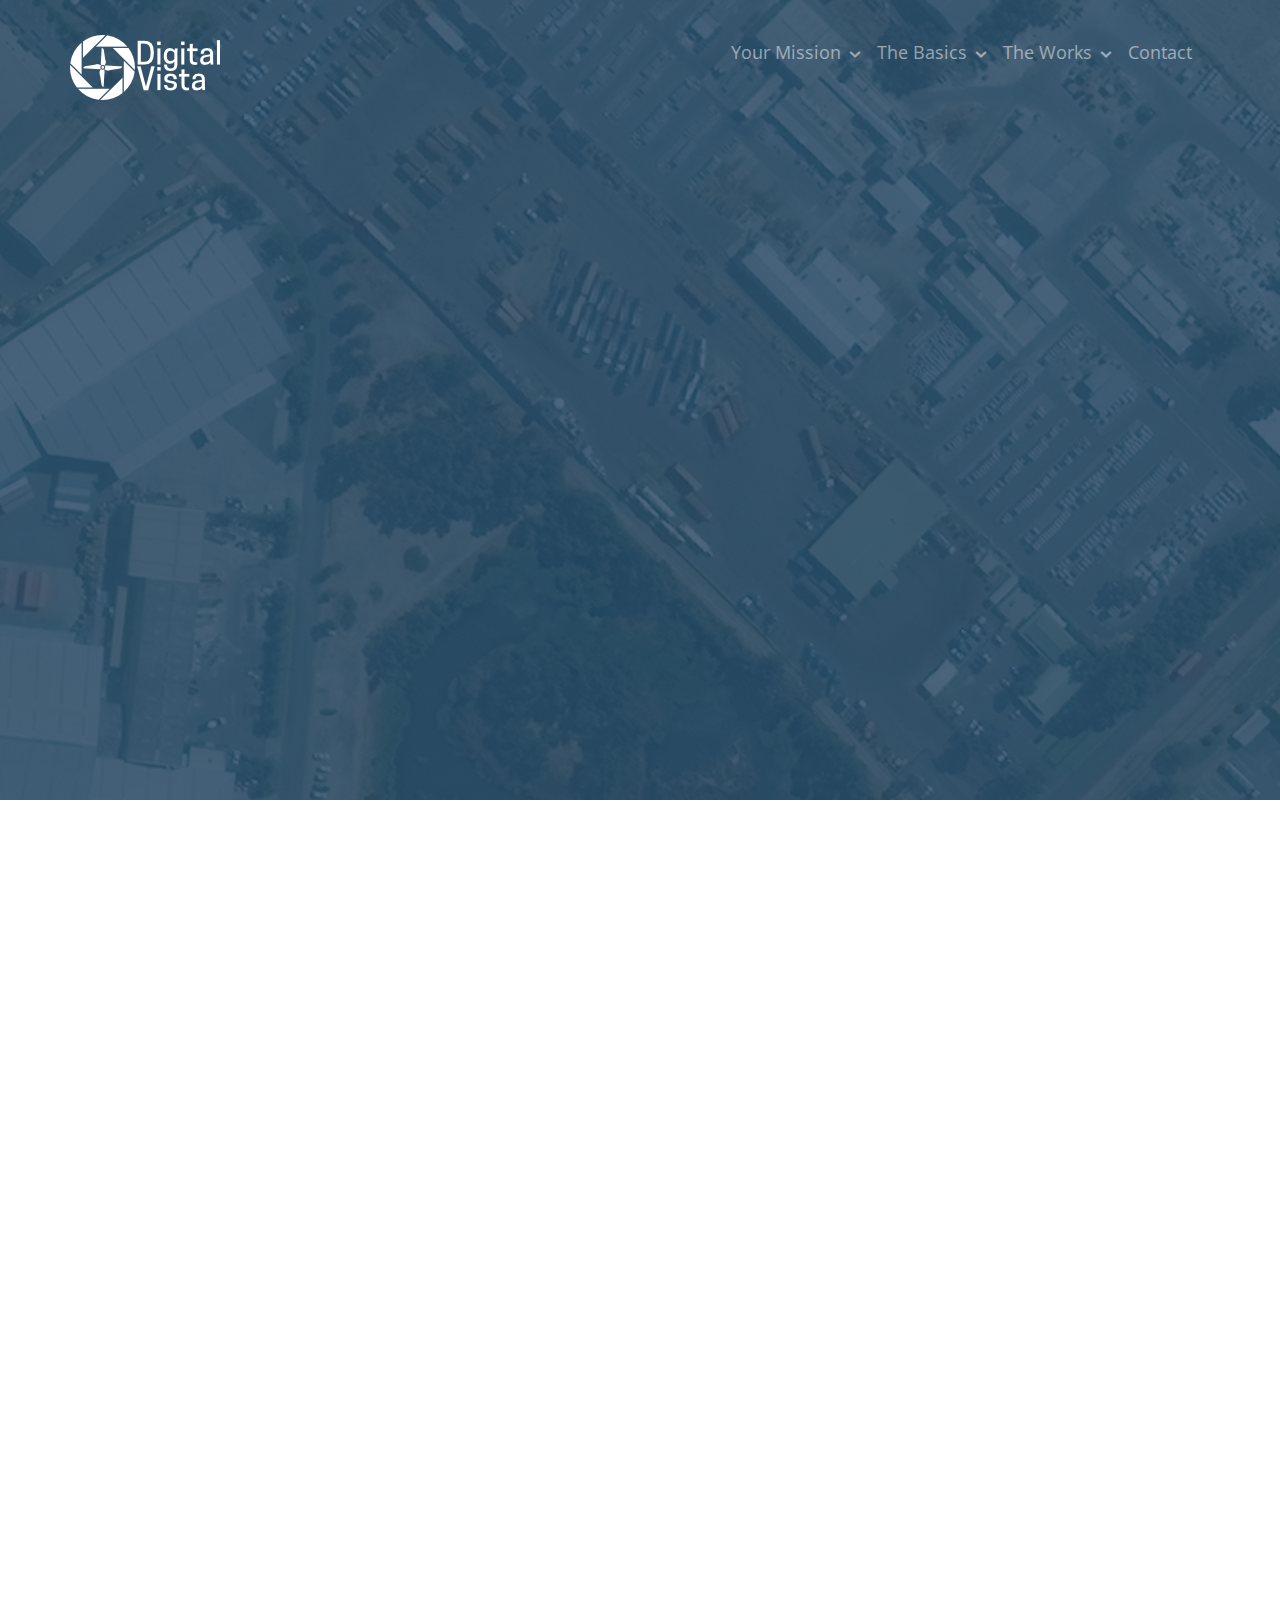
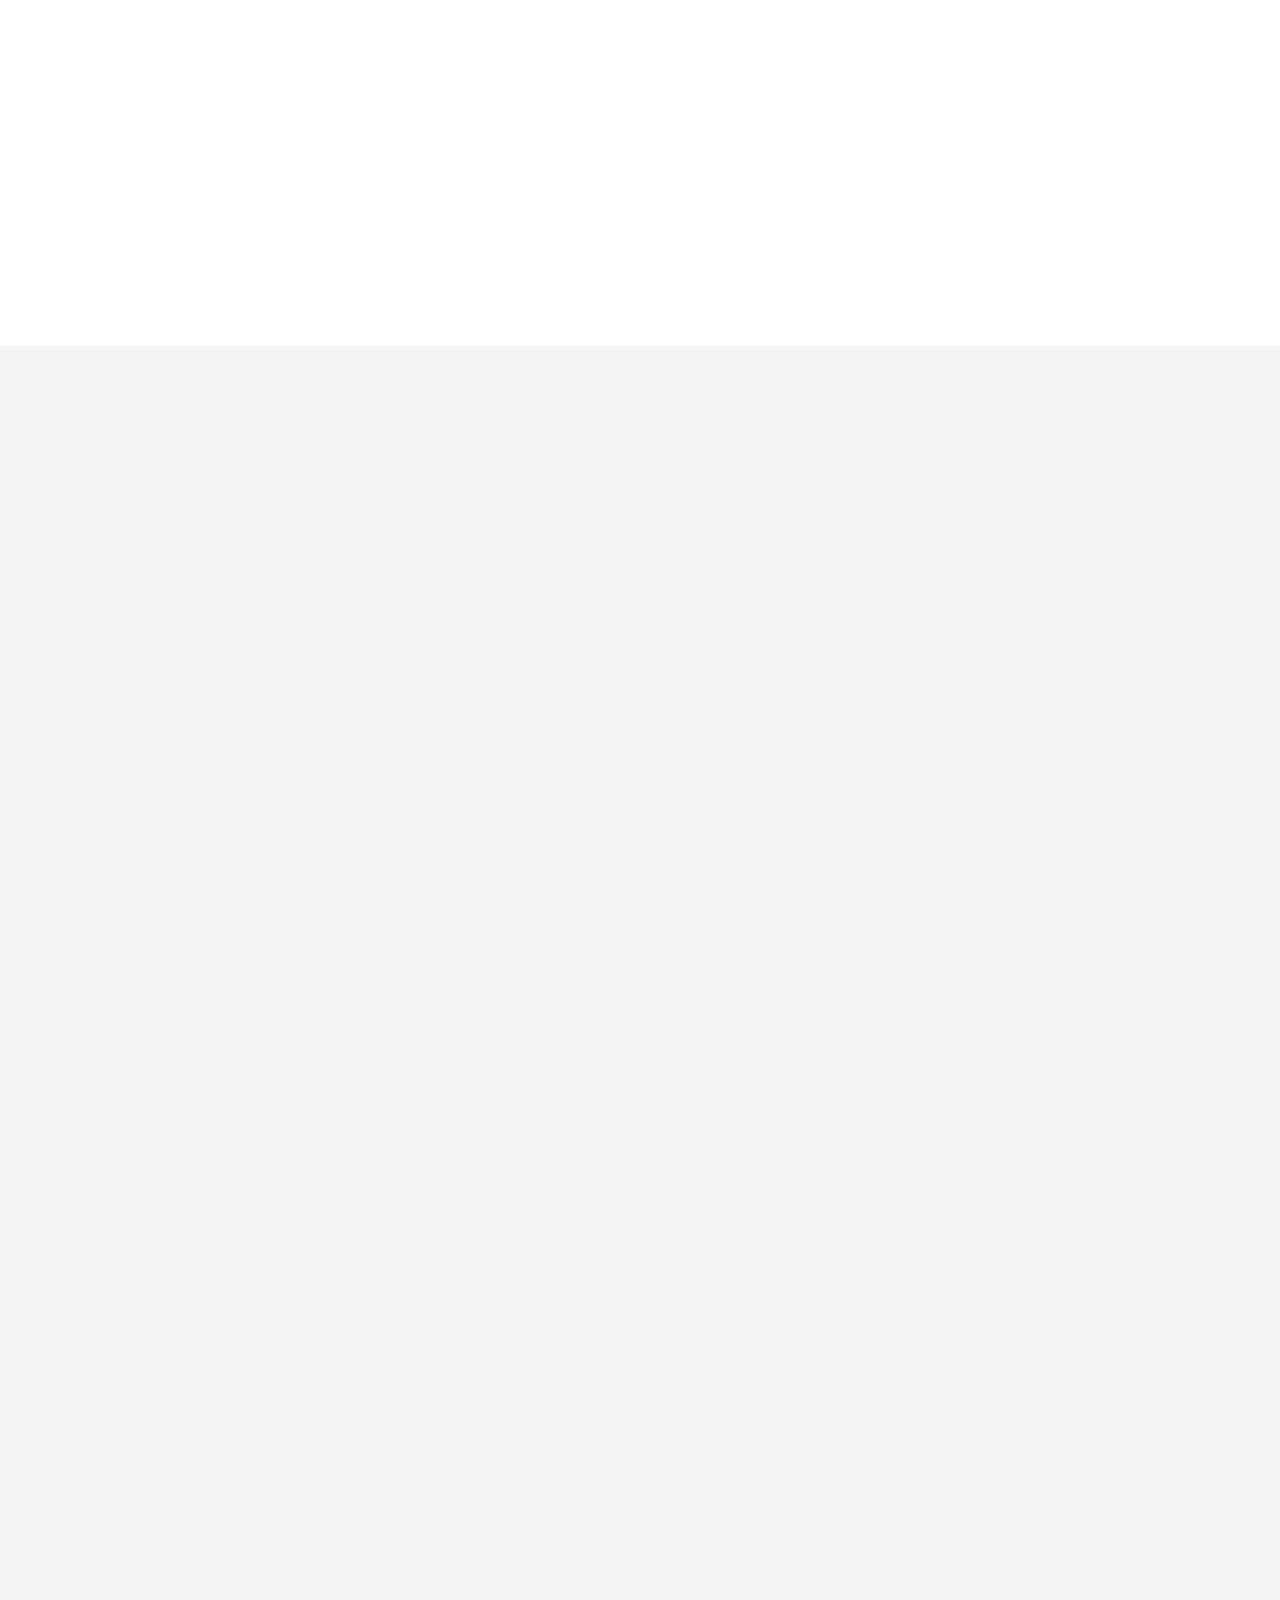
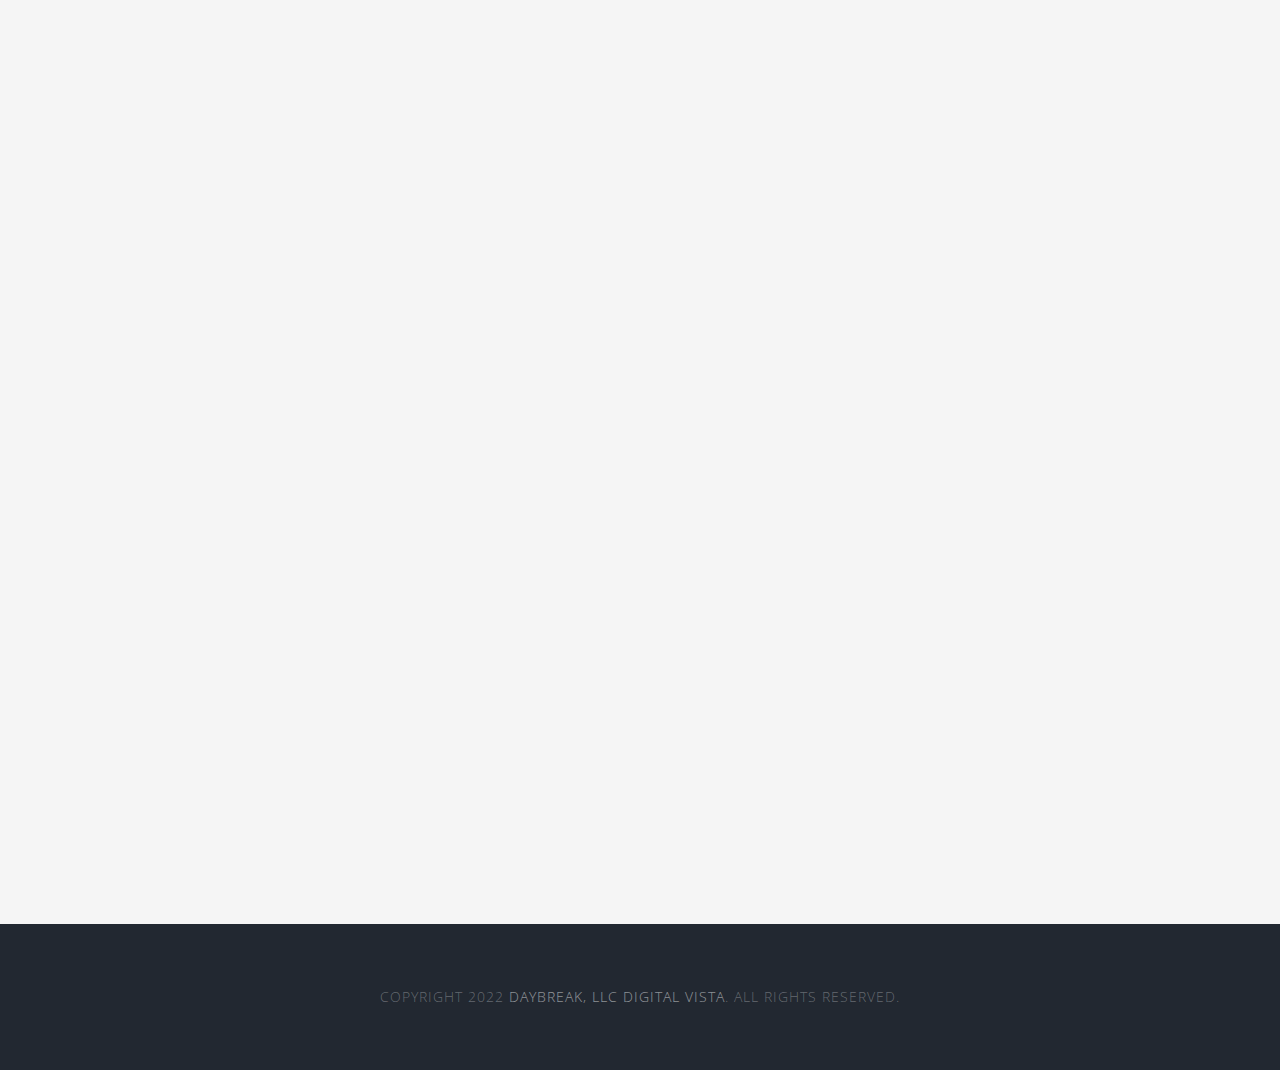
<file: index.html>
<!DOCTYPE html>
<!--[if lt IE 7]>      <html class="no-js lt-ie9 lt-ie8 lt-ie7"> <![endif]-->
<!--[if IE 7]>         <html class="no-js lt-ie9 lt-ie8"> <![endif]-->
<!--[if IE 8]>         <html class="no-js lt-ie9"> <![endif]-->
<!--[if gt IE 8]><!-->
<html class="no-js">
<!--<![endif]-->

<head>
    <meta charset="utf-8">
    <meta http-equiv="X-UA-Compatible" content="IE=edge">
    <title>Digital Vista - Drone data management for public safety</title>
    <meta name="viewport" content="width=device-width, initial-scale=1">
    <meta name="keywords" content="drone data management exploitation first responder law enforcement" />
    <!-- Facebook and Twitter integration -->
    <meta property="og:title" content="" />
    <meta property="og:image" content="" />
    <meta property="og:url" content="" />
    <meta property="og:site_name" content="" />
    <meta property="og:description" content="" />
    <meta name="twitter:title" content="" />
    <meta name="twitter:image" content="" />
    <meta name="twitter:url" content="" />
    <meta name="twitter:card" content="" />
    <!-- Place favicon.ico and apple-touch-icon.png in the root directory -->
    <link rel="shortcut icon" href="favicon.ico">
    <link href="http://fonts.googleapis.com/css?family=Open+Sans+Condensed:300|Roboto+Condensed" rel='stylesheet' type='text/css'>
    <!-- Animate.css -->
    <link rel="stylesheet" href="css/animate.css">
    <!-- Icomoon Icon Fonts-->
    <link rel="stylesheet" href="css/icomoon.css">
    <!-- Bootstrap  -->
    <link rel="stylesheet" href="css/bootstrap.css">
    <!-- Superfish -->
    <link rel="stylesheet" href="css/superfish.css">
    <link rel="stylesheet" href="css/style.css">
    <!-- Modernizr JS -->
    <script src="js/modernizr-2.6.2.min.js"></script>
    <!-- FOR IE9 below -->
    <!--[if lt IE 9]>
	<script src="js/respond.min.js"></script>
	<![endif]-->
</head>

<body>
    <div id="fh5co-wrapper">
        <div id="fh5co-page">
            <div id="fh5co-header">
                <header id="fh5co-header-section">
                    <div class="container">
                        <div class="nav-header">
                            <a href="#" class="js-fh5co-nav-toggle fh5co-nav-toggle"><i></i></a>
                            <h1 id="fh5co-logo"><a href="index.html"><img src="images/DvLogoTransparentSmall.png"></a></h1>
                            <!-- START #fh5co-menu-wrap -->
                            <nav id="fh5co-menu-wrap" role="navigation">
                                <ul class="sf-menu" id="fh5co-primary-menu">
                                    <li>
                                        <a href="#" class="fh5co-sub-ddown">Your Mission</a>
                                        <ul class="fh5co-sub-menu">
                                            <li><a href="" target="_blank">Fire/Rescue</a></li>
                                            <li><a href="" target="_blank">Law Enforcement</a></li>
                                            <li><a href="" target="_blank">Search + Rescue</a></li>
                                            <li><a href="" target="_blank">Disaster Response</a></li>
                                        </ul>
                                    </li>
                                    <li>
                                        <a href="#" class="fh5co-sub-ddown">The Basics</a>
                                        <ul class="fh5co-sub-menu">
                                            <li><a href="" target="_blank">Geo-registered image</a></li>
                                            <li><a href="" target="_blank">Web map</a></li>
                                            <li><a href="" target="_blank">3D model</a></li>
                                            <li><a href="" target="_blank">GIS data layers</a></li>
                                        </ul>
                                    </li>
                                    <li>
                                        <a href="#" class="fh5co-sub-ddown">The Works</a>
                                        <ul class="fh5co-sub-menu">
                                            <li><a href="" target="_blank">Object ID and tagging</a></li>
                                            <li><a href="" target="_blank">Visibility layer</a></li>
                                            <li><a href="" target="_blank">Private / Public Map</a></li>
                                        </ul>
                                    </li>
                                    <!-- <li><a href="about.html">About</a></li> -->
                                    <li><a href="contact.html">Contact</a></li>
                                </ul>
                            </nav>
                        </div>
                    </div>
                </header>
            </div>
            <div class="fh5co-hero">
                <div class="fh5co-overlay"></div>
                <div class="fh5co-cover text-center" data-stellar-background-ratio="0.5" style="background-image: url(images/dv_inventory.png);">
                    <div class="desc animate-box">
                        <h2>Streamlined information from aerial systems</h2>
                        <span>Automate the processing and exploitation of drone data feeds for Public Safety</span>
                        <!-- <span><a class="btn btn-primary" href="#">Get Started</a></span>  -->
                    </div>
                </div>
            </div>
            <!-- end:header-top -->
            <div id="fh5co-work-section">
                <div class="container">
                    <div class="row">
                        <div class="col-md-8 col-md-offset-2 text-center heading-section animate-box">
                            <h3>Online mission support for handling drone data throughput</h3>
                            <p>
                                Processing
                                <span class="glyphicon glyphicon-arrow-right" aria-hidden="true"></span> Management
                                <span class="glyphicon glyphicon-arrow-right" aria-hidden="true"></span> Exploitation
                                <span class="glyphicon glyphicon-arrow-right" aria-hidden="true"></span> Operational Picture
                            </p>
                        </div>
                    </div>
                </div>
                <div class="container">
                    <div class="row">
                        <div class="col-md-8 col-sm-8">
                            <div class="fh5co-grid animate-box" style="background-image: url(images/dv3d_reconstruct.png);">
                                <a class="image-popup text-center" href="#">
                                    <div class="prod-title">
                                        <h3>3D reconstruction</h3>
                                        <span>Surveying, Mission Planning, Training</span>
                                    </div>
                                </a>
                            </div>
                        </div>
                        <div class="col-md-4 col-sm-4">
                            <div class="fh5co-grid animate-box" style="background-image: url(images/tanker_fire.jpg);">
                                <a class="image-popup text-center" href="#">
                                    <div class="prod-title">
                                        <h3>Land Classification</h3>
                                        <span>Hazardous material location, Inspection at a distance</span>
                                    </div>
                                </a>
                            </div>
                        </div>
                        <div class="col-md-4 col-sm-4">
                            <div class="fh5co-grid animate-box" style="background-image: url(images/dv_lineofsight.png);">
                                <a class="image-popup text-center" href="#">
                                    <div class="prod-title">
                                        <h3>Line of sight analysis</h3>
                                        <span>Security, Area staging, Surveillance camera placement</span>
                                    </div>
                                </a>
                            </div>
                        </div>
                        <div class="col-md-8 col-sm-8">
                            <div class="fh5co-grid animate-box" style="background-image: url(images/dv_underground.png);">
                                <a class="image-popup text-center" href="#">
                                    <div class="prod-title">
                                        <h3>Underground inspection</h3>
                                        <span>Utilities, Municipalities</span>
                                    </div>
                                </a>
                            </div>
                        </div>
                    </div>
                </div>
            </div>
            <!-- fh5co-work-section -->
<!--            <div id="fh5co-services-section" class="fh5co-section-gray">
                <div class="container">
                    <div class="row">
                        <div class="col-md-8 col-md-offset-2 text-center heading-section animate-box">
                            <h3>What We Do</h3>
                            <p>Lorem ipsum dolor sit amet, consectetur adipisicing elit. Velit est facilis maiores, perspiciatis accusamus asperiores sint consequuntur debitis.</p>
                        </div>
                    </div>
                </div>
                <div class="container">
                    <div class="row text-center">
                        <div class="col-md-4 col-sm-4">
                            <div class="services animate-box">
                                <span><i class="icon-browser"></i></span>
                                <h3>Web Development</h3>
                                <p>Far far away, behind the word mountains, far from the countries Vokalia and Consonantia, there live the blind texts.</p>
                            </div>
                        </div>
                        <div class="col-md-4 col-sm-4">
                            <div class="services animate-box">
                                <span><i class="icon-mobile"></i></span>
                                <h3>Mobile Apps</h3>
                                <p>Far far away, behind the word mountains, far from the countries Vokalia and Consonantia, there live the blind texts.</p>
                            </div>
                        </div>
                        <div class="col-md-4 col-sm-4">
                            <div class="services animate-box">
                                <span><i class="icon-tools"></i></span>
                                <h3>UX Design</h3>
                                <p>Far far away, behind the word mountains, far from the countries Vokalia and Consonantia, there live the blind texts.</p>
                            </div>
                        </div>
                        <div class="col-md-4 col-sm-4">
                            <div class="services animate-box">
                                <span><i class="icon-video"></i></span>
                                <h3>Video Editing</h3>
                                <p>Far far away, behind the word mountains, far from the countries Vokalia and Consonantia, there live the blind texts.</p>
                            </div>
                        </div>
                        <div class="col-md-4 col-sm-4">
                            <div class="services animate-box">
                                <span><i class="icon-search"></i></span>
                                <h3>SEO Ranking</h3>
                                <p>Far far away, behind the word mountains, far from the countries Vokalia and Consonantia, there live the blind texts.</p>
                            </div>
                        </div>
                        <div class="col-md-4 col-sm-4">
                            <div class="services animate-box">
                                <span><i class="icon-cloud"></i></span>
                                <h3>Cloud Based Apps</h3>
                                <p>Far far away, behind the word mountains, far from the countries Vokalia and Consonantia, there live the blind texts.</p>
                            </div>
                        </div>
                    </div>
                </div>
            </div>
-->
            <!-- fh5co-content-section -->
            <div id="fh5co-blog-section" class="fh5co-section-gray">
                <div class="container">
                    <div class="row">
                        <div class="col-md-8 col-md-offset-2 text-center heading-section animate-box">
                            <h3>What can I get out of UAS/drone data?</h3>
                         </div>
                    </div>
                </div>
                <div class="container">
                    <div class="row">
                        <div class="col-lg-4 col-md-4">
                            <div class="fh5co-blog animate-box">
                                <a href="#"><img class="img-responsive" src="images/dv_dataflow.png" alt=""></a>
                                <div class="image-popup" href="#">
                                    <div class="prod-title">
                                        <h3><a href=""#>The Lean Process for drone data flow</a></h3>
                                        <span class="posted_by">Posted by: Digital Vista</span>
                                        <!--  <span class="comment"><a href="">21<i class="icon-bubble22"></i></a></span> -->
                                        <p>If you've used Dropbox, you know how to use DigitalVista.  You sync your folder of images and video, and within a few minutes to a few hours you'll get an alert that your processing is complete, and the results are already syncing to your devices.  It's that simple.</p>
                                        <!-- <a href="#" class="btn btn-primary">Read More</a> -->
                                    </div>
                                </div>
                            </div>
                        </div>
                        <div class="col-lg-4 col-md-4">
                            <div class="fh5co-blog animate-box">
                                <a href="#"><img class="img-responsive" src="images/dv_landclassify.png" alt=""></a>
                                <div class="image-popup" href="#">
                                    <div class="prod-title">
                                        <h3><a href=""#>Measuring debris pile volumes from drone collections</a></h3>
                                        <span class="posted_by">Posted by: Digital Vista</span>
                                        <!--  <span class="comment"><a href="">21<i class="icon-bubble22"></i></a></span> -->
                                        <p>Upload your drone footage or still images and receive a geo-registered image on a web map that can be integreated into other applications.  Get a 3D model that can be used to measure slopes, debris volume, water volume, water, vegetation, and road surface data layers for your GIS.</p>
                                        <!-- <a href="#" class="btn btn-primary">Read More</a> -->
                                    </div>
                                </div>
                            </div>
                        </div>

                        <div class="col-lg-4 col-md-4">
                            <div class="fh5co-blog animate-box">
                                <a href="#"><img class="img-responsive" src="images/dv_lineofsight.png" alt=""></a>
                                <div class="image-popup" href="#">
                                    <div class="prod-title">
                                        <h3><a href=""#>Mission focused outputs from Digital Vista</a></h3>
                                        <span class="posted_by">Posted by: Digital Vista</span>
                                        <!-- <span class="comment"><a href="">21<i class="icon-bubble22"></i></a></span> -->
                                        <p>Object recognition using state of the art deep learning methods to find objects from your data feed.  Save operator time by getting a report of identified objects like caved roofs, blue tarps, sinkholes, vehicles, and more.   Create a viewshed layer that identifies vantage poitns for spotters or radio repeaters as well as hidden areas that are not easily observable.  Publish your data on a private map layer, or open it to the world to receive assistance in mapping an area from the open mapping community.</p>
                                        <!--  <a href="#" class="btn btn-primary">Read More</a> -->
                                    </div>
                                </div>
                            </div>
                        </div>
                        <div class="col-lg-4 col-md-4">
                            <div class="fh5co-blog animate-box">
                                <a href="#"><img class="img-responsive" src="images/dv3d_reconstruct.png" alt=""></a>
                                <div class="image-popup" href="#">
                                    <div class="prod-title">
                                        <h3><a href=""#>How to use Digital Vista for mission support</a></h3>
                                        <span class="posted_by">Posted by: Admin</span>
                                        <!-- <span class="comment"><a href="">21<i class="icon-bubble22"></i></a></span> -->
                                        <p>We handle processing your drone data collection into usable information quickly and on demand, 24/7.  Our service is specifically tailored to the needs of first responders, law enforcement, search and rescue, and disaster response.</p>
                                        <!--  <a href="#" class="btn btn-primary">Read More</a> -->
                                    </div>
                                </div>
                            </div>
                        </div>
                    </div>
                </div>
            </div>
            <!-- fh5co-blog-section -->
            <footer>
                <div id="footer">
                    <div class="container">
                        <div class="row">
                            <div class="col-md-6 col-md-offset-3 text-center">
                                <!-- <p class="fh5co-social-icons">
                                    <a href="#"><i class="icon-twitter2"></i></a>
                                    <a href="#"><i class="icon-facebook2"></i></a>
                                    <a href="#"><i class="icon-instagram"></i></a>
                                    <a href="#"><i class="icon-linkedin2"></i></a>
                                    <a href="#"><i class="icon-youtube"></i></a>
                                </p> -->
                                <p>Copyright 2022 <a href="http://www.daybreak-llc.com">Daybreak, LLC</a> <a href="#">Digital Vista</a>. All Rights Reserved.</p>
                            </div>
                        </div>
                    </div>
                </div>
            </footer>
        </div>
        <!-- END fh5co-page -->
    </div>
    <!-- END fh5co-wrapper -->
    <!-- jQuery -->
    <script src="js/jquery.min.js"></script>
    <!-- jQuery Easing -->
    <script src="js/jquery.easing.1.3.js"></script>
    <!-- Bootstrap -->
    <script src="js/bootstrap.min.js"></script>
    <!-- Waypoints -->
    <script src="js/jquery.waypoints.min.js"></script>
    <!-- Stellar -->
    <script src="js/jquery.stellar.min.js"></script>
    <!-- Superfish -->
    <script src="js/hoverIntent.js"></script>
    <script src="js/superfish.js"></script>
    <!-- Main JS (Do not remove) -->
    <script src="js/main.js"></script>
</body>

</html>
</file>
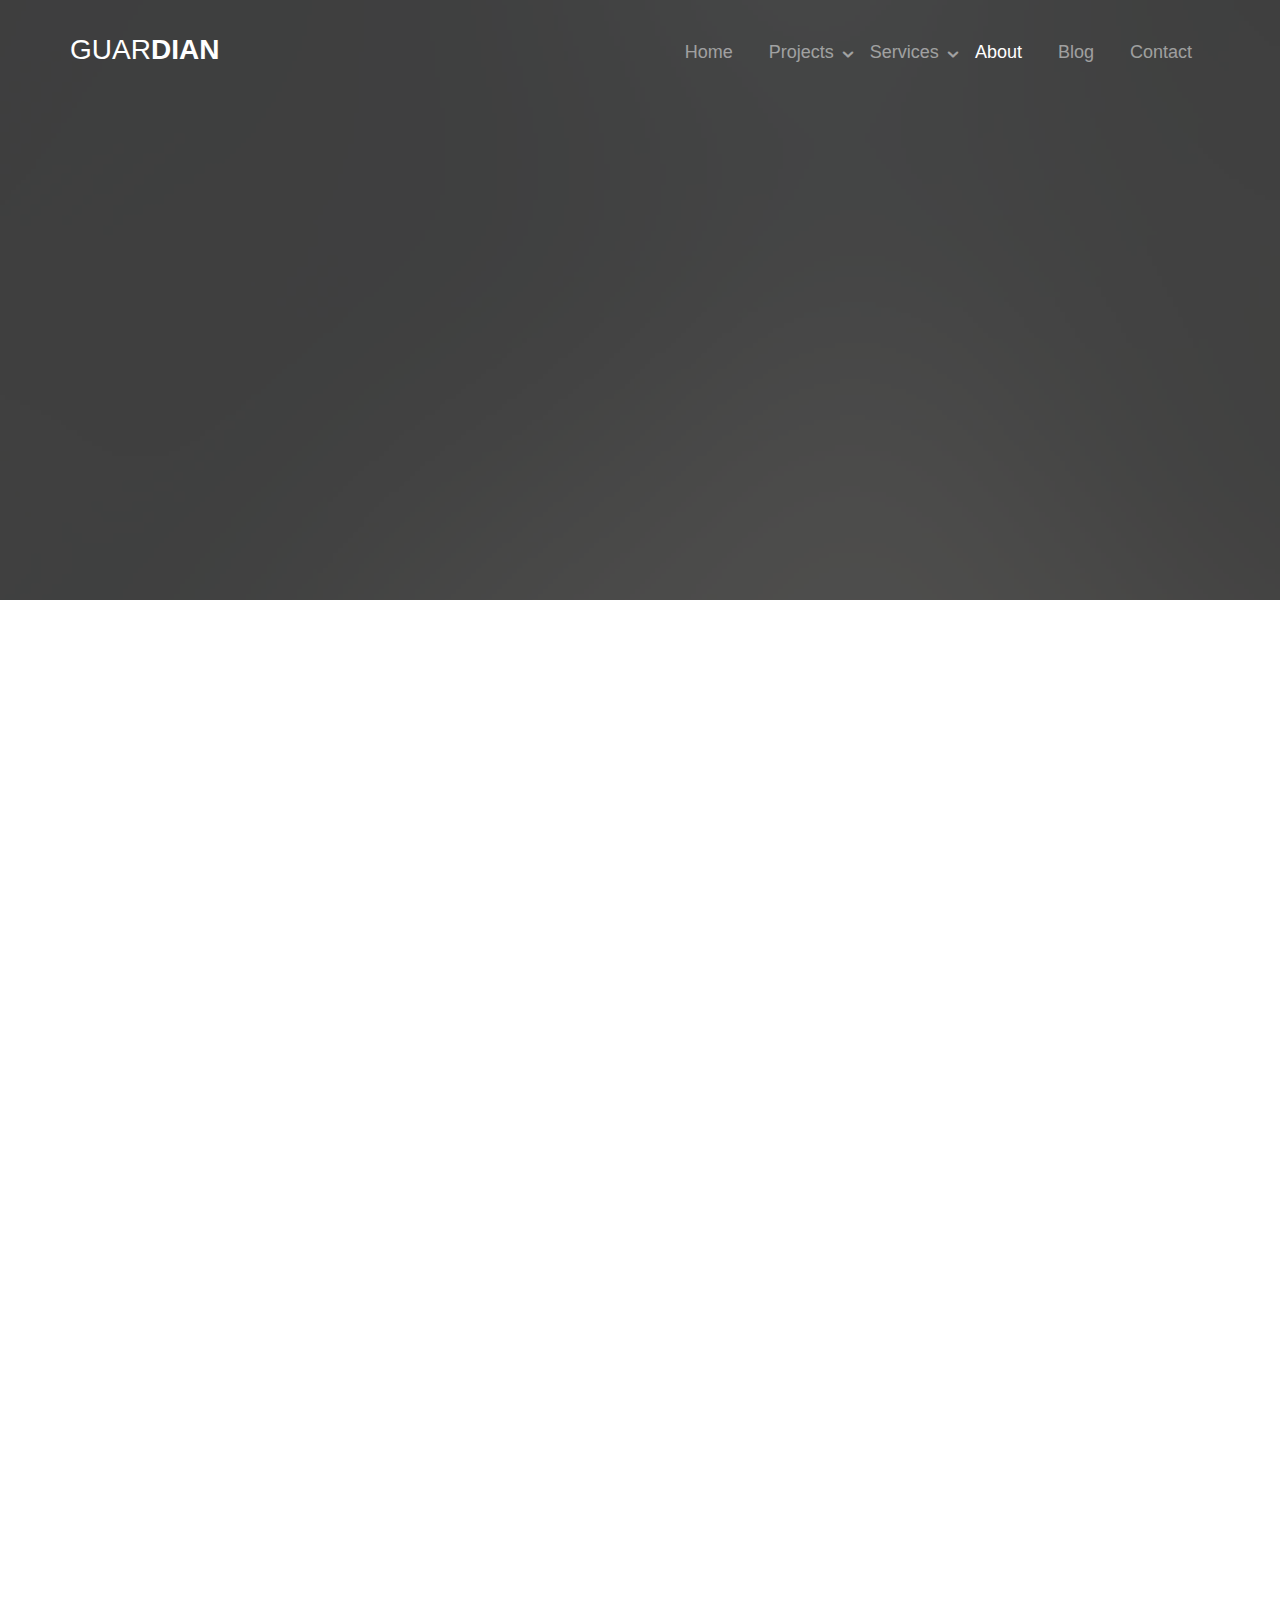
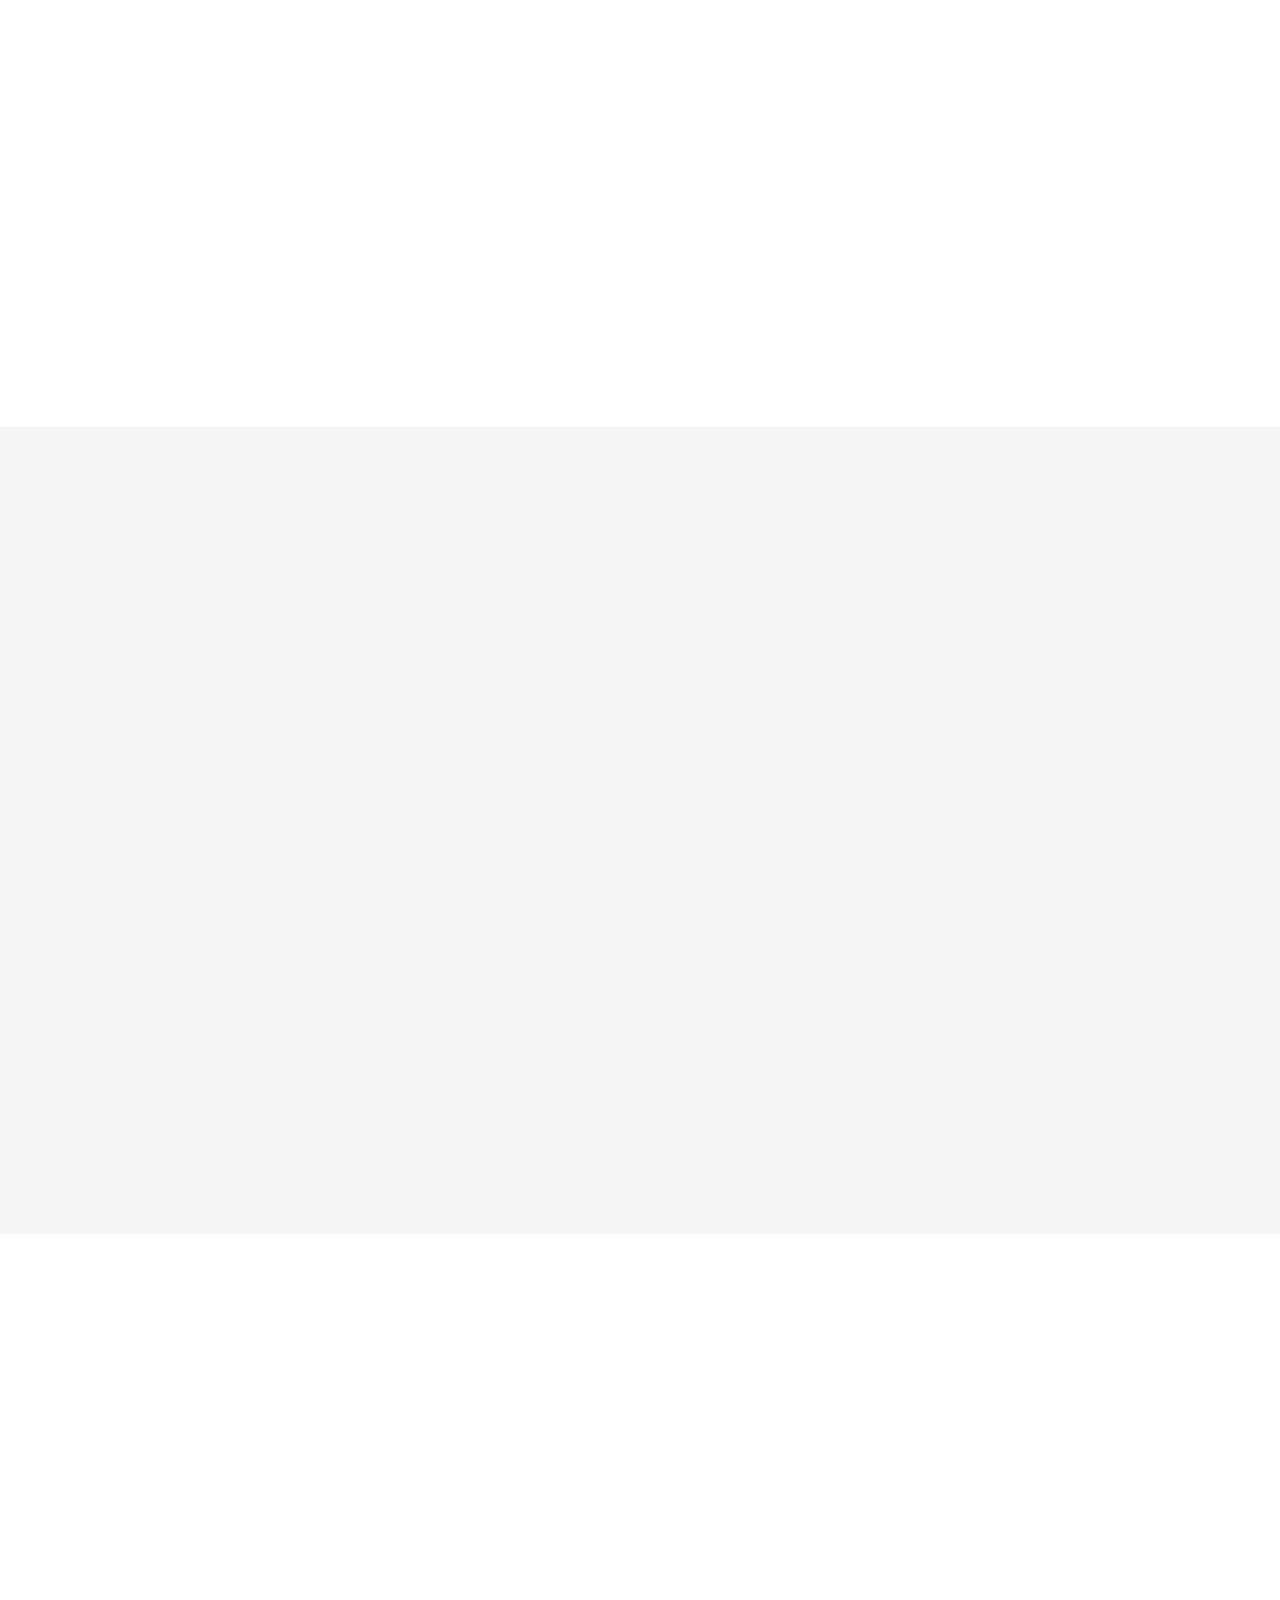
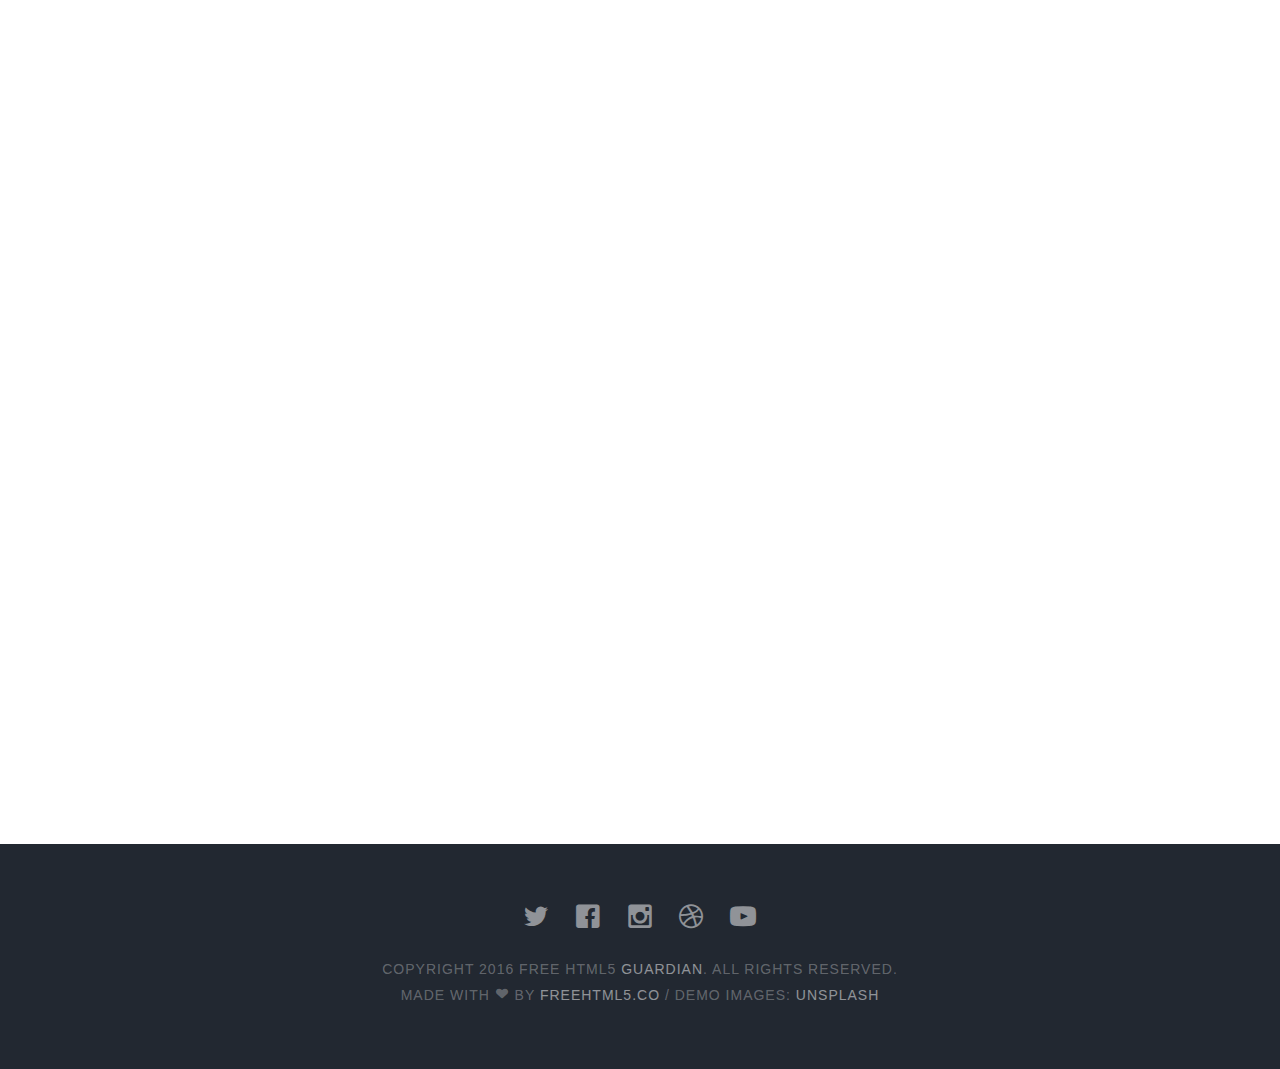
<file: about.html>
<!DOCTYPE html>
<!--[if lt IE 7]>      <html class="no-js lt-ie9 lt-ie8 lt-ie7"> <![endif]-->
<!--[if IE 7]>         <html class="no-js lt-ie9 lt-ie8"> <![endif]-->
<!--[if IE 8]>         <html class="no-js lt-ie9"> <![endif]-->
<!--[if gt IE 8]><!--> <html class="no-js"> <!--<![endif]-->
	<head>
	<meta charset="utf-8">
	<meta http-equiv="X-UA-Compatible" content="IE=edge">
	<title>Guardian &mdash; 100% Free Fully Responsive HTML5 Template by FREEHTML5.co</title>
	<meta name="viewport" content="width=device-width, initial-scale=1">
	<meta name="description" content="Free HTML5 Template by FREEHTML5.CO" />
	<meta name="keywords" content="free html5, free template, free bootstrap, html5, css3, mobile first, responsive" />
	<meta name="author" content="FREEHTML5.CO" />

  <!-- 
	//////////////////////////////////////////////////////

	FREE HTML5 TEMPLATE 
	DESIGNED & DEVELOPED by FREEHTML5.CO
		
	Website: 		http://freehtml5.co/
	Email: 			info@freehtml5.co
	Twitter: 		http://twitter.com/fh5co
	Facebook: 		https://www.facebook.com/fh5co

	//////////////////////////////////////////////////////
	 -->

  	<!-- Facebook and Twitter integration -->
	<meta property="og:title" content=""/>
	<meta property="og:image" content=""/>
	<meta property="og:url" content=""/>
	<meta property="og:site_name" content=""/>
	<meta property="og:description" content=""/>
	<meta name="twitter:title" content="" />
	<meta name="twitter:image" content="" />
	<meta name="twitter:url" content="" />
	<meta name="twitter:card" content="" />

	<!-- Place favicon.ico and apple-touch-icon.png in the root directory -->
	<link rel="shortcut icon" href="favicon.ico">

	<link href='https://fonts.googleapis.com/css?family=Source+Sans+Pro:400,700,300' rel='stylesheet' type='text/css'>
	
	<!-- Animate.css -->
	<link rel="stylesheet" href="css/animate.css">
	<!-- Icomoon Icon Fonts-->
	<link rel="stylesheet" href="css/icomoon.css">
	<!-- Bootstrap  -->
	<link rel="stylesheet" href="css/bootstrap.css">
	<!-- Superfish -->
	<link rel="stylesheet" href="css/superfish.css">

	<link rel="stylesheet" href="css/style.css">


	<!-- Modernizr JS -->
	<script src="js/modernizr-2.6.2.min.js"></script>
	<!-- FOR IE9 below -->
	<!--[if lt IE 9]>
	<script src="js/respond.min.js"></script>
	<![endif]-->

	</head>
	<body>
		<div id="fh5co-wrapper">
		<div id="fh5co-page">
		<div id="fh5co-header">
			<header id="fh5co-header-section">
				<div class="container">
					<div class="nav-header">
						<a href="#" class="js-fh5co-nav-toggle fh5co-nav-toggle"><i></i></a>
						<h1 id="fh5co-logo"><a href="index.html">Guar<span>dian</span></a></h1>
						<!-- START #fh5co-menu-wrap -->
						<nav id="fh5co-menu-wrap" role="navigation">
							<ul class="sf-menu" id="fh5co-primary-menu">
								<li>
									<a href="index.html">Home</a>
								</li>
								<li>
									<a href="portfolio.html" class="fh5co-sub-ddown">Projects</a>
									<ul class="fh5co-sub-menu">
										<li><a href="http://freehtml5.co/preview/?item=build-free-html5-bootstrap-template" target="_blank">Build</a></li>
										<li><a href="http://freehtml5.co/preview/?item=work-free-html5-template-bootstrap" target="_blank">Work</a></li>
										<li><a href="http://freehtml5.co/preview/?item=light-free-html5-template-bootstrap" target="_blank">Light</a></li>
										<li><a href="http://freehtml5.co/preview/?item=relic-free-html5-template-using-bootstrap" target="_blank">Relic</a></li>
										<li><a href="http://freehtml5.co/preview/?item=display-free-html5-template-using-bootstrap" target="_blank">Display</a></li>
										<li><a href="http://freehtml5.co/preview/?item=sprint-free-html5-template-bootstrap" target="_blank">Sprint</a></li>
									</ul>
								</li>
								<li>
									<a href="services.html" class="fh5co-sub-ddown">Services</a>
									 <ul class="fh5co-sub-menu">
									 	<li><a href="left-sidebar.html">Web Development</a></li>
									 	<li><a href="right-sidebar.html">Branding &amp; Identity</a></li>
										<li>
											<a href="#" class="fh5co-sub-ddown">Free HTML5</a>
											<ul class="fh5co-sub-menu">
												<li><a href="http://freehtml5.co/preview/?item=build-free-html5-bootstrap-template" target="_blank">Build</a></li>
												<li><a href="http://freehtml5.co/preview/?item=work-free-html5-template-bootstrap" target="_blank">Work</a></li>
												<li><a href="http://freehtml5.co/preview/?item=light-free-html5-template-bootstrap" target="_blank">Light</a></li>
												<li><a href="http://freehtml5.co/preview/?item=relic-free-html5-template-using-bootstrap" target="_blank">Relic</a></li>
												<li><a href="http://freehtml5.co/preview/?item=display-free-html5-template-using-bootstrap" target="_blank">Display</a></li>
												<li><a href="http://freehtml5.co/preview/?item=sprint-free-html5-template-bootstrap" target="_blank">Sprint</a></li>
											</ul>
										</li>
										<li><a href="#">UI Animation</a></li>
										<li><a href="#">Copywriting</a></li>
										<li><a href="#">Photography</a></li> 
									</ul>
								</li>
								<li class="active"><a href="about.html">About</a></li>
								<li><a href="blog.html">Blog</a></li>
								<li><a href="contact.html">Contact</a></li>
							</ul>
						</nav>
					</div>
				</div>
			</header>
			
		</div>
		

		<div class="fh5co-hero fh5co-hero-2">
			<div class="fh5co-overlay"></div>
			<div class="fh5co-cover fh5co-cover_2 text-center" data-stellar-background-ratio="0.5" style="background-image: url(images/about-image.jpg);">
				<div class="desc animate-box">
					<h2>About Us</h2>
					<span>Lovely Crafted by <a href="http://frehtml5.co/" target="_blank" class="fh5co-site-name">FREEHTML5.co</a></span>
				</div>
			</div>
		</div>
		<!-- end:header-top -->
		<div id="fh5co-about">
			<div class="container">
				<div class="row">
					<div class="col-md-8 col-md-offset-2 text-center heading-section animate-box">
						<h3>About Us</h3>
						<p>Lorem ipsum dolor sit amet, consectetur adipisicing elit. Velit est facilis maiores, perspiciatis accusamus asperiores sint consequuntur debitis.</p>
					</div>
				</div>
			</div>
			<div class="container">
				<div class="row row-bottom-padded-md">
					<div class="col-md-12 animate-box">
						<figure>
							<img src="images/about-image.jpg" alt="Free HTML5 Bootstrap Template by FREEHTML5.co" class="img-responsive">
						</figure>
					</div>
				</div>
				<div class="row">
					<div class="col-md-8 col-md-offset-2 animate-box">
						<h3>Simple &amp; Humble Beginning</h3>
						<p>Lorem ipsum dolor sit amet, consectetur adipisicing elit. Aut rerum perspiciatis, debitis pariatur atque vitae sed blanditiis nobis sint, reprehenderit quas, natus corrupti! Ipsum cum possimus corporis aut architecto! Delectus enim adipisci quidem possimus voluptates! Aut ut aliquid molestias laudantium.</p>
					</div>
				</div>
			</div>
		</div>
		<!-- END fh5co-about -->
		<div id="fh5co-content-section" class="fh5co-section-gray">
			<div class="container">
				<div class="row">
					<div class="col-md-8 col-md-offset-2 text-center heading-section animate-box">
						<h3>What Others Say</h3>
						<p>Lorem ipsum dolor sit amet, consectetur adipisicing elit. Velit est facilis maiores, perspiciatis accusamus asperiores sint consequuntur debitis.</p>
					</div>
				</div>
			</div>
			<div class="container">
				<div class="row">
					<div class="col-md-10 col-md-offset-1">
						<div class="fh5co-testimonial text-center animate-box">
							<figure>
								<img src="images/user-1.jpg" alt="user">
							</figure>
							<blockquote>
								<p>“Creativity is just connecting things. When you ask creative people how they did something, they feel a little guilty because they didn’t really do it, they just saw something. It seemed obvious to them after a while.”</p>
							</blockquote>
							<span>Steve Jobs, Apple Inc.</span>
						</div>
					</div>
				</div>
			</div>
		</div>
		<!-- fh5co-content-section -->
		<div id="fh5co-services-section">
			<div class="container">
				<div class="row">
					<div class="col-md-8 col-md-offset-2 text-center heading-section animate-box">
						<h3>What We Do</h3>
						<p>Lorem ipsum dolor sit amet, consectetur adipisicing elit. Velit est facilis maiores, perspiciatis accusamus asperiores sint consequuntur debitis.</p>
					</div>
				</div>
			</div>
			<div class="container">
				<div class="row text-center">
					<div class="col-md-4 col-sm-4">
						<div class="services animate-box">
							<span><i class="icon-browser"></i></span>
							<h3>Web Development</h3>
							<p>Far far away, behind the word mountains, far from the countries Vokalia and Consonantia, there live the blind texts.</p>
						</div>
					</div>
					<div class="col-md-4 col-sm-4">
						<div class="services animate-box">
							<span><i class="icon-mobile"></i></span>
							<h3>Mobile Apps</h3>
							<p>Far far away, behind the word mountains, far from the countries Vokalia and Consonantia, there live the blind texts.</p>
						</div>
					</div>
					<div class="col-md-4 col-sm-4">
						<div class="services animate-box">
							<span><i class="icon-tools"></i></span>
							<h3>UX Design</h3>
							<p>Far far away, behind the word mountains, far from the countries Vokalia and Consonantia, there live the blind texts.</p>
						</div>
					</div>
					<div class="col-md-4 col-sm-4">
						<div class="services animate-box">
							<span><i class="icon-video"></i></span>
							<h3>Video Editing</h3>
							<p>Far far away, behind the word mountains, far from the countries Vokalia and Consonantia, there live the blind texts.</p>
						</div>
					</div>
					<div class="col-md-4 col-sm-4">
						<div class="services animate-box">
							<span><i class="icon-search"></i></span>
							<h3>SEO Ranking</h3>
							<p>Far far away, behind the word mountains, far from the countries Vokalia and Consonantia, there live the blind texts.</p>
						</div>
					</div>
					<div class="col-md-4 col-sm-4">
						<div class="services animate-box">
							<span><i class="icon-cloud"></i></span>
							<h3>Cloud Based Apps</h3>
							<p>Far far away, behind the word mountains, far from the countries Vokalia and Consonantia, there live the blind texts.</p>
						</div>
					</div>
				</div>
			</div>
		</div>
		<!-- END fh5co-services-section -->
	
		<footer>
			<div id="footer">
				<div class="container">
					<div class="row">
						<div class="col-md-6 col-md-offset-3 text-center">
							<p class="fh5co-social-icons">
								<a href="#"><i class="icon-twitter2"></i></a>
								<a href="#"><i class="icon-facebook2"></i></a>
								<a href="#"><i class="icon-instagram"></i></a>
								<a href="#"><i class="icon-dribbble2"></i></a>
								<a href="#"><i class="icon-youtube"></i></a>
							</p>
							<p>Copyright 2016 Free Html5 <a href="#">Guardian</a>. All Rights Reserved. <br>Made with <i class="icon-heart3"></i> by <a href="http://freehtml5.co/" target="_blank">Freehtml5.co</a> / Demo Images: <a href="https://unsplash.com/" target="_blank">Unsplash</a></p>
						</div>
					</div>
				</div>
			</div>
		</footer>
	

	</div>
	<!-- END fh5co-page -->

	</div>
	<!-- END fh5co-wrapper -->

	<!-- jQuery -->


	<script src="js/jquery.min.js"></script>
	<!-- jQuery Easing -->
	<script src="js/jquery.easing.1.3.js"></script>
	<!-- Bootstrap -->
	<script src="js/bootstrap.min.js"></script>
	<!-- Waypoints -->
	<script src="js/jquery.waypoints.min.js"></script>
	<!-- Stellar -->
	<script src="js/jquery.stellar.min.js"></script>
	<!-- Superfish -->
	<script src="js/hoverIntent.js"></script>
	<script src="js/superfish.js"></script>

	<!-- Main JS (Do not remove) -->
	<script src="js/main.js"></script>

	</body>
</html>
</file>
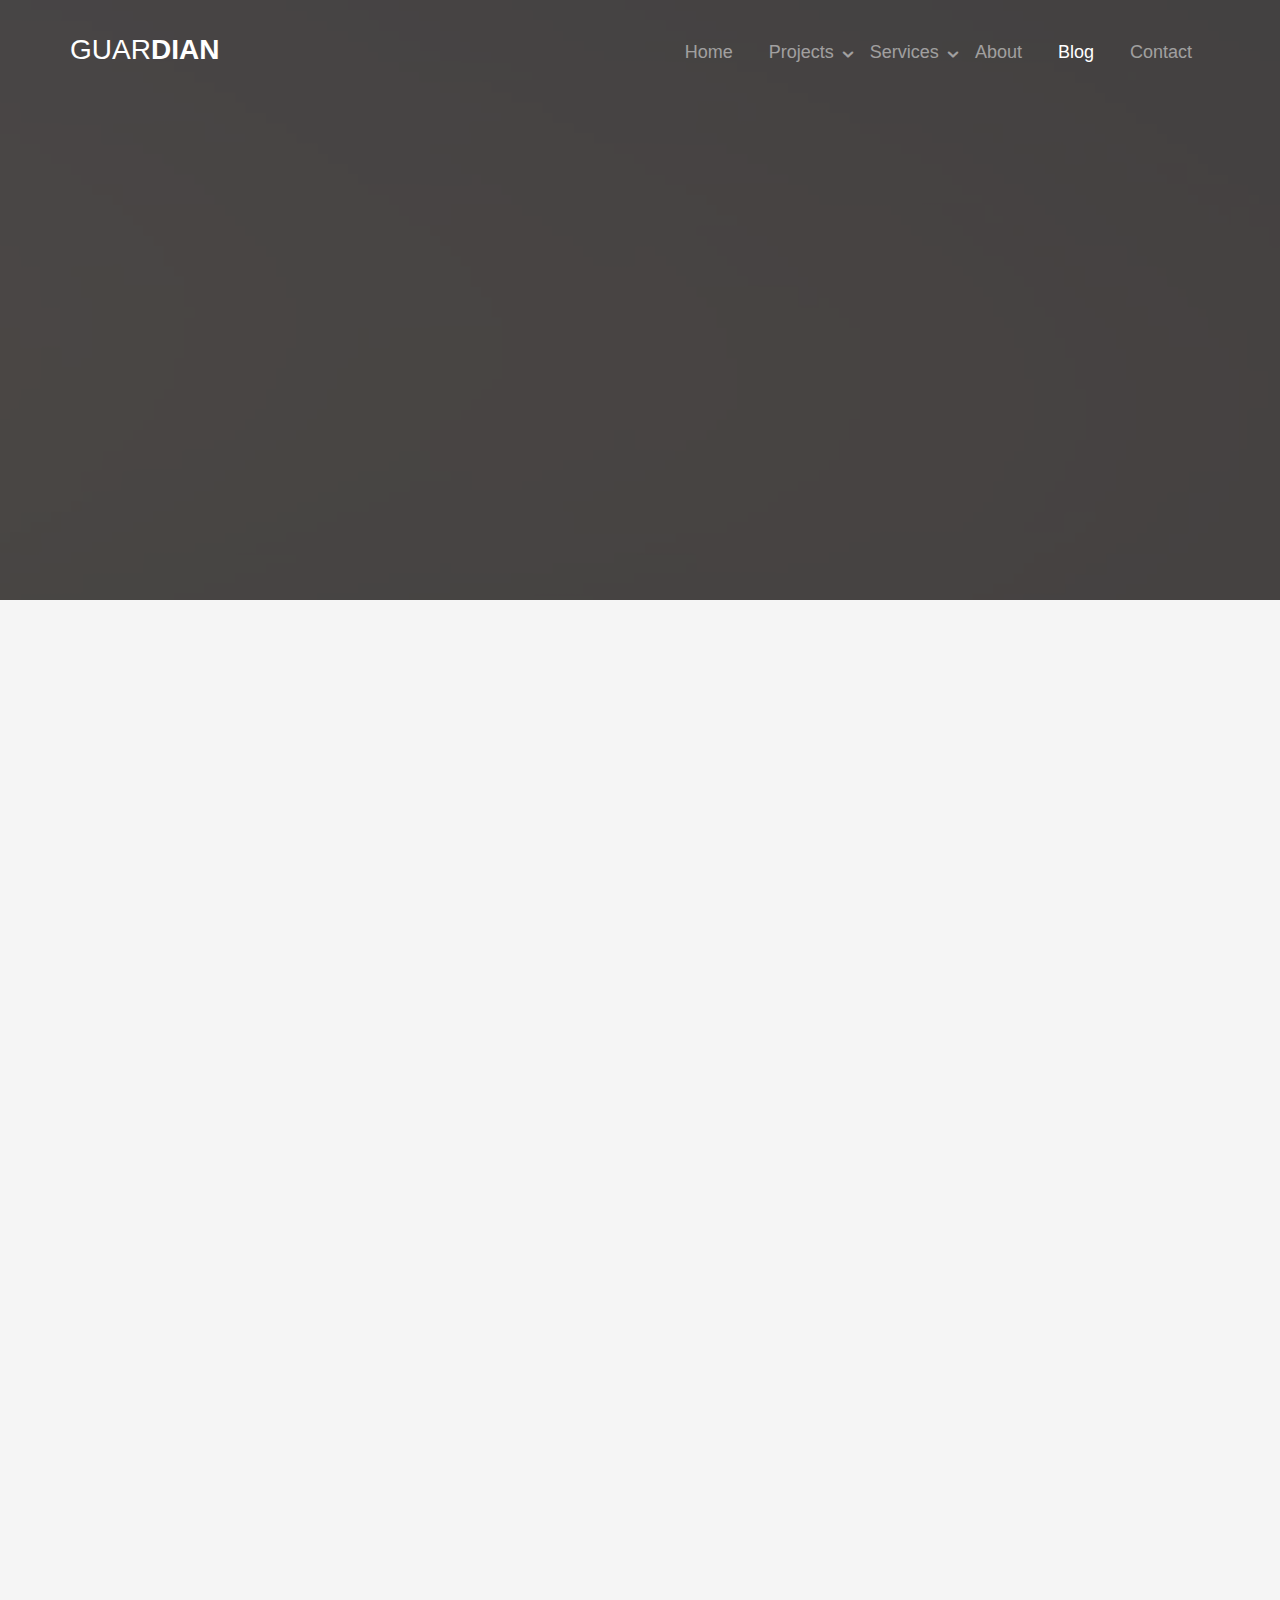
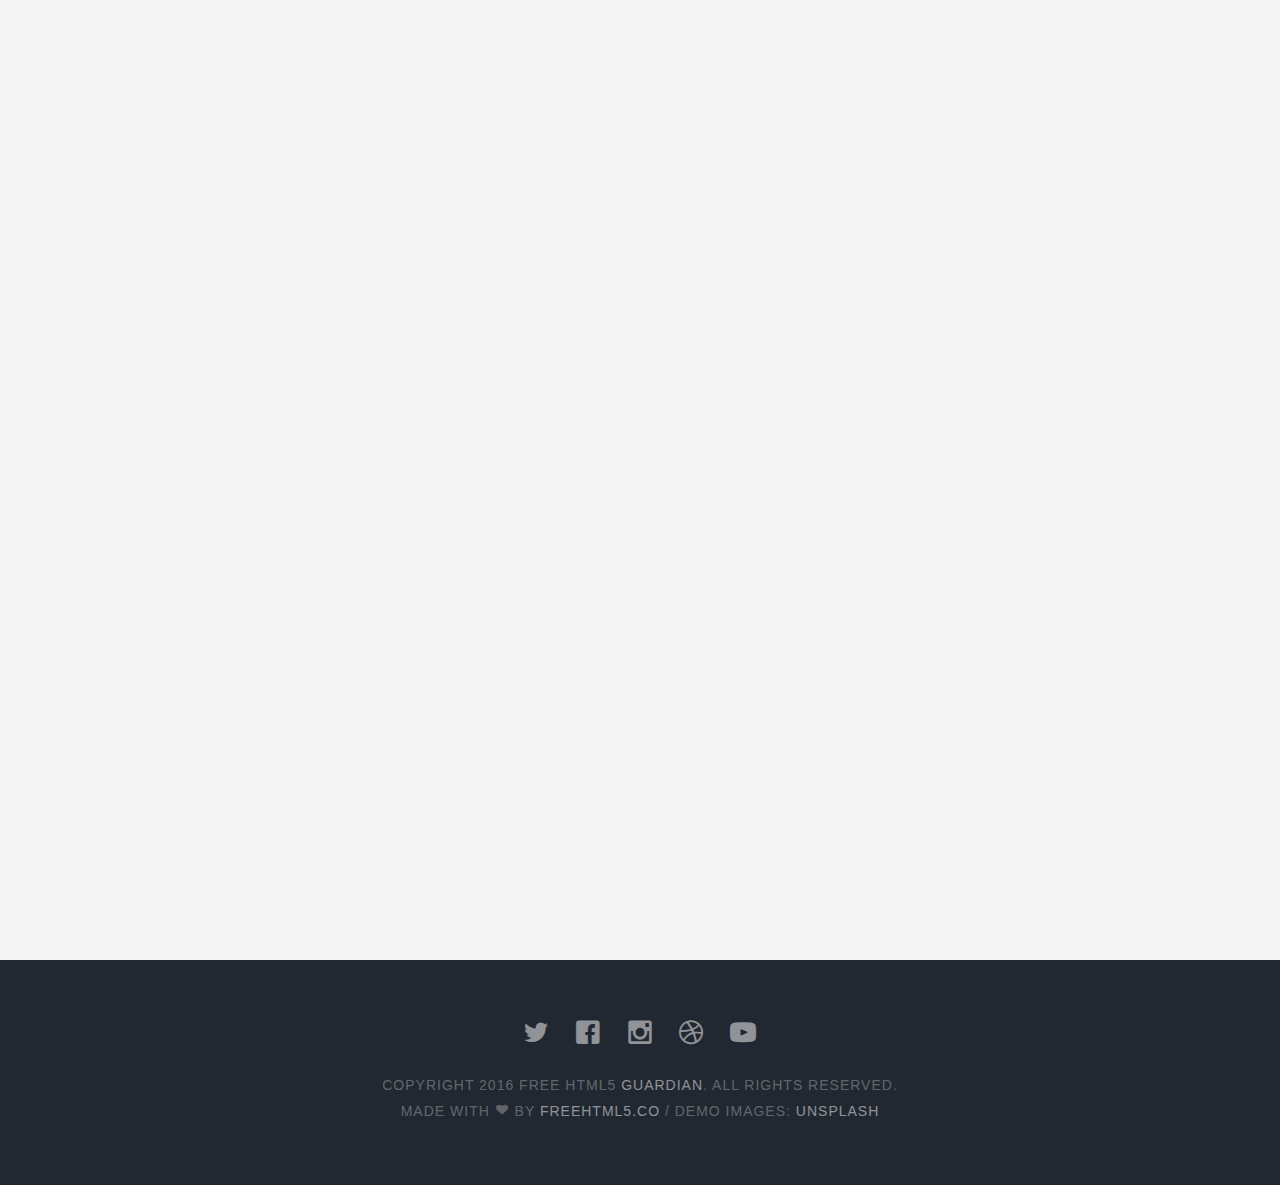
<file: blog.html>
<!DOCTYPE html>
<!--[if lt IE 7]>      <html class="no-js lt-ie9 lt-ie8 lt-ie7"> <![endif]-->
<!--[if IE 7]>         <html class="no-js lt-ie9 lt-ie8"> <![endif]-->
<!--[if IE 8]>         <html class="no-js lt-ie9"> <![endif]-->
<!--[if gt IE 8]><!--> <html class="no-js"> <!--<![endif]-->
	<head>
	<meta charset="utf-8">
	<meta http-equiv="X-UA-Compatible" content="IE=edge">
	<title>Guardian &mdash; 100% Free Fully Responsive HTML5 Template by FREEHTML5.co</title>
	<meta name="viewport" content="width=device-width, initial-scale=1">
	<meta name="description" content="Free HTML5 Template by FREEHTML5.CO" />
	<meta name="keywords" content="free html5, free template, free bootstrap, html5, css3, mobile first, responsive" />
	<meta name="author" content="FREEHTML5.CO" />

  <!-- 
	//////////////////////////////////////////////////////

	FREE HTML5 TEMPLATE 
	DESIGNED & DEVELOPED by FREEHTML5.CO
		
	Website: 		http://freehtml5.co/
	Email: 			info@freehtml5.co
	Twitter: 		http://twitter.com/fh5co
	Facebook: 		https://www.facebook.com/fh5co

	//////////////////////////////////////////////////////
	 -->

  	<!-- Facebook and Twitter integration -->
	<meta property="og:title" content=""/>
	<meta property="og:image" content=""/>
	<meta property="og:url" content=""/>
	<meta property="og:site_name" content=""/>
	<meta property="og:description" content=""/>
	<meta name="twitter:title" content="" />
	<meta name="twitter:image" content="" />
	<meta name="twitter:url" content="" />
	<meta name="twitter:card" content="" />

	<!-- Place favicon.ico and apple-touch-icon.png in the root directory -->
	<link rel="shortcut icon" href="favicon.ico">

	<link href='https://fonts.googleapis.com/css?family=Source+Sans+Pro:400,700,300' rel='stylesheet' type='text/css'>
	
	<!-- Animate.css -->
	<link rel="stylesheet" href="css/animate.css">
	<!-- Icomoon Icon Fonts-->
	<link rel="stylesheet" href="css/icomoon.css">
	<!-- Bootstrap  -->
	<link rel="stylesheet" href="css/bootstrap.css">
	<!-- Superfish -->
	<link rel="stylesheet" href="css/superfish.css">

	<link rel="stylesheet" href="css/style.css">


	<!-- Modernizr JS -->
	<script src="js/modernizr-2.6.2.min.js"></script>
	<!-- FOR IE9 below -->
	<!--[if lt IE 9]>
	<script src="js/respond.min.js"></script>
	<![endif]-->

	</head>
	<body>
		<div id="fh5co-wrapper">
		<div id="fh5co-page">
		<div id="fh5co-header">
			<header id="fh5co-header-section">
				<div class="container">
					<div class="nav-header">
						<a href="#" class="js-fh5co-nav-toggle fh5co-nav-toggle"><i></i></a>
						<h1 id="fh5co-logo"><a href="index.html">Guar<span>dian</span></a></h1>
						<!-- START #fh5co-menu-wrap -->
						<nav id="fh5co-menu-wrap" role="navigation">
							<ul class="sf-menu" id="fh5co-primary-menu">
								<li>
									<a href="index.html">Home</a>
								</li>
								<li>
									<a href="portfolio.html" class="fh5co-sub-ddown">Projects</a>
									<ul class="fh5co-sub-menu">
										<li><a href="http://freehtml5.co/preview/?item=build-free-html5-bootstrap-template" target="_blank">Build</a></li>
										<li><a href="http://freehtml5.co/preview/?item=work-free-html5-template-bootstrap" target="_blank">Work</a></li>
										<li><a href="http://freehtml5.co/preview/?item=light-free-html5-template-bootstrap" target="_blank">Light</a></li>
										<li><a href="http://freehtml5.co/preview/?item=relic-free-html5-template-using-bootstrap" target="_blank">Relic</a></li>
										<li><a href="http://freehtml5.co/preview/?item=display-free-html5-template-using-bootstrap" target="_blank">Display</a></li>
										<li><a href="http://freehtml5.co/preview/?item=sprint-free-html5-template-bootstrap" target="_blank">Sprint</a></li>
									</ul>
								</li>
								<li>
									<a href="services.html" class="fh5co-sub-ddown">Services</a>
									 <ul class="fh5co-sub-menu">
									 	<li><a href="left-sidebar.html">Web Development</a></li>
									 	<li><a href="right-sidebar.html">Branding &amp; Identity</a></li>
										<li>
											<a href="#" class="fh5co-sub-ddown">Free HTML5</a>
											<ul class="fh5co-sub-menu">
												<li><a href="http://freehtml5.co/preview/?item=build-free-html5-bootstrap-template" target="_blank">Build</a></li>
												<li><a href="http://freehtml5.co/preview/?item=work-free-html5-template-bootstrap" target="_blank">Work</a></li>
												<li><a href="http://freehtml5.co/preview/?item=light-free-html5-template-bootstrap" target="_blank">Light</a></li>
												<li><a href="http://freehtml5.co/preview/?item=relic-free-html5-template-using-bootstrap" target="_blank">Relic</a></li>
												<li><a href="http://freehtml5.co/preview/?item=display-free-html5-template-using-bootstrap" target="_blank">Display</a></li>
												<li><a href="http://freehtml5.co/preview/?item=sprint-free-html5-template-bootstrap" target="_blank">Sprint</a></li>
											</ul>
										</li>
										<li><a href="#">UI Animation</a></li>
										<li><a href="#">Copywriting</a></li>
										<li><a href="#">Photography</a></li> 
									</ul>
								</li>
								<li><a href="about.html">About</a></li>
								<li class="active"><a href="blog.html">Blog</a></li>
								<li><a href="contact.html">Contact</a></li>
							</ul>
						</nav>
					</div>
				</div>
			</header>
			
		</div>
		

		<div class="fh5co-hero fh5co-hero-2">
			<div class="fh5co-overlay"></div>
			<div class="fh5co-cover fh5co-cover_2 text-center" data-stellar-background-ratio="0.5" style="background-image: url(images/work-3.jpg);">
				<div class="desc animate-box">
					<h2>Our Blog</h2>
					<span>Lovely Crafted by <a href="http://frehtml5.co/" target="_blank" class="fh5co-site-name">FREEHTML5.co</a></span>
				</div>
			</div>

		</div>
		<!-- end:header-top -->
		<div id="fh5co-blog-section" class="fh5co-section-gray">
			<div class="container">
				<div class="row">
					<div class="col-md-8 col-md-offset-2 text-center heading-section animate-box">
						<h3>Read Our Blog</h3>
						<p>Lorem ipsum dolor sit amet, consectetur adipisicing elit. Velit est facilis maiores, perspiciatis accusamus asperiores sint consequuntur debitis.</p>
					</div>
				</div>
			</div>
			<div class="container">
				<div class="row">
					<div class="col-lg-4 col-md-4">
						<div class="fh5co-blog animate-box">
							<a href="#"><img class="img-responsive" src="images/blog-1.jpg" alt=""></a>
							<div class="image-popup" href="#">
								<div class="prod-title">
									<h3><a href=""#>45 Minimal Worksspace Rooms for Web Savvys</a></h3>
									<span class="posted_by">Posted by: Admin</span>
									<span class="comment"><a href="">21<i class="icon-bubble22"></i></a></span>
									<p>Far far away, behind the word mountains, far from the countries Vokalia and Consonantia, there live the blind texts.</p>
									<a href="#" class="btn btn-primary">Read More</a>
								</div>
							</div> 
						</div>
					</div>
					<div class="col-lg-4 col-md-4">
						<div class="fh5co-blog animate-box">
							<a href="#"><img class="img-responsive" src="images/blog-2.jpg" alt=""></a>
							<div class="image-popup" href="#">
								<div class="prod-title">
									<h3><a href=""#>45 Minimal Worksspace Rooms for Web Savvys</a></h3>
									<span class="posted_by">Posted by: Admin</span>
									<span class="comment"><a href="">21<i class="icon-bubble22"></i></a></span>
									<p>Far far away, behind the word mountains, far from the countries Vokalia and Consonantia, there live the blind texts.</p>
									<a href="#" class="btn btn-primary">Read More</a>
								</div>
							</div> 
						</div>
					</div>
					<div class="col-lg-4 col-md-4">
						<div class="fh5co-blog animate-box">
							<a href="#"><img class="img-responsive" src="images/blog-3.jpg" alt=""></a>
							<div class="image-popup" href="#">
								<div class="prod-title">
									<h3><a href=""#>45 Minimal Worksspace Rooms for Web Savvys</a></h3>
									<span class="posted_by">Posted by: Admin</span>
									<span class="comment"><a href="">21<i class="icon-bubble22"></i></a></span>
									<p>Far far away, behind the word mountains, far from the countries Vokalia and Consonantia, there live the blind texts.</p>
									<a href="#" class="btn btn-primary">Read More</a>
								</div>
							</div> 
						</div>
					</div>
					<div class="col-lg-4 col-md-4">
						<div class="fh5co-blog animate-box">
							<a href="#"><img class="img-responsive" src="images/blog-1.jpg" alt=""></a>
							<div class="image-popup" href="#">
								<div class="prod-title">
									<h3><a href=""#>45 Minimal Worksspace Rooms for Web Savvys</a></h3>
									<span class="posted_by">Posted by: Admin</span>
									<span class="comment"><a href="">21<i class="icon-bubble22"></i></a></span>
									<p>Far far away, behind the word mountains, far from the countries Vokalia and Consonantia, there live the blind texts.</p>
									<a href="#" class="btn btn-primary">Read More</a>
								</div>
							</div> 
						</div>
					</div>
					<div class="col-lg-4 col-md-4">
						<div class="fh5co-blog animate-box">
							<a href="#"><img class="img-responsive" src="images/blog-2.jpg" alt=""></a>
							<div class="image-popup" href="#">
								<div class="prod-title">
									<h3><a href=""#>45 Minimal Worksspace Rooms for Web Savvys</a></h3>
									<span class="posted_by">Posted by: Admin</span>
									<span class="comment"><a href="">21<i class="icon-bubble22"></i></a></span>
									<p>Far far away, behind the word mountains, far from the countries Vokalia and Consonantia, there live the blind texts.</p>
									<a href="#" class="btn btn-primary">Read More</a>
								</div>
							</div> 
						</div>
					</div>
					<div class="col-lg-4 col-md-4">
						<div class="fh5co-blog animate-box">
							<a href="#"><img class="img-responsive" src="images/blog-3.jpg" alt=""></a>
							<div class="image-popup" href="#">
								<div class="prod-title">
									<h3><a href=""#>45 Minimal Worksspace Rooms for Web Savvys</a></h3>
									<span class="posted_by">Posted by: Admin</span>
									<span class="comment"><a href="">21<i class="icon-bubble22"></i></a></span>
									<p>Far far away, behind the word mountains, far from the countries Vokalia and Consonantia, there live the blind texts.</p>
									<a href="#" class="btn btn-primary">Read More</a>
								</div>
							</div> 
						</div>
					</div>
				</div>
			</div>
		</div>
		<!-- fh5co-blog-section -->
		
		<footer>
			<div id="footer">
				<div class="container">
					<div class="row">
						<div class="col-md-6 col-md-offset-3 text-center">
							<p class="fh5co-social-icons">
								<a href="#"><i class="icon-twitter2"></i></a>
								<a href="#"><i class="icon-facebook2"></i></a>
								<a href="#"><i class="icon-instagram"></i></a>
								<a href="#"><i class="icon-dribbble2"></i></a>
								<a href="#"><i class="icon-youtube"></i></a>
							</p>
							<p>Copyright 2016 Free Html5 <a href="#">Guardian</a>. All Rights Reserved. <br>Made with <i class="icon-heart3"></i> by <a href="http://freehtml5.co/" target="_blank">Freehtml5.co</a> / Demo Images: <a href="https://unsplash.com/" target="_blank">Unsplash</a></p>
						</div>
					</div>
				</div>
			</div>
		</footer>
	

	</div>
	<!-- END fh5co-page -->

	</div>
	<!-- END fh5co-wrapper -->

	<!-- jQuery -->


	<script src="js/jquery.min.js"></script>
	<!-- jQuery Easing -->
	<script src="js/jquery.easing.1.3.js"></script>
	<!-- Bootstrap -->
	<script src="js/bootstrap.min.js"></script>
	<!-- Waypoints -->
	<script src="js/jquery.waypoints.min.js"></script>
	<!-- Stellar -->
	<script src="js/jquery.stellar.min.js"></script>
	<!-- Superfish -->
	<script src="js/hoverIntent.js"></script>
	<script src="js/superfish.js"></script>

	<!-- Main JS (Do not remove) -->
	<script src="js/main.js"></script>

	</body>
</html>
</file>
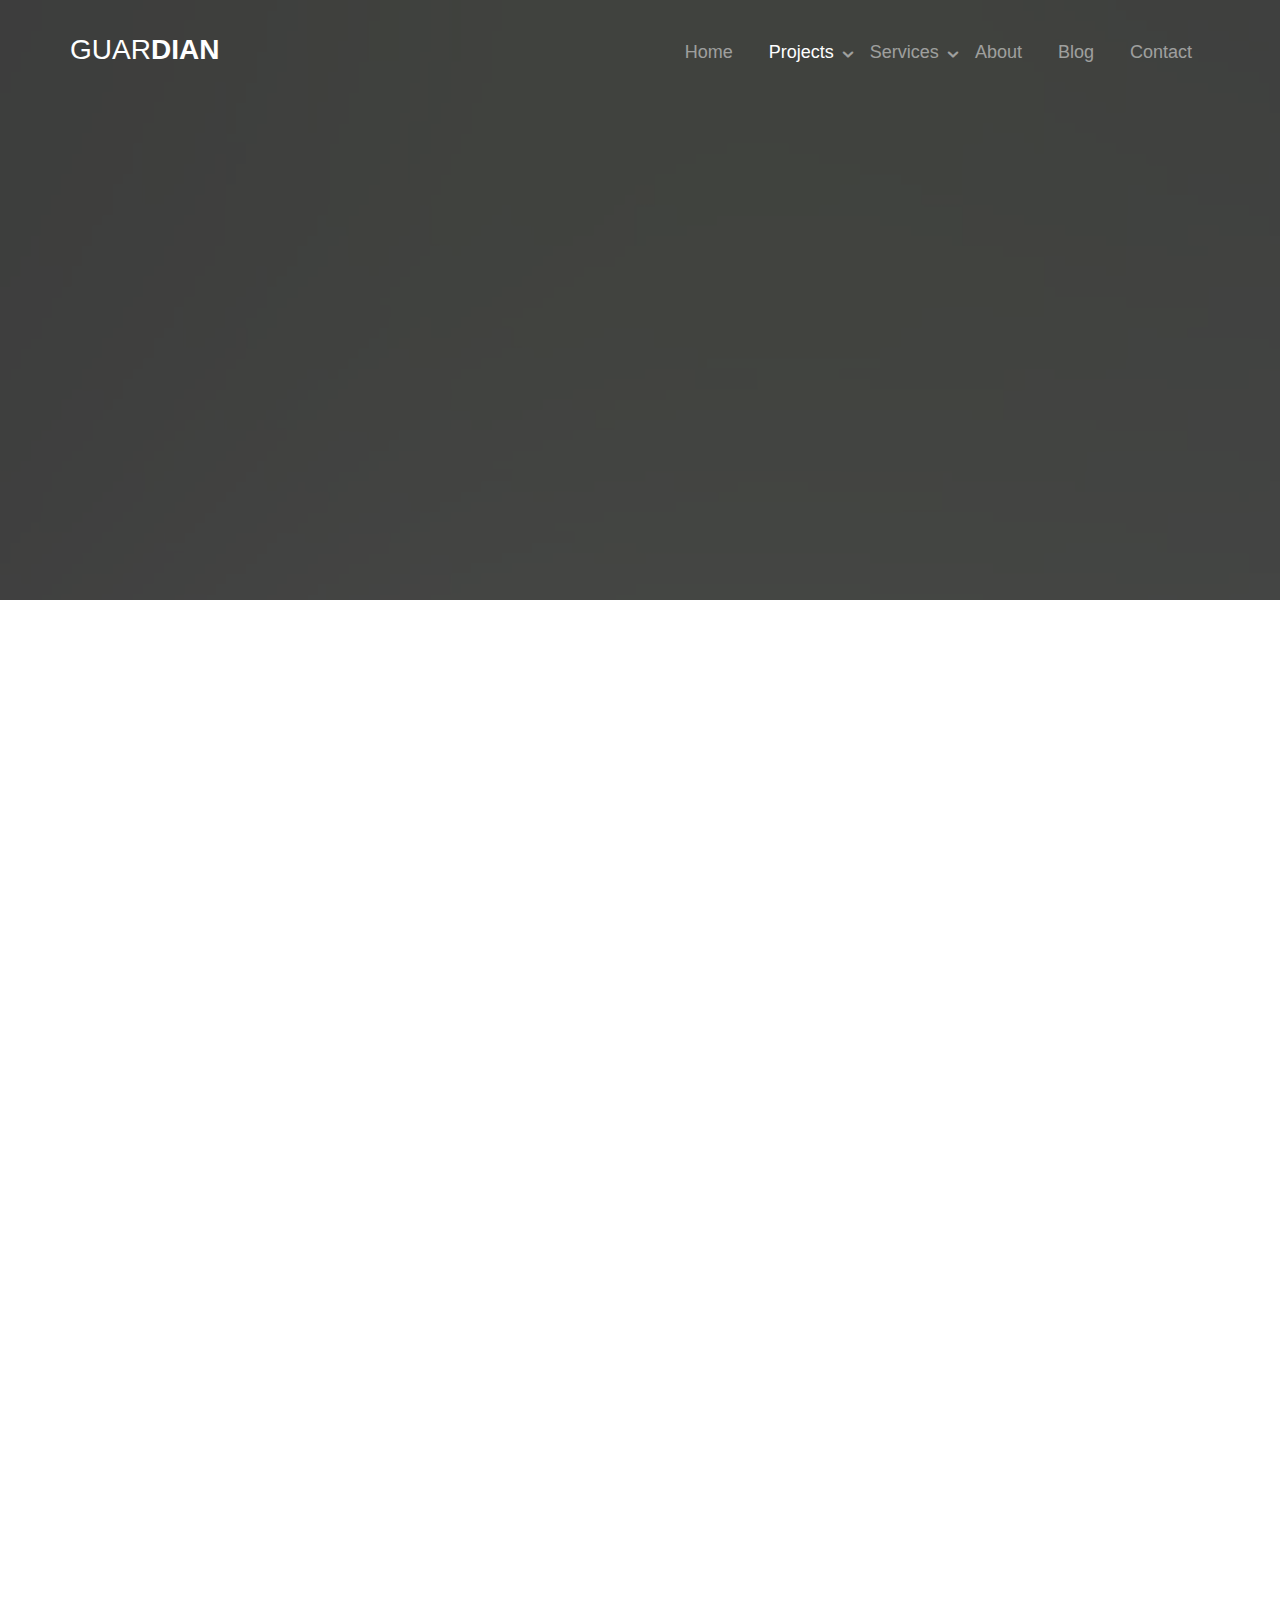
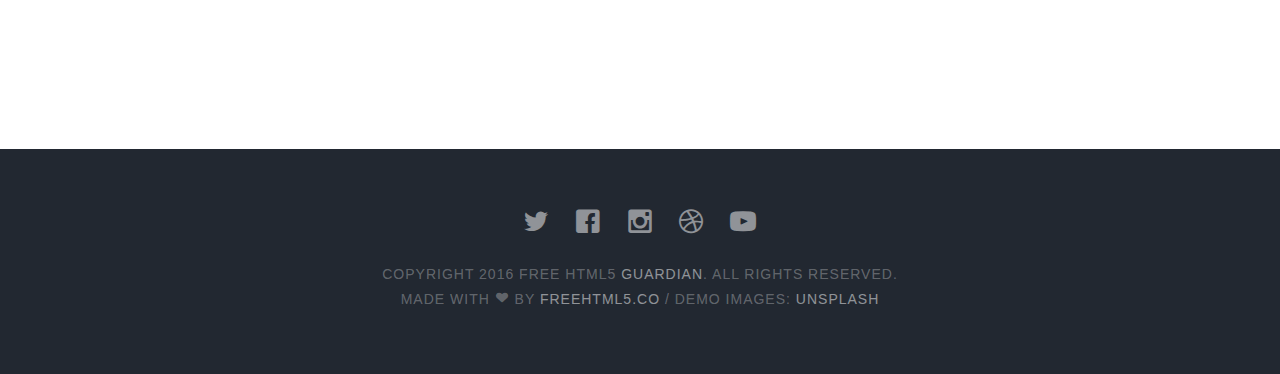
<file: portfolio.html>
<!DOCTYPE html>
<!--[if lt IE 7]>      <html class="no-js lt-ie9 lt-ie8 lt-ie7"> <![endif]-->
<!--[if IE 7]>         <html class="no-js lt-ie9 lt-ie8"> <![endif]-->
<!--[if IE 8]>         <html class="no-js lt-ie9"> <![endif]-->
<!--[if gt IE 8]><!--> <html class="no-js"> <!--<![endif]-->
	<head>
	<meta charset="utf-8">
	<meta http-equiv="X-UA-Compatible" content="IE=edge">
	<title>Guardian &mdash; 100% Free Fully Responsive HTML5 Template by FREEHTML5.co</title>
	<meta name="viewport" content="width=device-width, initial-scale=1">
	<meta name="description" content="Free HTML5 Template by FREEHTML5.CO" />
	<meta name="keywords" content="free html5, free template, free bootstrap, html5, css3, mobile first, responsive" />
	<meta name="author" content="FREEHTML5.CO" />

  <!-- 
	//////////////////////////////////////////////////////

	FREE HTML5 TEMPLATE 
	DESIGNED & DEVELOPED by FREEHTML5.CO
		
	Website: 		http://freehtml5.co/
	Email: 			info@freehtml5.co
	Twitter: 		http://twitter.com/fh5co
	Facebook: 		https://www.facebook.com/fh5co

	//////////////////////////////////////////////////////
	 -->

  	<!-- Facebook and Twitter integration -->
	<meta property="og:title" content=""/>
	<meta property="og:image" content=""/>
	<meta property="og:url" content=""/>
	<meta property="og:site_name" content=""/>
	<meta property="og:description" content=""/>
	<meta name="twitter:title" content="" />
	<meta name="twitter:image" content="" />
	<meta name="twitter:url" content="" />
	<meta name="twitter:card" content="" />

	<!-- Place favicon.ico and apple-touch-icon.png in the root directory -->
	<link rel="shortcut icon" href="favicon.ico">

	<link href='https://fonts.googleapis.com/css?family=Source+Sans+Pro:400,700,300' rel='stylesheet' type='text/css'>
	
	<!-- Animate.css -->
	<link rel="stylesheet" href="css/animate.css">
	<!-- Icomoon Icon Fonts-->
	<link rel="stylesheet" href="css/icomoon.css">
	<!-- Bootstrap  -->
	<link rel="stylesheet" href="css/bootstrap.css">
	<!-- Superfish -->
	<link rel="stylesheet" href="css/superfish.css">

	<link rel="stylesheet" href="css/style.css">


	<!-- Modernizr JS -->
	<script src="js/modernizr-2.6.2.min.js"></script>
	<!-- FOR IE9 below -->
	<!--[if lt IE 9]>
	<script src="js/respond.min.js"></script>
	<![endif]-->

	</head>
	<body>
		<div id="fh5co-wrapper">
		<div id="fh5co-page">
		<div id="fh5co-header">
			<header id="fh5co-header-section">
				<div class="container">
					<div class="nav-header">
						<a href="#" class="js-fh5co-nav-toggle fh5co-nav-toggle"><i></i></a>
						<h1 id="fh5co-logo"><a href="index.html">Guar<span>dian</span></a></h1>
						<!-- START #fh5co-menu-wrap -->
						<nav id="fh5co-menu-wrap" role="navigation">
							<ul class="sf-menu" id="fh5co-primary-menu">
								<li>
									<a href="index.html">Home</a>
								</li>
								<li class="active">
									<a href="portfolio.html" class="fh5co-sub-ddown">Projects</a>
									<ul class="fh5co-sub-menu">
										<li><a href="http://freehtml5.co/preview/?item=build-free-html5-bootstrap-template" target="_blank">Build</a></li>
										<li><a href="http://freehtml5.co/preview/?item=work-free-html5-template-bootstrap" target="_blank">Work</a></li>
										<li><a href="http://freehtml5.co/preview/?item=light-free-html5-template-bootstrap" target="_blank">Light</a></li>
										<li><a href="http://freehtml5.co/preview/?item=relic-free-html5-template-using-bootstrap" target="_blank">Relic</a></li>
										<li><a href="http://freehtml5.co/preview/?item=display-free-html5-template-using-bootstrap" target="_blank">Display</a></li>
										<li><a href="http://freehtml5.co/preview/?item=sprint-free-html5-template-bootstrap" target="_blank">Sprint</a></li>
									</ul>
								</li>
								<li>
									<a href="services.html" class="fh5co-sub-ddown">Services</a>
									 <ul class="fh5co-sub-menu">
									 	<li><a href="left-sidebar.html">Web Development</a></li>
									 	<li><a href="right-sidebar.html">Branding &amp; Identity</a></li>
										<li>
											<a href="#" class="fh5co-sub-ddown">Free HTML5</a>
											<ul class="fh5co-sub-menu">
												<li><a href="http://freehtml5.co/preview/?item=build-free-html5-bootstrap-template" target="_blank">Build</a></li>
												<li><a href="http://freehtml5.co/preview/?item=work-free-html5-template-bootstrap" target="_blank">Work</a></li>
												<li><a href="http://freehtml5.co/preview/?item=light-free-html5-template-bootstrap" target="_blank">Light</a></li>
												<li><a href="http://freehtml5.co/preview/?item=relic-free-html5-template-using-bootstrap" target="_blank">Relic</a></li>
												<li><a href="http://freehtml5.co/preview/?item=display-free-html5-template-using-bootstrap" target="_blank">Display</a></li>
												<li><a href="http://freehtml5.co/preview/?item=sprint-free-html5-template-bootstrap" target="_blank">Sprint</a></li>
											</ul>
										</li>
										<li><a href="#">UI Animation</a></li>
										<li><a href="#">Copywriting</a></li>
										<li><a href="#">Photography</a></li> 
									</ul>
								</li>
								<li><a href="about.html">About</a></li>
								<li><a href="blog.html">Blog</a></li>
								<li><a href="contact.html">Contact</a></li>
							</ul>
						</nav>
					</div>
				</div>
			</header>
			
		</div>
		

		<div class="fh5co-hero fh5co-hero-2">
			<div class="fh5co-overlay"></div>
			<div class="fh5co-cover fh5co-cover_2 text-center" data-stellar-background-ratio="0.5" style="background-image: url(images/blog-2.jpg);">
				<div class="desc animate-box">
					<h2>Our Projects</h2>
					<span>Lovely Crafted by <a href="http://frehtml5.co/" target="_blank" class="fh5co-site-name">FREEHTML5.co</a></span>
				</div>
			</div>
		</div>
		<!-- end:header-top -->
		<div id="fh5co-work-section">
			<div class="container">
				<div class="row">
					<div class="col-md-8 col-md-offset-2 text-center heading-section animate-box">
						<h3>Outstanding Projects</h3>
						<p>Lorem ipsum dolor sit amet, consectetur adipisicing elit. Velit est facilis maiores, perspiciatis accusamus asperiores sint consequuntur debitis.</p>
					</div>
				</div>
			</div>
			<div class="container">
				<div class="row">
					<div class="col-md-4">
						<div class="fh5co-grid animate-box" style="background-image: url(images/work-1.jpg);">
							<a class="image-popup text-center" href="#">
								<div class="prod-title">
									<h3>Don’t Just Stand There</h3>
									<span>Illustration, Print</span>
								</div>
							</a>
						</div>
					</div>
					<div class="col-md-4">
						<div class="fh5co-grid animate-box" style="background-image: url(images/work-2.jpg);">
							<a class="image-popup text-center" href="#">
								<div class="prod-title">
									<h3>Don’t Just Stand There</h3>
									<span>Illustration, Print</span>
								</div>
							</a>
						</div>
					</div>
					<div class="col-md-4">
						<div class="fh5co-grid animate-box" style="background-image: url(images/work-3.jpg);">
							<a class="image-popup text-center" href="#">
								<div class="prod-title">
									<h3>Don’t Just Stand There</h3>
									<span>Illustration, Print</span>
								</div>
							</a>
						</div>
					</div>
					<div class="col-md-4">
						<div class="fh5co-grid animate-box" style="background-image: url(images/work-4.jpg);">
							<a class="image-popup text-center" href="#">
								<div class="prod-title">
									<h3>Don’t Just Stand There</h3>
									<span>Illustration, Print</span>
								</div>
							</a>
						</div>
					</div>
					<div class="col-md-4">
						<div class="fh5co-grid animate-box" style="background-image: url(images/work-5.jpg);">
							<a class="image-popup text-center" href="#">
								<div class="prod-title">
									<h3>Don’t Just Stand There</h3>
									<span>Illustration, Print</span>
								</div>
							</a>
						</div>
					</div>
					<div class="col-md-4">
						<div class="fh5co-grid animate-box" style="background-image: url(images/work-6.jpg);">
							<a class="image-popup text-center" href="#">
								<div class="prod-title">
									<h3>Don’t Just Stand There</h3>
									<span>Illustration, Print</span>
								</div>
							</a>
						</div>
					</div>
				</div>
				
			</div>
		</div>
		<!-- END fh5co-work-section -->
		
		<footer>
			<div id="footer">
				<div class="container">
					<div class="row">
						<div class="col-md-6 col-md-offset-3 text-center">
							<p class="fh5co-social-icons">
								<a href="#"><i class="icon-twitter2"></i></a>
								<a href="#"><i class="icon-facebook2"></i></a>
								<a href="#"><i class="icon-instagram"></i></a>
								<a href="#"><i class="icon-dribbble2"></i></a>
								<a href="#"><i class="icon-youtube"></i></a>
							</p>
							<p>Copyright 2016 Free Html5 <a href="#">Guardian</a>. All Rights Reserved. <br>Made with <i class="icon-heart3"></i> by <a href="http://freehtml5.co/" target="_blank">Freehtml5.co</a> / Demo Images: <a href="https://unsplash.com/" target="_blank">Unsplash</a></p>
						</div>
					</div>
				</div>
			</div>
		</footer>
	</div>
	<!-- END fh5co-page -->

	</div>
	<!-- END fh5co-wrapper -->

	<!-- jQuery -->


	<script src="js/jquery.min.js"></script>
	<!-- jQuery Easing -->
	<script src="js/jquery.easing.1.3.js"></script>
	<!-- Bootstrap -->
	<script src="js/bootstrap.min.js"></script>
	<!-- Waypoints -->
	<script src="js/jquery.waypoints.min.js"></script>
	<!-- Stellar -->
	<script src="js/jquery.stellar.min.js"></script>
	<!-- Superfish -->
	<script src="js/hoverIntent.js"></script>
	<script src="js/superfish.js"></script>

	<!-- Main JS (Do not remove) -->
	<script src="js/main.js"></script>

	</body>
</html>
</file>
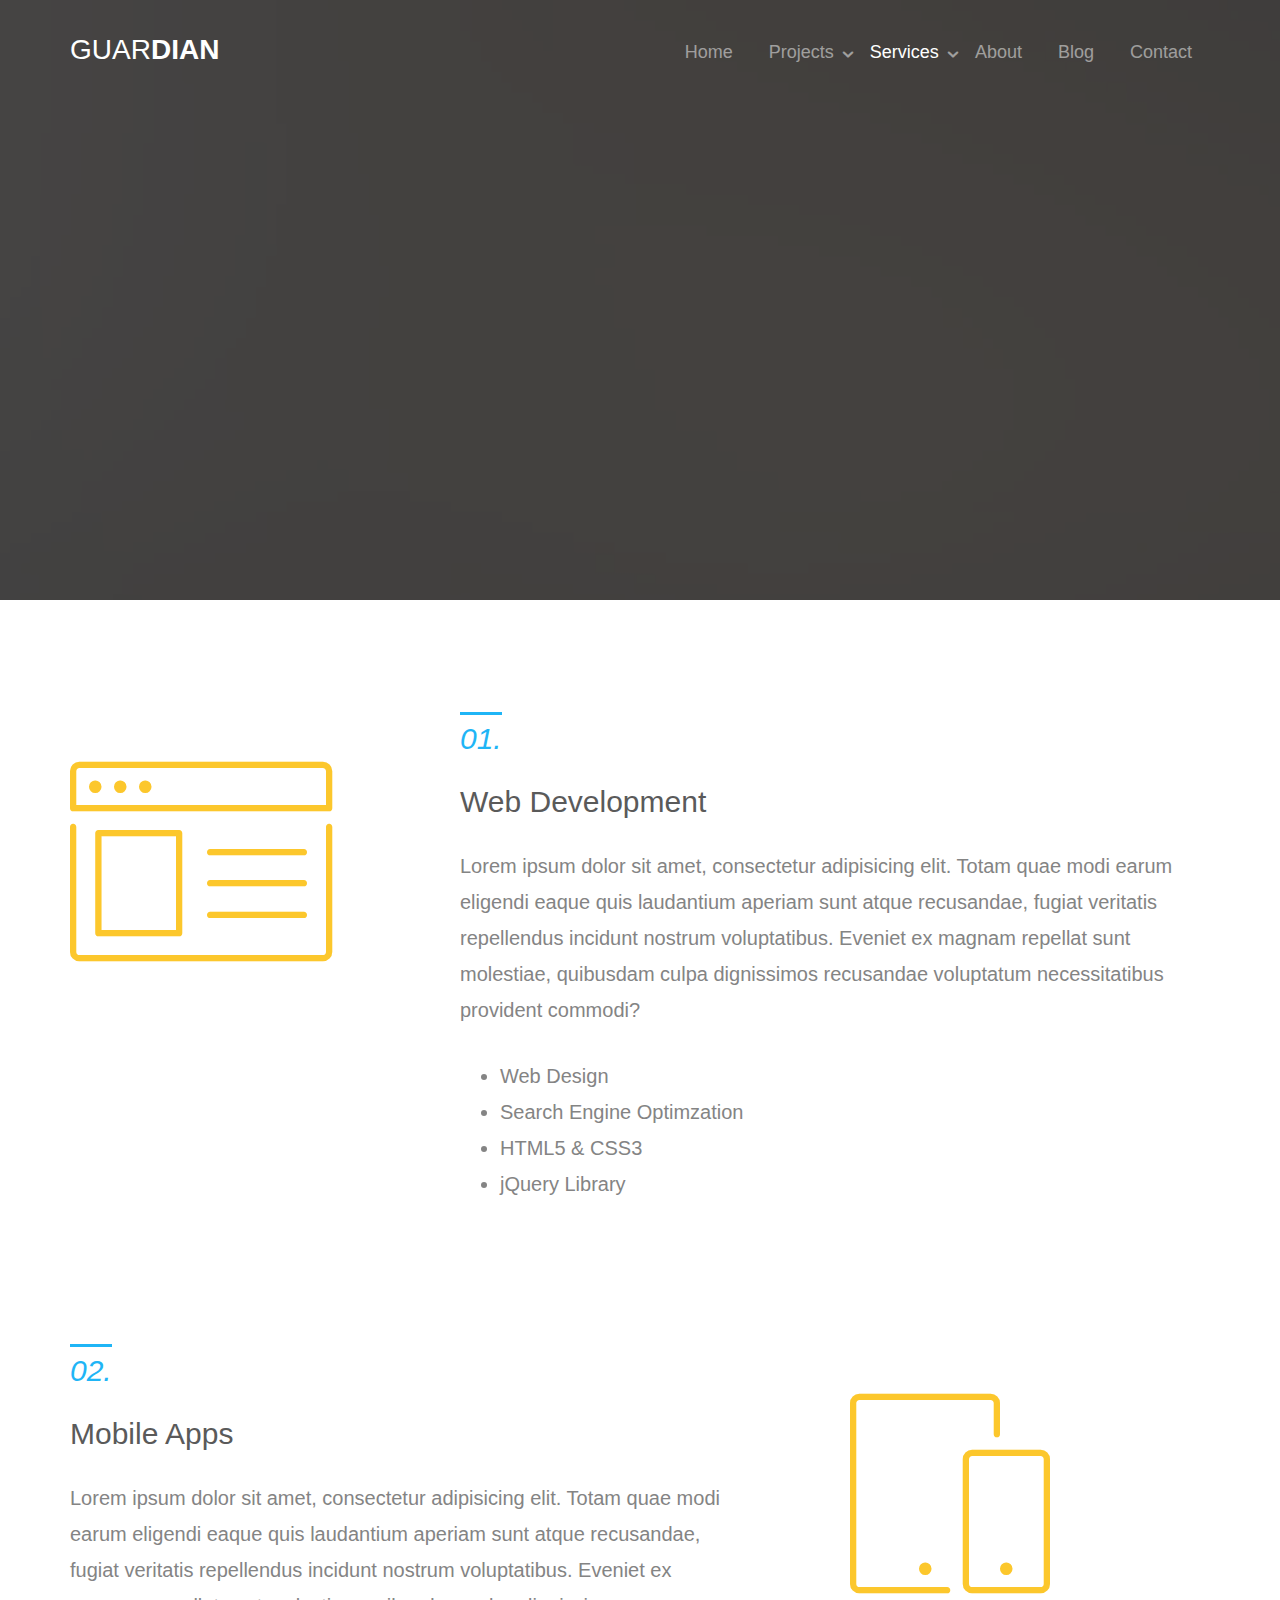
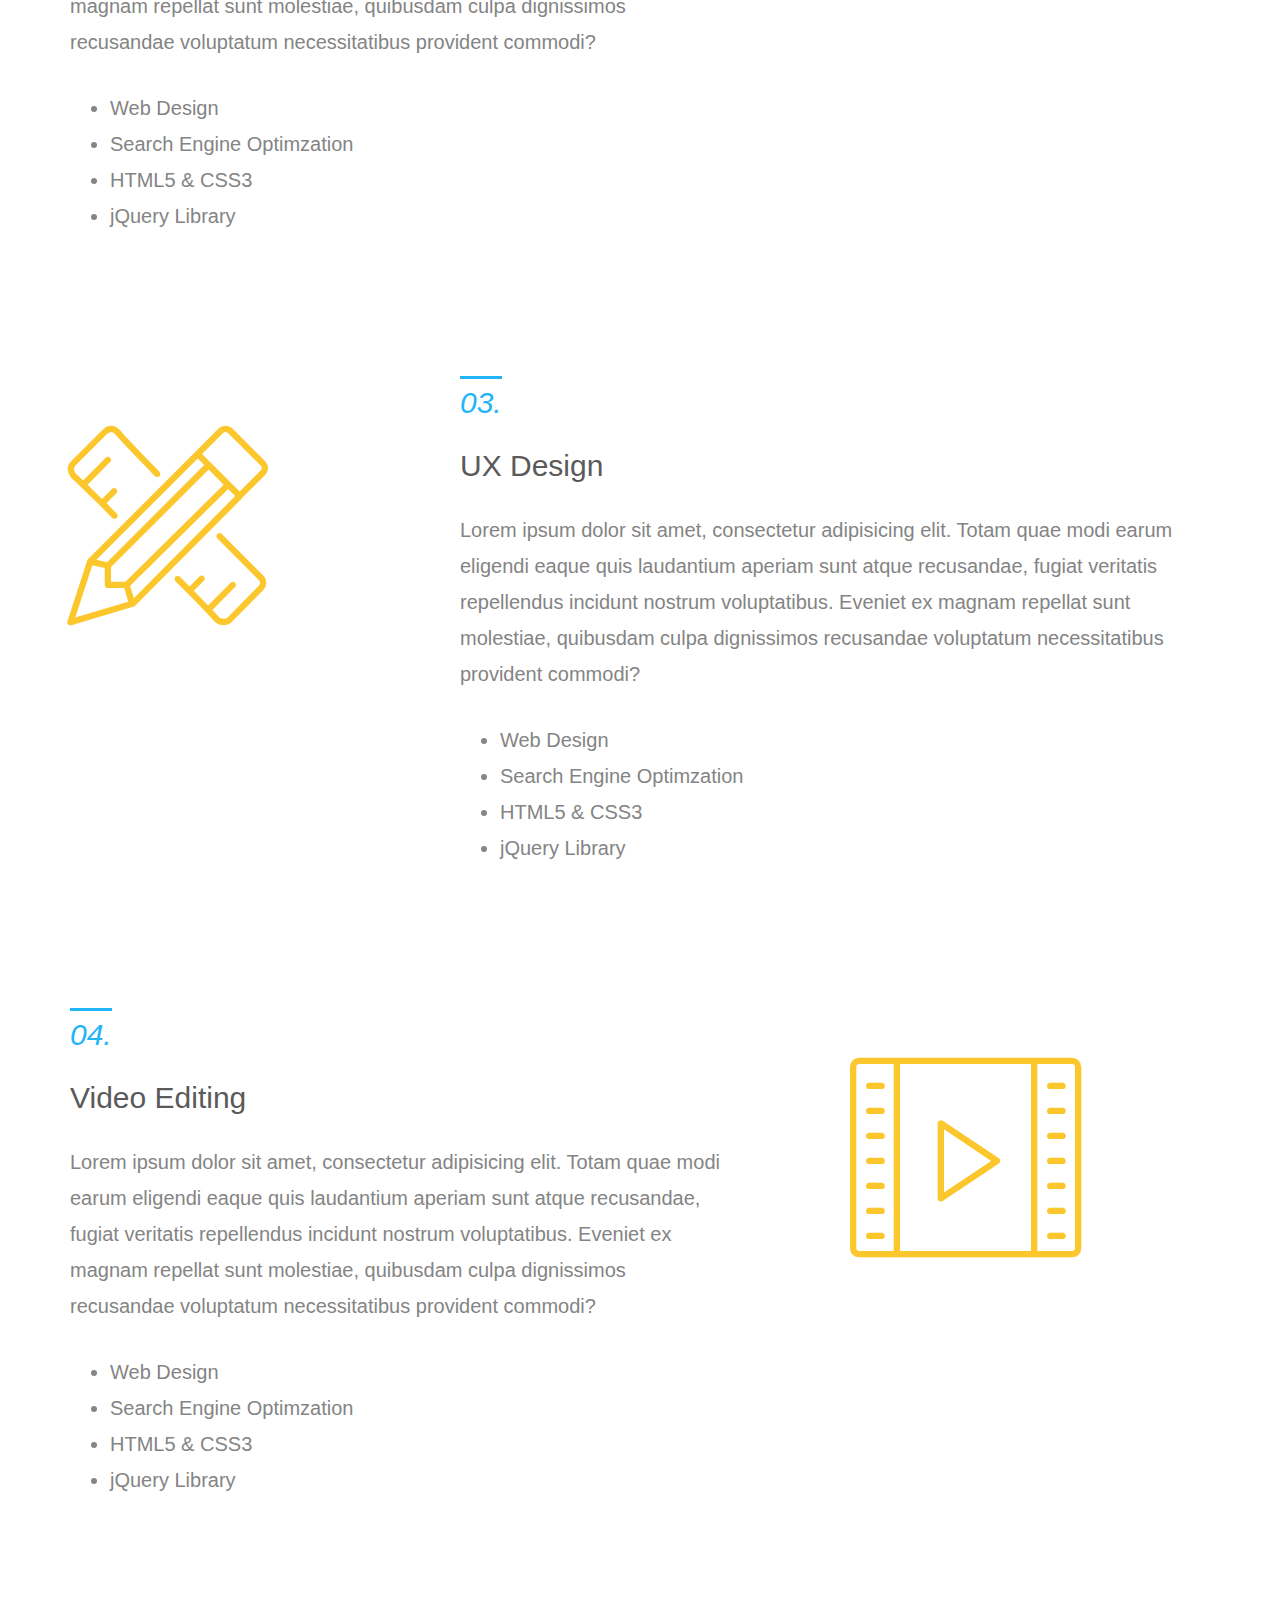
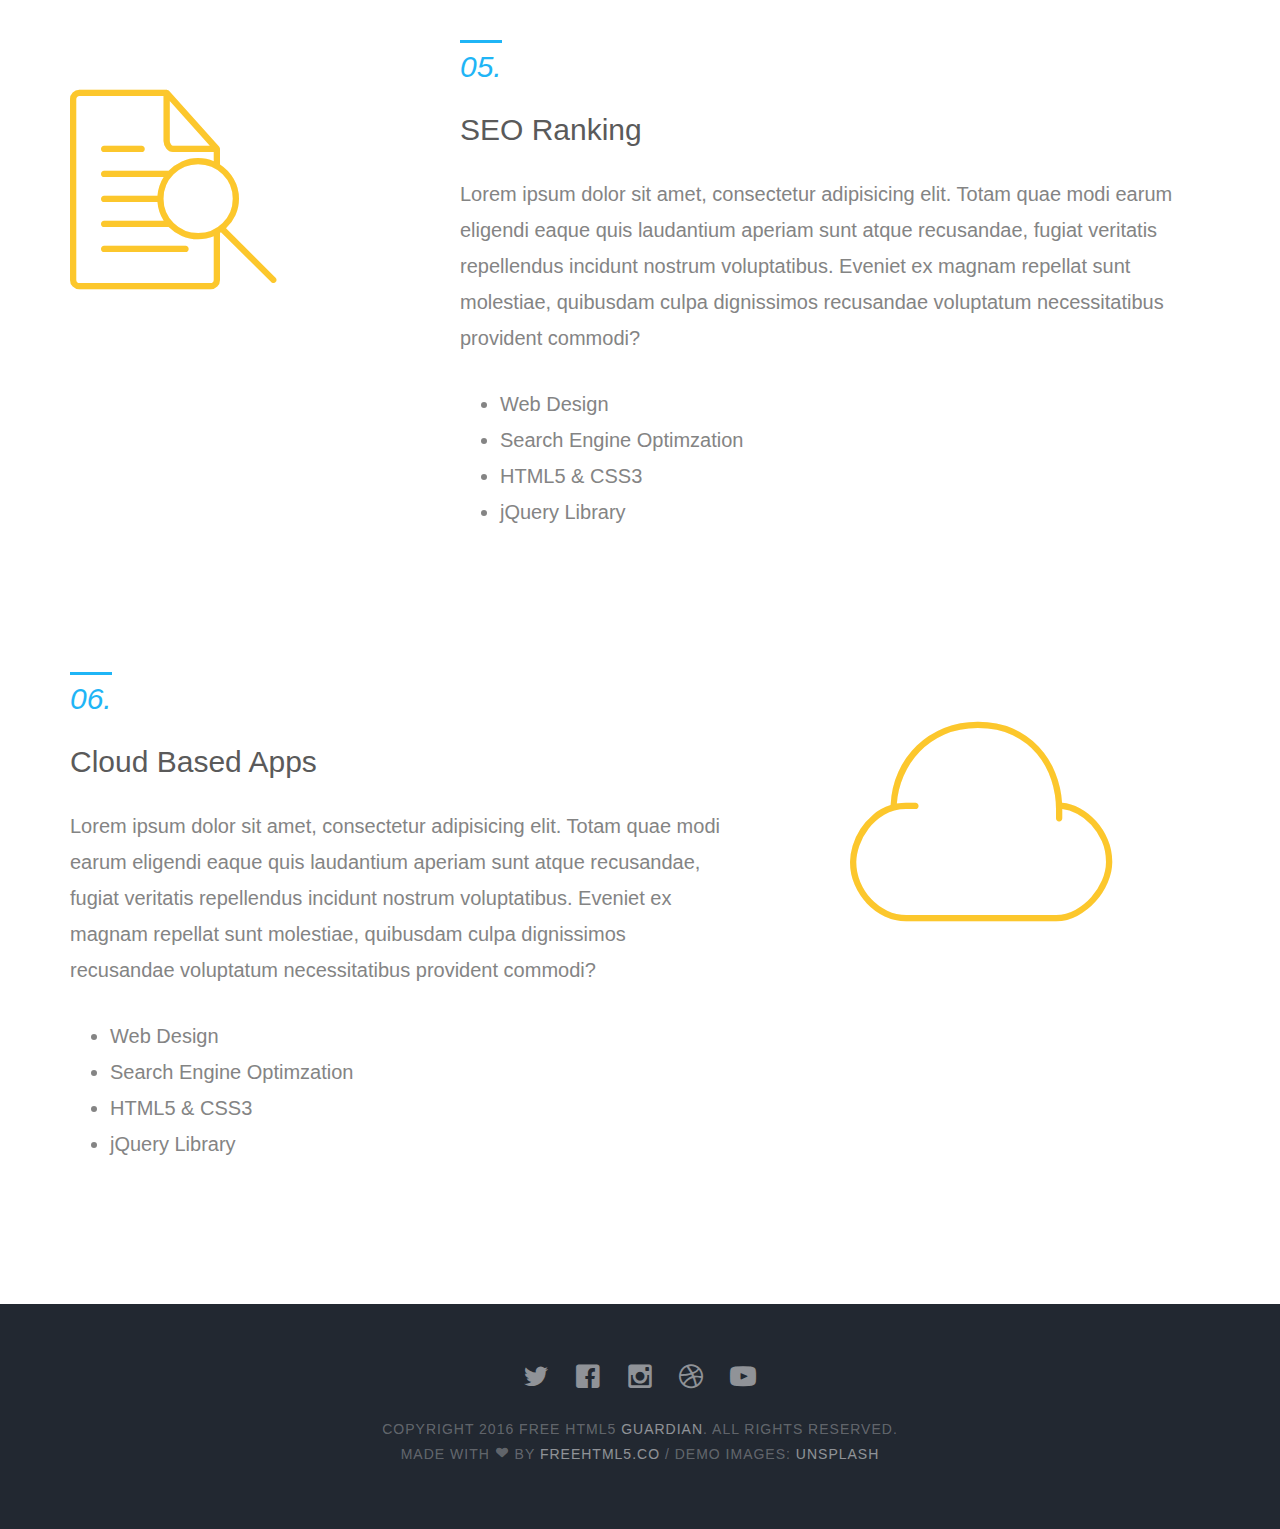
<file: services.html>
<!DOCTYPE html>
<!--[if lt IE 7]>      <html class="no-js lt-ie9 lt-ie8 lt-ie7"> <![endif]-->
<!--[if IE 7]>         <html class="no-js lt-ie9 lt-ie8"> <![endif]-->
<!--[if IE 8]>         <html class="no-js lt-ie9"> <![endif]-->
<!--[if gt IE 8]><!--> <html class="no-js"> <!--<![endif]-->
	<head>
	<meta charset="utf-8">
	<meta http-equiv="X-UA-Compatible" content="IE=edge">
	<title>Guardian &mdash; 100% Free Fully Responsive HTML5 Template by FREEHTML5.co</title>
	<meta name="viewport" content="width=device-width, initial-scale=1">
	<meta name="description" content="Free HTML5 Template by FREEHTML5.CO" />
	<meta name="keywords" content="free html5, free template, free bootstrap, html5, css3, mobile first, responsive" />
	<meta name="author" content="FREEHTML5.CO" />

  <!-- 
	//////////////////////////////////////////////////////

	FREE HTML5 TEMPLATE 
	DESIGNED & DEVELOPED by FREEHTML5.CO
		
	Website: 		http://freehtml5.co/
	Email: 			info@freehtml5.co
	Twitter: 		http://twitter.com/fh5co
	Facebook: 		https://www.facebook.com/fh5co

	//////////////////////////////////////////////////////
	 -->

  	<!-- Facebook and Twitter integration -->
	<meta property="og:title" content=""/>
	<meta property="og:image" content=""/>
	<meta property="og:url" content=""/>
	<meta property="og:site_name" content=""/>
	<meta property="og:description" content=""/>
	<meta name="twitter:title" content="" />
	<meta name="twitter:image" content="" />
	<meta name="twitter:url" content="" />
	<meta name="twitter:card" content="" />

	<!-- Place favicon.ico and apple-touch-icon.png in the root directory -->
	<link rel="shortcut icon" href="favicon.ico">

	<link href='https://fonts.googleapis.com/css?family=Source+Sans+Pro:400,700,300' rel='stylesheet' type='text/css'>
	
	<!-- Animate.css -->
	<link rel="stylesheet" href="css/animate.css">
	<!-- Icomoon Icon Fonts-->
	<link rel="stylesheet" href="css/icomoon.css">
	<!-- Bootstrap  -->
	<link rel="stylesheet" href="css/bootstrap.css">
	<!-- Superfish -->
	<link rel="stylesheet" href="css/superfish.css">

	<link rel="stylesheet" href="css/style.css">


	<!-- Modernizr JS -->
	<script src="js/modernizr-2.6.2.min.js"></script>
	<!-- FOR IE9 below -->
	<!--[if lt IE 9]>
	<script src="js/respond.min.js"></script>
	<![endif]-->

	</head>
	<body>
		<div id="fh5co-wrapper">
		<div id="fh5co-page">
		<div id="fh5co-header">
			<header id="fh5co-header-section">
				<div class="container">
					<div class="nav-header">
						<a href="#" class="js-fh5co-nav-toggle fh5co-nav-toggle"><i></i></a>
						<h1 id="fh5co-logo"><a href="index.html">Guar<span>dian</span></a></h1>
						<!-- START #fh5co-menu-wrap -->
						<nav id="fh5co-menu-wrap" role="navigation">
							<ul class="sf-menu" id="fh5co-primary-menu">
								<li>
									<a href="index.html">Home</a>
								</li>
								<li>
									<a href="portfolio.html" class="fh5co-sub-ddown">Projects</a>
									<ul class="fh5co-sub-menu">
										<li><a href="http://freehtml5.co/preview/?item=build-free-html5-bootstrap-template" target="_blank">Build</a></li>
										<li><a href="http://freehtml5.co/preview/?item=work-free-html5-template-bootstrap" target="_blank">Work</a></li>
										<li><a href="http://freehtml5.co/preview/?item=light-free-html5-template-bootstrap" target="_blank">Light</a></li>
										<li><a href="http://freehtml5.co/preview/?item=relic-free-html5-template-using-bootstrap" target="_blank">Relic</a></li>
										<li><a href="http://freehtml5.co/preview/?item=display-free-html5-template-using-bootstrap" target="_blank">Display</a></li>
										<li><a href="http://freehtml5.co/preview/?item=sprint-free-html5-template-bootstrap" target="_blank">Sprint</a></li>
									</ul>
								</li>
								<li class="active">
									<a href="services.html" class="fh5co-sub-ddown">Services</a>
									 <ul class="fh5co-sub-menu">
									 	<li><a href="left-sidebar.html">Web Development</a></li>
									 	<li><a href="right-sidebar.html">Branding &amp; Identity</a></li>
										<li>
											<a href="#" class="fh5co-sub-ddown">Free HTML5</a>
											<ul class="fh5co-sub-menu">
												<li><a href="http://freehtml5.co/preview/?item=build-free-html5-bootstrap-template" target="_blank">Build</a></li>
												<li><a href="http://freehtml5.co/preview/?item=work-free-html5-template-bootstrap" target="_blank">Work</a></li>
												<li><a href="http://freehtml5.co/preview/?item=light-free-html5-template-bootstrap" target="_blank">Light</a></li>
												<li><a href="http://freehtml5.co/preview/?item=relic-free-html5-template-using-bootstrap" target="_blank">Relic</a></li>
												<li><a href="http://freehtml5.co/preview/?item=display-free-html5-template-using-bootstrap" target="_blank">Display</a></li>
												<li><a href="http://freehtml5.co/preview/?item=sprint-free-html5-template-bootstrap" target="_blank">Sprint</a></li>
											</ul>
										</li>
										<li><a href="#">UI Animation</a></li>
										<li><a href="#">Copywriting</a></li>
										<li><a href="#">Photography</a></li> 
									</ul>
								</li>
								<li><a href="about.html">About</a></li>
								<li><a href="blog.html">Blog</a></li>
								<li><a href="contact.html">Contact</a></li>
							</ul>
						</nav>
					</div>
				</div>
			</header>
			
		</div>
		

		<div class="fh5co-hero fh5co-hero-2">
			<div class="fh5co-overlay"></div>
			<div class="fh5co-cover fh5co-cover_2 text-center" data-stellar-background-ratio="0.5" style="background-image: url(images/blog-1.jpg);">
				<div class="desc animate-box">
					<h2>Our Services</h2>
					<span>Lovely Crafted by <a href="http://frehtml5.co/" target="_blank" class="fh5co-site-name">FREEHTML5.co</a></span>
				</div>
			</div>
		</div>
		<!-- end:header-top -->
		<div id="fh5co-services">
			<div class="container">
				<div class="row row-bottom-padded-lg">
					<div class="col-md-3">
						<div class="fh5co-icon"><i class="icon-browser"></i></div>
					</div>
					<div class="col-md-8 col-md-push-1">
						<h4 class="fh5co-number">01.</h4>
						<h2>Web Development</h2>
						<p>Lorem ipsum dolor sit amet, consectetur adipisicing elit. Totam quae modi earum eligendi eaque quis laudantium aperiam sunt atque recusandae, fugiat veritatis repellendus incidunt nostrum voluptatibus. Eveniet ex magnam repellat sunt molestiae, quibusdam culpa dignissimos recusandae voluptatum necessitatibus provident commodi?</p>
						<ul>
							<li>Web Design</li>
							<li>Search Engine Optimzation</li>
							<li>HTML5 &amp; CSS3</li>
							<li>jQuery Library</li>
						</ul>
					</div>
				</div>

				<div class="row row-bottom-padded-lg">
					<div class="col-md-3 col-md-push-8">
						<div class="fh5co-icon"><i class="icon-mobile"></i></div>
					</div>
					<div class="col-md-7 col-md-pull-3">
						<h4 class="fh5co-number">02.</h4>
						<h2>Mobile Apps</h2>
						<p>Lorem ipsum dolor sit amet, consectetur adipisicing elit. Totam quae modi earum eligendi eaque quis laudantium aperiam sunt atque recusandae, fugiat veritatis repellendus incidunt nostrum voluptatibus. Eveniet ex magnam repellat sunt molestiae, quibusdam culpa dignissimos recusandae voluptatum necessitatibus provident commodi?</p>
						<ul>
							<li>Web Design</li>
							<li>Search Engine Optimzation</li>
							<li>HTML5 &amp; CSS3</li>
							<li>jQuery Library</li>
						</ul>
					</div>
				</div>

				<div class="row row-bottom-padded-lg">
					<div class="col-md-3">
						<div class="fh5co-icon"><i class="icon-tools"></i></div>
					</div>
					<div class="col-md-8 col-md-push-1">
						<h4 class="fh5co-number">03.</h4>
						<h2>UX Design</h2>
						<p>Lorem ipsum dolor sit amet, consectetur adipisicing elit. Totam quae modi earum eligendi eaque quis laudantium aperiam sunt atque recusandae, fugiat veritatis repellendus incidunt nostrum voluptatibus. Eveniet ex magnam repellat sunt molestiae, quibusdam culpa dignissimos recusandae voluptatum necessitatibus provident commodi?</p>
						<ul>
							<li>Web Design</li>
							<li>Search Engine Optimzation</li>
							<li>HTML5 &amp; CSS3</li>
							<li>jQuery Library</li>
						</ul>
					</div>
				</div>

				<div class="row row-bottom-padded-lg">
					<div class="col-md-3 col-md-push-8">
						<div class="fh5co-icon"><i class="icon-video"></i></div>
					</div>
					<div class="col-md-7 col-md-pull-3">
						<h4 class="fh5co-number">04.</h4>
						<h2>Video Editing</h2>
						<p>Lorem ipsum dolor sit amet, consectetur adipisicing elit. Totam quae modi earum eligendi eaque quis laudantium aperiam sunt atque recusandae, fugiat veritatis repellendus incidunt nostrum voluptatibus. Eveniet ex magnam repellat sunt molestiae, quibusdam culpa dignissimos recusandae voluptatum necessitatibus provident commodi?</p>
						<ul>
							<li>Web Design</li>
							<li>Search Engine Optimzation</li>
							<li>HTML5 &amp; CSS3</li>
							<li>jQuery Library</li>
						</ul>
					</div>
				</div>


				<div class="row row-bottom-padded-lg">
					<div class="col-md-3">
						<div class="fh5co-icon"><i class="icon-search"></i></div>
					</div>
					<div class="col-md-8 col-md-push-1">
						<h4 class="fh5co-number">05.</h4>
						<h2>SEO Ranking</h2>
						<p>Lorem ipsum dolor sit amet, consectetur adipisicing elit. Totam quae modi earum eligendi eaque quis laudantium aperiam sunt atque recusandae, fugiat veritatis repellendus incidunt nostrum voluptatibus. Eveniet ex magnam repellat sunt molestiae, quibusdam culpa dignissimos recusandae voluptatum necessitatibus provident commodi?</p>
						<ul>
							<li>Web Design</li>
							<li>Search Engine Optimzation</li>
							<li>HTML5 &amp; CSS3</li>
							<li>jQuery Library</li>
						</ul>
					</div>
				</div>

				<div class="row">
					<div class="col-md-3 col-md-push-8">
						<div class="fh5co-icon"><i class="icon-cloud"></i></div>
					</div>
					<div class="col-md-7 col-md-pull-3">
						<h4 class="fh5co-number">06.</h4>
						<h2>Cloud Based Apps</h2>
						<p>Lorem ipsum dolor sit amet, consectetur adipisicing elit. Totam quae modi earum eligendi eaque quis laudantium aperiam sunt atque recusandae, fugiat veritatis repellendus incidunt nostrum voluptatibus. Eveniet ex magnam repellat sunt molestiae, quibusdam culpa dignissimos recusandae voluptatum necessitatibus provident commodi?</p>
						<ul>
							<li>Web Design</li>
							<li>Search Engine Optimzation</li>
							<li>HTML5 &amp; CSS3</li>
							<li>jQuery Library</li>
						</ul>
					</div>
				</div>


			</div>
		</div>
		<!-- END fh5co-services-section -->
		
		<footer>
			<div id="footer">
				<div class="container">
					<div class="row">
						<div class="col-md-6 col-md-offset-3 text-center">
							<p class="fh5co-social-icons">
								<a href="#"><i class="icon-twitter2"></i></a>
								<a href="#"><i class="icon-facebook2"></i></a>
								<a href="#"><i class="icon-instagram"></i></a>
								<a href="#"><i class="icon-dribbble2"></i></a>
								<a href="#"><i class="icon-youtube"></i></a>
							</p>
							<p>Copyright 2016 Free Html5 <a href="#">Guardian</a>. All Rights Reserved. <br>Made with <i class="icon-heart3"></i> by <a href="http://freehtml5.co/" target="_blank">Freehtml5.co</a> / Demo Images: <a href="https://unsplash.com/" target="_blank">Unsplash</a></p>
						</div>
					</div>
				</div>
			</div>
		</footer>
	

	</div>
	<!-- END fh5co-page -->

	</div>
	<!-- END fh5co-wrapper -->

	<!-- jQuery -->


	<script src="js/jquery.min.js"></script>
	<!-- jQuery Easing -->
	<script src="js/jquery.easing.1.3.js"></script>
	<!-- Bootstrap -->
	<script src="js/bootstrap.min.js"></script>
	<!-- Waypoints -->
	<script src="js/jquery.waypoints.min.js"></script>
	<!-- Stellar -->
	<script src="js/jquery.stellar.min.js"></script>
	<!-- Superfish -->
	<script src="js/hoverIntent.js"></script>
	<script src="js/superfish.js"></script>

	<!-- Main JS (Do not remove) -->
	<script src="js/main.js"></script>

	</body>
</html>
</file>
<file: css/icomoon.css>
@font-face {
    font-family: 'icomoon';
    src:    url('fonts/icomoon.eot?1oniuf');
    src:    url('fonts/icomoon.eot?1oniuf#iefix') format('embedded-opentype'),
        url('fonts/icomoon.ttf?1oniuf') format('truetype'),
        url('fonts/icomoon.woff?1oniuf') format('woff'),
        url('fonts/icomoon.svg?1oniuf#icomoon') format('svg');
    font-weight: normal;
    font-style: normal;
}

[class^="icon-"], [class*=" icon-"] {
    /* use !important to prevent issues with browser extensions that change fonts */
    font-family: 'icomoon' !important;
    speak: none;
    font-style: normal;
    font-weight: normal;
    font-variant: normal;
    text-transform: none;
    line-height: 1;

    /* Better Font Rendering =========== */
    -webkit-font-smoothing: antialiased;
    -moz-osx-font-smoothing: grayscale;
}

.icon-mobile:before {
    content: "\e000";
}
.icon-laptop:before {
    content: "\e001";
}
.icon-desktop:before {
    content: "\e002";
}
.icon-tablet:before {
    content: "\e003";
}
.icon-phone:before {
    content: "\e004";
}
.icon-document:before {
    content: "\e005";
}
.icon-documents:before {
    content: "\e006";
}
.icon-search:before {
    content: "\e007";
}
.icon-clipboard:before {
    content: "\e008";
}
.icon-newspaper:before {
    content: "\e009";
}
.icon-notebook:before {
    content: "\e00a";
}
.icon-book-open:before {
    content: "\e00b";
}
.icon-browser:before {
    content: "\e00c";
}
.icon-calendar:before {
    content: "\e00d";
}
.icon-presentation:before {
    content: "\e00e";
}
.icon-picture:before {
    content: "\e00f";
}
.icon-pictures:before {
    content: "\e010";
}
.icon-video:before {
    content: "\e011";
}
.icon-camera:before {
    content: "\e012";
}
.icon-printer:before {
    content: "\e013";
}
.icon-toolbox:before {
    content: "\e014";
}
.icon-briefcase:before {
    content: "\e015";
}
.icon-wallet:before {
    content: "\e016";
}
.icon-gift:before {
    content: "\e017";
}
.icon-bargraph:before {
    content: "\e018";
}
.icon-grid:before {
    content: "\e019";
}
.icon-expand:before {
    content: "\e01a";
}
.icon-focus:before {
    content: "\e01b";
}
.icon-edit:before {
    content: "\e01c";
}
.icon-adjustments:before {
    content: "\e01d";
}
.icon-ribbon:before {
    content: "\e01e";
}
.icon-hourglass:before {
    content: "\e01f";
}
.icon-lock:before {
    content: "\e020";
}
.icon-megaphone:before {
    content: "\e021";
}
.icon-shield:before {
    content: "\e022";
}
.icon-trophy:before {
    content: "\e023";
}
.icon-flag:before {
    content: "\e024";
}
.icon-map:before {
    content: "\e025";
}
.icon-puzzle:before {
    content: "\e026";
}
.icon-basket:before {
    content: "\e027";
}
.icon-envelope:before {
    content: "\e028";
}
.icon-streetsign:before {
    content: "\e029";
}
.icon-telescope:before {
    content: "\e02a";
}
.icon-gears:before {
    content: "\e02b";
}
.icon-key:before {
    content: "\e02c";
}
.icon-paperclip:before {
    content: "\e02d";
}
.icon-attachment:before {
    content: "\e02e";
}
.icon-pricetags:before {
    content: "\e02f";
}
.icon-lightbulb:before {
    content: "\e030";
}
.icon-layers:before {
    content: "\e031";
}
.icon-pencil:before {
    content: "\e032";
}
.icon-tools:before {
    content: "\e033";
}
.icon-tools-2:before {
    content: "\e034";
}
.icon-scissors:before {
    content: "\e035";
}
.icon-paintbrush:before {
    content: "\e036";
}
.icon-magnifying-glass:before {
    content: "\e037";
}
.icon-circle-compass:before {
    content: "\e038";
}
.icon-linegraph:before {
    content: "\e039";
}
.icon-mic:before {
    content: "\e03a";
}
.icon-strategy:before {
    content: "\e03b";
}
.icon-beaker:before {
    content: "\e03c";
}
.icon-caution:before {
    content: "\e03d";
}
.icon-recycle:before {
    content: "\e03e";
}
.icon-anchor:before {
    content: "\e03f";
}
.icon-profile-male:before {
    content: "\e040";
}
.icon-profile-female:before {
    content: "\e041";
}
.icon-bike:before {
    content: "\e042";
}
.icon-wine:before {
    content: "\e043";
}
.icon-hotairballoon:before {
    content: "\e044";
}
.icon-globe:before {
    content: "\e045";
}
.icon-genius:before {
    content: "\e046";
}
.icon-map-pin:before {
    content: "\e047";
}
.icon-dial:before {
    content: "\e048";
}
.icon-chat:before {
    content: "\e049";
}
.icon-heart:before {
    content: "\e04a";
}
.icon-cloud:before {
    content: "\e04b";
}
.icon-upload:before {
    content: "\e04c";
}
.icon-download:before {
    content: "\e04d";
}
.icon-target:before {
    content: "\e04e";
}
.icon-hazardous:before {
    content: "\e04f";
}
.icon-piechart:before {
    content: "\e050";
}
.icon-speedometer:before {
    content: "\e051";
}
.icon-global:before {
    content: "\e052";
}
.icon-compass:before {
    content: "\e053";
}
.icon-lifesaver:before {
    content: "\e054";
}
.icon-clock:before {
    content: "\e055";
}
.icon-aperture:before {
    content: "\e056";
}
.icon-quote:before {
    content: "\e057";
}
.icon-scope:before {
    content: "\e058";
}
.icon-alarmclock:before {
    content: "\e059";
}
.icon-refresh:before {
    content: "\e05a";
}
.icon-happy:before {
    content: "\e05b";
}
.icon-sad:before {
    content: "\e05c";
}
.icon-facebook:before {
    content: "\e05d";
}
.icon-twitter:before {
    content: "\e05e";
}
.icon-googleplus:before {
    content: "\e05f";
}
.icon-rss:before {
    content: "\e060";
}
.icon-tumblr:before {
    content: "\e061";
}
.icon-linkedin:before {
    content: "\e062";
}
.icon-dribbble:before {
    content: "\e063";
}
.icon-box2:before {
    content: "\ea82";
}
.icon-write:before {
    content: "\ea83";
}
.icon-clock2:before {
    content: "\ea84";
}
.icon-reply2:before {
    content: "\ea85";
}
.icon-reply-all2:before {
    content: "\ea86";
}
.icon-forward2:before {
    content: "\ea87";
}
.icon-flag2:before {
    content: "\ea88";
}
.icon-search2:before {
    content: "\ea89";
}
.icon-trash2:before {
    content: "\ea8a";
}
.icon-envelope2:before {
    content: "\ea8b";
}
.icon-bubble:before {
    content: "\ea8c";
}
.icon-bubbles:before {
    content: "\ea8d";
}
.icon-user2:before {
    content: "\ea8e";
}
.icon-users2:before {
    content: "\ea8f";
}
.icon-cloud2:before {
    content: "\ea90";
}
.icon-download2:before {
    content: "\ea91";
}
.icon-upload2:before {
    content: "\ea92";
}
.icon-rain:before {
    content: "\ea93";
}
.icon-sun:before {
    content: "\ea94";
}
.icon-moon2:before {
    content: "\ea95";
}
.icon-bell2:before {
    content: "\ea96";
}
.icon-folder2:before {
    content: "\ea97";
}
.icon-pin2:before {
    content: "\ea98";
}
.icon-sound2:before {
    content: "\ea99";
}
.icon-microphone:before {
    content: "\ea9a";
}
.icon-camera2:before {
    content: "\ea9b";
}
.icon-image2:before {
    content: "\ea9c";
}
.icon-cog2:before {
    content: "\ea9d";
}
.icon-calendar2:before {
    content: "\ea9e";
}
.icon-book2:before {
    content: "\ea9f";
}
.icon-map-marker:before {
    content: "\eaa0";
}
.icon-store:before {
    content: "\eaa1";
}
.icon-support:before {
    content: "\eaa2";
}
.icon-tag2:before {
    content: "\eaa3";
}
.icon-heart2:before {
    content: "\eaa4";
}
.icon-video-camera:before {
    content: "\eaa5";
}
.icon-trophy2:before {
    content: "\eaa6";
}
.icon-cart:before {
    content: "\eaa7";
}
.icon-eye2:before {
    content: "\eaa8";
}
.icon-cancel:before {
    content: "\eaa9";
}
.icon-chart:before {
    content: "\eaaa";
}
.icon-target2:before {
    content: "\eaab";
}
.icon-printer2:before {
    content: "\eaac";
}
.icon-location2:before {
    content: "\eaad";
}
.icon-bookmark2:before {
    content: "\eaae";
}
.icon-monitor:before {
    content: "\eaaf";
}
.icon-cross2:before {
    content: "\eab0";
}
.icon-plus2:before {
    content: "\eab1";
}
.icon-left:before {
    content: "\eab2";
}
.icon-up:before {
    content: "\eab3";
}
.icon-browser2:before {
    content: "\eab4";
}
.icon-windows:before {
    content: "\eab5";
}
.icon-switch2:before {
    content: "\eab6";
}
.icon-dashboard:before {
    content: "\eab7";
}
.icon-play:before {
    content: "\eab8";
}
.icon-fast-forward:before {
    content: "\eab9";
}
.icon-next:before {
    content: "\eaba";
}
.icon-refresh2:before {
    content: "\eabb";
}
.icon-film:before {
    content: "\eabc";
}
.icon-home2:before {
    content: "\eabd";
}
.icon-add-to-list:before {
    content: "\e901";
}
.icon-classic-computer:before {
    content: "\e902";
}
.icon-controller-fast-backward:before {
    content: "\e903";
}
.icon-creative-commons-attribution:before {
    content: "\e904";
}
.icon-creative-commons-noderivs:before {
    content: "\e905";
}
.icon-creative-commons-noncommercial-eu:before {
    content: "\e906";
}
.icon-creative-commons-noncommercial-us:before {
    content: "\e907";
}
.icon-creative-commons-public-domain:before {
    content: "\e908";
}
.icon-creative-commons-remix:before {
    content: "\e909";
}
.icon-creative-commons-share:before {
    content: "\e90a";
}
.icon-creative-commons-sharealike:before {
    content: "\e90b";
}
.icon-creative-commons:before {
    content: "\e90c";
}
.icon-document-landscape:before {
    content: "\e90d";
}
.icon-remove-user:before {
    content: "\e90e";
}
.icon-warning:before {
    content: "\e90f";
}
.icon-arrow-bold-down:before {
    content: "\e910";
}
.icon-arrow-bold-left:before {
    content: "\e911";
}
.icon-arrow-bold-right:before {
    content: "\e912";
}
.icon-arrow-bold-up:before {
    content: "\e913";
}
.icon-arrow-down:before {
    content: "\e914";
}
.icon-arrow-left:before {
    content: "\e915";
}
.icon-arrow-long-down:before {
    content: "\e916";
}
.icon-arrow-long-left:before {
    content: "\e917";
}
.icon-arrow-long-right:before {
    content: "\e918";
}
.icon-arrow-long-up:before {
    content: "\e919";
}
.icon-arrow-right:before {
    content: "\e91a";
}
.icon-arrow-up:before {
    content: "\e91b";
}
.icon-arrow-with-circle-down:before {
    content: "\e91c";
}
.icon-arrow-with-circle-left:before {
    content: "\e91d";
}
.icon-arrow-with-circle-right:before {
    content: "\e91e";
}
.icon-arrow-with-circle-up:before {
    content: "\e91f";
}
.icon-bookmark:before {
    content: "\e920";
}
.icon-bookmarks:before {
    content: "\e921";
}
.icon-chevron-down:before {
    content: "\e922";
}
.icon-chevron-left:before {
    content: "\e923";
}
.icon-chevron-right:before {
    content: "\e924";
}
.icon-chevron-small-down:before {
    content: "\e925";
}
.icon-chevron-small-left:before {
    content: "\e926";
}
.icon-chevron-small-right:before {
    content: "\e927";
}
.icon-chevron-small-up:before {
    content: "\e928";
}
.icon-chevron-thin-down:before {
    content: "\e929";
}
.icon-chevron-thin-left:before {
    content: "\e92a";
}
.icon-chevron-thin-right:before {
    content: "\e92b";
}
.icon-chevron-thin-up:before {
    content: "\e92c";
}
.icon-chevron-up:before {
    content: "\e92d";
}
.icon-chevron-with-circle-down:before {
    content: "\e92e";
}
.icon-chevron-with-circle-left:before {
    content: "\e92f";
}
.icon-chevron-with-circle-right:before {
    content: "\e930";
}
.icon-chevron-with-circle-up:before {
    content: "\e931";
}
.icon-cloud3:before {
    content: "\e932";
}
.icon-controller-fast-forward:before {
    content: "\e933";
}
.icon-controller-jump-to-start:before {
    content: "\e934";
}
.icon-controller-next:before {
    content: "\e935";
}
.icon-controller-paus:before {
    content: "\e936";
}
.icon-controller-play:before {
    content: "\e937";
}
.icon-controller-record:before {
    content: "\e938";
}
.icon-controller-stop:before {
    content: "\e939";
}
.icon-controller-volume:before {
    content: "\e93a";
}
.icon-dot-single:before {
    content: "\e93b";
}
.icon-dots-three-horizontal:before {
    content: "\e93c";
}
.icon-dots-three-vertical:before {
    content: "\e93d";
}
.icon-dots-two-horizontal:before {
    content: "\e93e";
}
.icon-dots-two-vertical:before {
    content: "\e93f";
}
.icon-download3:before {
    content: "\e940";
}
.icon-emoji-flirt:before {
    content: "\e941";
}
.icon-flow-branch:before {
    content: "\e942";
}
.icon-flow-cascade:before {
    content: "\e943";
}
.icon-flow-line:before {
    content: "\e944";
}
.icon-flow-parallel:before {
    content: "\e945";
}
.icon-flow-tree:before {
    content: "\e946";
}
.icon-install:before {
    content: "\e947";
}
.icon-layers2:before {
    content: "\e948";
}
.icon-open-book:before {
    content: "\e949";
}
.icon-resize-100:before {
    content: "\e94a";
}
.icon-resize-full-screen:before {
    content: "\e94b";
}
.icon-save:before {
    content: "\e94c";
}
.icon-select-arrows:before {
    content: "\e94d";
}
.icon-sound-mute:before {
    content: "\e94e";
}
.icon-sound:before {
    content: "\e94f";
}
.icon-trash:before {
    content: "\e950";
}
.icon-triangle-down:before {
    content: "\e951";
}
.icon-triangle-left:before {
    content: "\e952";
}
.icon-triangle-right:before {
    content: "\e953";
}
.icon-triangle-up:before {
    content: "\e954";
}
.icon-uninstall:before {
    content: "\e955";
}
.icon-upload-to-cloud:before {
    content: "\e956";
}
.icon-upload3:before {
    content: "\e957";
}
.icon-add-user:before {
    content: "\e958";
}
.icon-address:before {
    content: "\e959";
}
.icon-adjust:before {
    content: "\e95a";
}
.icon-air:before {
    content: "\e95b";
}
.icon-aircraft-landing:before {
    content: "\e95c";
}
.icon-aircraft-take-off:before {
    content: "\e95d";
}
.icon-aircraft:before {
    content: "\e95e";
}
.icon-align-bottom:before {
    content: "\e95f";
}
.icon-align-horizontal-middle:before {
    content: "\e960";
}
.icon-align-left:before {
    content: "\e961";
}
.icon-align-right:before {
    content: "\e962";
}
.icon-align-top:before {
    content: "\e963";
}
.icon-align-vertical-middle:before {
    content: "\e964";
}
.icon-archive:before {
    content: "\e965";
}
.icon-area-graph:before {
    content: "\e966";
}
.icon-attachment2:before {
    content: "\e967";
}
.icon-awareness-ribbon:before {
    content: "\e968";
}
.icon-back-in-time:before {
    content: "\e969";
}
.icon-back:before {
    content: "\e96a";
}
.icon-bar-graph:before {
    content: "\e96b";
}
.icon-battery:before {
    content: "\e96c";
}
.icon-beamed-note:before {
    content: "\e96d";
}
.icon-bell:before {
    content: "\e96e";
}
.icon-blackboard:before {
    content: "\e96f";
}
.icon-block:before {
    content: "\e970";
}
.icon-book:before {
    content: "\e971";
}
.icon-bowl:before {
    content: "\e972";
}
.icon-box:before {
    content: "\e973";
}
.icon-briefcase2:before {
    content: "\e974";
}
.icon-browser3:before {
    content: "\e975";
}
.icon-brush:before {
    content: "\e976";
}
.icon-bucket:before {
    content: "\e977";
}
.icon-cake:before {
    content: "\e978";
}
.icon-calculator:before {
    content: "\e979";
}
.icon-calendar3:before {
    content: "\e97a";
}
.icon-camera3:before {
    content: "\e97b";
}
.icon-ccw:before {
    content: "\e97c";
}
.icon-chat2:before {
    content: "\e97d";
}
.icon-check:before {
    content: "\e97e";
}
.icon-circle-with-cross:before {
    content: "\e97f";
}
.icon-circle-with-minus:before {
    content: "\e980";
}
.icon-circle-with-plus:before {
    content: "\e981";
}
.icon-circle:before {
    content: "\e982";
}
.icon-circular-graph:before {
    content: "\e983";
}
.icon-clapperboard:before {
    content: "\e984";
}
.icon-clipboard2:before {
    content: "\e985";
}
.icon-clock3:before {
    content: "\e986";
}
.icon-code:before {
    content: "\e987";
}
.icon-cog:before {
    content: "\e988";
}
.icon-colours:before {
    content: "\e989";
}
.icon-compass2:before {
    content: "\e98a";
}
.icon-copy:before {
    content: "\e98b";
}
.icon-credit-card:before {
    content: "\e98c";
}
.icon-credit:before {
    content: "\e98d";
}
.icon-cross:before {
    content: "\e98e";
}
.icon-cup:before {
    content: "\e98f";
}
.icon-cw:before {
    content: "\e990";
}
.icon-cycle:before {
    content: "\e991";
}
.icon-database:before {
    content: "\e992";
}
.icon-dial-pad:before {
    content: "\e993";
}
.icon-direction:before {
    content: "\e994";
}
.icon-document2:before {
    content: "\e995";
}
.icon-documents2:before {
    content: "\e996";
}
.icon-drink:before {
    content: "\e997";
}
.icon-drive:before {
    content: "\e998";
}
.icon-drop:before {
    content: "\e999";
}
.icon-edit2:before {
    content: "\e99a";
}
.icon-email:before {
    content: "\e99b";
}
.icon-emoji-happy:before {
    content: "\e99c";
}
.icon-emoji-neutral:before {
    content: "\e99d";
}
.icon-emoji-sad:before {
    content: "\e99e";
}
.icon-erase:before {
    content: "\e99f";
}
.icon-eraser:before {
    content: "\e9a0";
}
.icon-export:before {
    content: "\e9a1";
}
.icon-eye:before {
    content: "\e9a2";
}
.icon-feather:before {
    content: "\e9a3";
}
.icon-flag3:before {
    content: "\e9a4";
}
.icon-flash:before {
    content: "\e9a5";
}
.icon-flashlight:before {
    content: "\e9a6";
}
.icon-flat-brush:before {
    content: "\e9a7";
}
.icon-folder-images:before {
    content: "\e9a8";
}
.icon-folder-music:before {
    content: "\e9a9";
}
.icon-folder-video:before {
    content: "\e9aa";
}
.icon-folder:before {
    content: "\e9ab";
}
.icon-forward:before {
    content: "\e9ac";
}
.icon-funnel:before {
    content: "\e9ad";
}
.icon-game-controller:before {
    content: "\e9ae";
}
.icon-gauge:before {
    content: "\e9af";
}
.icon-globe2:before {
    content: "\e9b0";
}
.icon-graduation-cap:before {
    content: "\e9b1";
}
.icon-grid2:before {
    content: "\e9b2";
}
.icon-hair-cross:before {
    content: "\e9b3";
}
.icon-hand:before {
    content: "\e9b4";
}
.icon-heart-outlined:before {
    content: "\e9b5";
}
.icon-heart3:before {
    content: "\e9b6";
}
.icon-help-with-circle:before {
    content: "\e9b7";
}
.icon-help:before {
    content: "\e9b8";
}
.icon-home:before {
    content: "\e9b9";
}
.icon-hour-glass:before {
    content: "\e9ba";
}
.icon-image-inverted:before {
    content: "\e9bb";
}
.icon-image:before {
    content: "\e9bc";
}
.icon-images:before {
    content: "\e9bd";
}
.icon-inbox:before {
    content: "\e9be";
}
.icon-infinity:before {
    content: "\e9bf";
}
.icon-info-with-circle:before {
    content: "\e9c0";
}
.icon-info:before {
    content: "\e9c1";
}
.icon-key2:before {
    content: "\e9c2";
}
.icon-keyboard:before {
    content: "\e9c3";
}
.icon-lab-flask:before {
    content: "\e9c4";
}
.icon-landline:before {
    content: "\e9c5";
}
.icon-language:before {
    content: "\e9c6";
}
.icon-laptop2:before {
    content: "\e9c7";
}
.icon-leaf:before {
    content: "\e9c8";
}
.icon-level-down:before {
    content: "\e9c9";
}
.icon-level-up:before {
    content: "\e9ca";
}
.icon-lifebuoy:before {
    content: "\e9cb";
}
.icon-light-bulb:before {
    content: "\e9cc";
}
.icon-light-down:before {
    content: "\e9cd";
}
.icon-light-up:before {
    content: "\e9ce";
}
.icon-line-graph:before {
    content: "\e9cf";
}
.icon-link:before {
    content: "\e9d0";
}
.icon-list:before {
    content: "\e9d1";
}
.icon-location-pin:before {
    content: "\e9d2";
}
.icon-location:before {
    content: "\e9d3";
}
.icon-lock-open:before {
    content: "\e9d4";
}
.icon-lock2:before {
    content: "\e9d5";
}
.icon-log-out:before {
    content: "\e9d6";
}
.icon-login:before {
    content: "\e9d7";
}
.icon-loop:before {
    content: "\e9d8";
}
.icon-magnet:before {
    content: "\e9d9";
}
.icon-magnifying-glass2:before {
    content: "\e9da";
}
.icon-mail:before {
    content: "\e9db";
}
.icon-man:before {
    content: "\e9dc";
}
.icon-map2:before {
    content: "\e9dd";
}
.icon-mask:before {
    content: "\e9de";
}
.icon-medal:before {
    content: "\e9df";
}
.icon-megaphone2:before {
    content: "\e9e0";
}
.icon-menu:before {
    content: "\e9e1";
}
.icon-message:before {
    content: "\e9e2";
}
.icon-mic2:before {
    content: "\e9e3";
}
.icon-minus:before {
    content: "\e9e4";
}
.icon-mobile2:before {
    content: "\e9e5";
}
.icon-modern-mic:before {
    content: "\e9e6";
}
.icon-moon:before {
    content: "\e9e7";
}
.icon-mouse:before {
    content: "\e9e8";
}
.icon-music:before {
    content: "\e9e9";
}
.icon-network:before {
    content: "\e9ea";
}
.icon-new-message:before {
    content: "\e9eb";
}
.icon-new:before {
    content: "\e9ec";
}
.icon-news:before {
    content: "\e9ed";
}
.icon-note:before {
    content: "\e9ee";
}
.icon-notification:before {
    content: "\e9ef";
}
.icon-old-mobile:before {
    content: "\e9f0";
}
.icon-old-phone:before {
    content: "\e9f1";
}
.icon-palette:before {
    content: "\e9f2";
}
.icon-paper-plane:before {
    content: "\e9f3";
}
.icon-pencil2:before {
    content: "\e9f4";
}
.icon-phone2:before {
    content: "\e9f5";
}
.icon-pie-chart:before {
    content: "\e9f6";
}
.icon-pin:before {
    content: "\e9f7";
}
.icon-plus:before {
    content: "\e9f8";
}
.icon-popup:before {
    content: "\e9f9";
}
.icon-power-plug:before {
    content: "\e9fa";
}
.icon-price-ribbon:before {
    content: "\e9fb";
}
.icon-price-tag:before {
    content: "\e9fc";
}
.icon-print:before {
    content: "\e9fd";
}
.icon-progress-empty:before {
    content: "\e9fe";
}
.icon-progress-full:before {
    content: "\e9ff";
}
.icon-progress-one:before {
    content: "\ea00";
}
.icon-progress-two:before {
    content: "\ea01";
}
.icon-publish:before {
    content: "\ea02";
}
.icon-quote2:before {
    content: "\ea03";
}
.icon-radio:before {
    content: "\ea04";
}
.icon-reply-all:before {
    content: "\ea05";
}
.icon-reply:before {
    content: "\ea06";
}
.icon-retweet:before {
    content: "\ea07";
}
.icon-rocket:before {
    content: "\ea08";
}
.icon-round-brush:before {
    content: "\ea09";
}
.icon-rss2:before {
    content: "\ea0a";
}
.icon-ruler:before {
    content: "\ea0b";
}
.icon-scissors2:before {
    content: "\ea0c";
}
.icon-share-alternitive:before {
    content: "\ea0d";
}
.icon-share:before {
    content: "\ea0e";
}
.icon-shareable:before {
    content: "\ea0f";
}
.icon-shield2:before {
    content: "\ea10";
}
.icon-shop:before {
    content: "\ea11";
}
.icon-shopping-bag:before {
    content: "\ea12";
}
.icon-shopping-basket:before {
    content: "\ea13";
}
.icon-shopping-cart:before {
    content: "\ea14";
}
.icon-shuffle:before {
    content: "\ea15";
}
.icon-signal:before {
    content: "\ea16";
}
.icon-sound-mix:before {
    content: "\ea17";
}
.icon-sports-club:before {
    content: "\ea18";
}
.icon-spreadsheet:before {
    content: "\ea19";
}
.icon-squared-cross:before {
    content: "\ea1a";
}
.icon-squared-minus:before {
    content: "\ea1b";
}
.icon-squared-plus:before {
    content: "\ea1c";
}
.icon-star-outlined:before {
    content: "\ea1d";
}
.icon-star:before {
    content: "\ea1e";
}
.icon-stopwatch:before {
    content: "\ea1f";
}
.icon-suitcase:before {
    content: "\ea20";
}
.icon-swap:before {
    content: "\ea21";
}
.icon-sweden:before {
    content: "\ea22";
}
.icon-switch:before {
    content: "\ea23";
}
.icon-tablet2:before {
    content: "\ea24";
}
.icon-tag:before {
    content: "\ea25";
}
.icon-text-document-inverted:before {
    content: "\ea26";
}
.icon-text-document:before {
    content: "\ea27";
}
.icon-text:before {
    content: "\ea28";
}
.icon-thermometer:before {
    content: "\ea29";
}
.icon-thumbs-down:before {
    content: "\ea2a";
}
.icon-thumbs-up:before {
    content: "\ea2b";
}
.icon-thunder-cloud:before {
    content: "\ea2c";
}
.icon-ticket:before {
    content: "\ea2d";
}
.icon-time-slot:before {
    content: "\ea2e";
}
.icon-tools2:before {
    content: "\ea2f";
}
.icon-traffic-cone:before {
    content: "\ea30";
}
.icon-tree:before {
    content: "\ea31";
}
.icon-trophy3:before {
    content: "\ea32";
}
.icon-tv:before {
    content: "\ea33";
}
.icon-typing:before {
    content: "\ea34";
}
.icon-unread:before {
    content: "\ea35";
}
.icon-untag:before {
    content: "\ea36";
}
.icon-user:before {
    content: "\ea37";
}
.icon-users:before {
    content: "\ea38";
}
.icon-v-card:before {
    content: "\ea39";
}
.icon-video2:before {
    content: "\ea3a";
}
.icon-vinyl:before {
    content: "\ea3b";
}
.icon-voicemail:before {
    content: "\ea3c";
}
.icon-wallet2:before {
    content: "\ea3d";
}
.icon-water:before {
    content: "\ea3e";
}
.icon-500px-with-circle:before {
    content: "\ea3f";
}
.icon-500px:before {
    content: "\ea40";
}
.icon-basecamp:before {
    content: "\ea41";
}
.icon-behance:before {
    content: "\ea42";
}
.icon-creative-cloud:before {
    content: "\ea43";
}
.icon-dropbox:before {
    content: "\ea44";
}
.icon-evernote:before {
    content: "\ea45";
}
.icon-flattr:before {
    content: "\ea46";
}
.icon-foursquare:before {
    content: "\ea47";
}
.icon-google-drive:before {
    content: "\ea48";
}
.icon-google-hangouts:before {
    content: "\ea49";
}
.icon-grooveshark:before {
    content: "\ea4a";
}
.icon-icloud:before {
    content: "\ea4b";
}
.icon-mixi:before {
    content: "\ea4c";
}
.icon-onedrive:before {
    content: "\ea4d";
}
.icon-paypal:before {
    content: "\ea4e";
}
.icon-picasa:before {
    content: "\ea4f";
}
.icon-qq:before {
    content: "\ea50";
}
.icon-rdio-with-circle:before {
    content: "\ea51";
}
.icon-renren:before {
    content: "\ea52";
}
.icon-scribd:before {
    content: "\ea53";
}
.icon-sina-weibo:before {
    content: "\ea54";
}
.icon-skype-with-circle:before {
    content: "\ea55";
}
.icon-skype:before {
    content: "\ea56";
}
.icon-slideshare:before {
    content: "\ea57";
}
.icon-smashing:before {
    content: "\ea58";
}
.icon-soundcloud:before {
    content: "\ea59";
}
.icon-spotify-with-circle:before {
    content: "\ea5a";
}
.icon-spotify:before {
    content: "\ea5b";
}
.icon-swarm:before {
    content: "\ea5c";
}
.icon-vine-with-circle:before {
    content: "\ea5d";
}
.icon-vine:before {
    content: "\ea5e";
}
.icon-vk-alternitive:before {
    content: "\ea5f";
}
.icon-vk-with-circle:before {
    content: "\ea60";
}
.icon-vk:before {
    content: "\ea61";
}
.icon-xing-with-circle:before {
    content: "\ea62";
}
.icon-xing:before {
    content: "\ea63";
}
.icon-yelp:before {
    content: "\ea64";
}
.icon-dribbble-with-circle:before {
    content: "\ea65";
}
.icon-dribbble2:before {
    content: "\ea66";
}
.icon-facebook-with-circle:before {
    content: "\ea67";
}
.icon-facebook2:before {
    content: "\ea68";
}
.icon-flickr-with-circle:before {
    content: "\ea69";
}
.icon-flickr:before {
    content: "\ea6a";
}
.icon-github-with-circle:before {
    content: "\ea6b";
}
.icon-github:before {
    content: "\ea6c";
}
.icon-google-with-circle:before {
    content: "\ea6d";
}
.icon-google:before {
    content: "\ea6e";
}
.icon-instagram-with-circle:before {
    content: "\ea6f";
}
.icon-instagram:before {
    content: "\ea70";
}
.icon-lastfm-with-circle:before {
    content: "\ea71";
}
.icon-lastfm:before {
    content: "\ea72";
}
.icon-linkedin-with-circle:before {
    content: "\ea73";
}
.icon-linkedin2:before {
    content: "\ea74";
}
.icon-pinterest-with-circle:before {
    content: "\ea75";
}
.icon-pinterest:before {
    content: "\ea76";
}
.icon-rdio:before {
    content: "\ea77";
}
.icon-stumbleupon-with-circle:before {
    content: "\ea78";
}
.icon-stumbleupon:before {
    content: "\ea79";
}
.icon-tumblr-with-circle:before {
    content: "\ea7a";
}
.icon-tumblr2:before {
    content: "\ea7b";
}
.icon-twitter-with-circle:before {
    content: "\ea7c";
}
.icon-twitter2:before {
    content: "\ea7d";
}
.icon-vimeo-with-circle:before {
    content: "\ea7e";
}
.icon-vimeo:before {
    content: "\ea7f";
}
.icon-youtube-with-circle:before {
    content: "\ea80";
}
.icon-youtube:before {
    content: "\ea81";
}
.icon-home3:before {
    content: "\eabe";
}
.icon-home22:before {
    content: "\eabf";
}
.icon-home32:before {
    content: "\eac0";
}
.icon-office:before {
    content: "\eac1";
}
.icon-newspaper2:before {
    content: "\eac2";
}
.icon-pencil3:before {
    content: "\eac3";
}
.icon-pencil22:before {
    content: "\eac4";
}
.icon-quill:before {
    content: "\eac5";
}
.icon-pen:before {
    content: "\eac6";
}
.icon-blog:before {
    content: "\eac7";
}
.icon-eyedropper:before {
    content: "\eac8";
}
.icon-droplet:before {
    content: "\eac9";
}
.icon-paint-format:before {
    content: "\eaca";
}
.icon-image3:before {
    content: "\eacb";
}
.icon-images2:before {
    content: "\eacc";
}
.icon-camera4:before {
    content: "\eacd";
}
.icon-headphones:before {
    content: "\eace";
}
.icon-music2:before {
    content: "\eacf";
}
.icon-play2:before {
    content: "\ead0";
}
.icon-film2:before {
    content: "\ead1";
}
.icon-video-camera2:before {
    content: "\ead2";
}
.icon-dice:before {
    content: "\ead3";
}
.icon-pacman:before {
    content: "\ead4";
}
.icon-spades:before {
    content: "\ead5";
}
.icon-clubs:before {
    content: "\ead6";
}
.icon-diamonds:before {
    content: "\ead7";
}
.icon-bullhorn:before {
    content: "\ead8";
}
.icon-connection:before {
    content: "\ead9";
}
.icon-podcast:before {
    content: "\eada";
}
.icon-feed:before {
    content: "\eadb";
}
.icon-mic3:before {
    content: "\eadc";
}
.icon-book3:before {
    content: "\eadd";
}
.icon-books:before {
    content: "\eade";
}
.icon-library:before {
    content: "\eadf";
}
.icon-file-text:before {
    content: "\eae0";
}
.icon-profile:before {
    content: "\eae1";
}
.icon-file-empty:before {
    content: "\eae2";
}
.icon-files-empty:before {
    content: "\eae3";
}
.icon-file-text2:before {
    content: "\eae4";
}
.icon-file-picture:before {
    content: "\eae5";
}
.icon-file-music:before {
    content: "\eae6";
}
.icon-file-play:before {
    content: "\eae7";
}
.icon-file-video:before {
    content: "\eae8";
}
.icon-file-zip:before {
    content: "\eae9";
}
.icon-copy2:before {
    content: "\eaea";
}
.icon-paste:before {
    content: "\eaeb";
}
.icon-stack:before {
    content: "\eaec";
}
.icon-folder3:before {
    content: "\eaed";
}
.icon-folder-open:before {
    content: "\eaee";
}
.icon-folder-plus:before {
    content: "\eaef";
}
.icon-folder-minus:before {
    content: "\eaf0";
}
.icon-folder-download:before {
    content: "\eaf1";
}
.icon-folder-upload:before {
    content: "\eaf2";
}
.icon-price-tag2:before {
    content: "\eaf3";
}
.icon-price-tags:before {
    content: "\eaf4";
}
.icon-barcode:before {
    content: "\eaf5";
}
.icon-qrcode:before {
    content: "\eaf6";
}
.icon-ticket2:before {
    content: "\eaf7";
}
.icon-cart2:before {
    content: "\eaf8";
}
.icon-coin-dollar:before {
    content: "\eaf9";
}
.icon-coin-euro:before {
    content: "\eafa";
}
.icon-coin-pound:before {
    content: "\eafb";
}
.icon-coin-yen:before {
    content: "\eafc";
}
.icon-credit-card2:before {
    content: "\eafd";
}
.icon-calculator2:before {
    content: "\eafe";
}
.icon-lifebuoy2:before {
    content: "\eaff";
}
.icon-phone3:before {
    content: "\eb00";
}
.icon-phone-hang-up:before {
    content: "\eb01";
}
.icon-address-book:before {
    content: "\eb02";
}
.icon-envelop:before {
    content: "\eb03";
}
.icon-pushpin:before {
    content: "\eb04";
}
.icon-location3:before {
    content: "\eb05";
}
.icon-location22:before {
    content: "\eb06";
}
.icon-compass3:before {
    content: "\eb07";
}
.icon-compass22:before {
    content: "\eb08";
}
.icon-map3:before {
    content: "\eb09";
}
.icon-map22:before {
    content: "\eb0a";
}
.icon-history:before {
    content: "\eb0b";
}
.icon-clock4:before {
    content: "\eb0c";
}
.icon-clock22:before {
    content: "\eb0d";
}
.icon-alarm:before {
    content: "\eb0e";
}
.icon-bell3:before {
    content: "\eb0f";
}
.icon-stopwatch2:before {
    content: "\eb10";
}
.icon-calendar4:before {
    content: "\eb11";
}
.icon-printer3:before {
    content: "\eb12";
}
.icon-keyboard2:before {
    content: "\eb13";
}
.icon-display:before {
    content: "\eb14";
}
.icon-laptop3:before {
    content: "\eb15";
}
.icon-mobile3:before {
    content: "\eb16";
}
.icon-mobile22:before {
    content: "\eb17";
}
.icon-tablet3:before {
    content: "\eb18";
}
.icon-tv2:before {
    content: "\eb19";
}
.icon-drawer:before {
    content: "\eb1a";
}
.icon-drawer2:before {
    content: "\eb1b";
}
.icon-box-add:before {
    content: "\eb1c";
}
.icon-box-remove:before {
    content: "\eb1d";
}
.icon-download4:before {
    content: "\eb1e";
}
.icon-upload4:before {
    content: "\eb1f";
}
.icon-floppy-disk:before {
    content: "\eb20";
}
.icon-drive2:before {
    content: "\eb21";
}
.icon-database2:before {
    content: "\eb22";
}
.icon-undo:before {
    content: "\eb23";
}
.icon-redo:before {
    content: "\eb24";
}
.icon-undo2:before {
    content: "\eb25";
}
.icon-redo2:before {
    content: "\eb26";
}
.icon-forward3:before {
    content: "\eb27";
}
.icon-reply3:before {
    content: "\eb28";
}
.icon-bubble2:before {
    content: "\eb29";
}
.icon-bubbles2:before {
    content: "\eb2a";
}
.icon-bubbles22:before {
    content: "\eb2b";
}
.icon-bubble22:before {
    content: "\eb2c";
}
.icon-bubbles3:before {
    content: "\eb2d";
}
.icon-bubbles4:before {
    content: "\eb2e";
}
.icon-user3:before {
    content: "\eb2f";
}
.icon-users3:before {
    content: "\eb30";
}
.icon-user-plus:before {
    content: "\eb31";
}
.icon-user-minus:before {
    content: "\eb32";
}
.icon-user-check:before {
    content: "\eb33";
}
.icon-user-tie:before {
    content: "\eb34";
}
.icon-quotes-left:before {
    content: "\eb35";
}
.icon-quotes-right:before {
    content: "\eb36";
}
.icon-hour-glass2:before {
    content: "\eb37";
}
.icon-spinner:before {
    content: "\eb38";
}
.icon-spinner2:before {
    content: "\eb39";
}
.icon-spinner3:before {
    content: "\eb3a";
}
.icon-spinner4:before {
    content: "\eb3b";
}
.icon-spinner5:before {
    content: "\eb3c";
}
.icon-spinner6:before {
    content: "\eb3d";
}
.icon-spinner7:before {
    content: "\eb3e";
}
.icon-spinner8:before {
    content: "\eb3f";
}
.icon-spinner9:before {
    content: "\eb40";
}
.icon-spinner10:before {
    content: "\eb41";
}
.icon-spinner11:before {
    content: "\eb42";
}
.icon-binoculars:before {
    content: "\eb43";
}
.icon-search3:before {
    content: "\eb44";
}
.icon-zoom-in:before {
    content: "\eb45";
}
.icon-zoom-out:before {
    content: "\eb46";
}
.icon-enlarge:before {
    content: "\eb47";
}
.icon-shrink:before {
    content: "\eb48";
}
.icon-enlarge2:before {
    content: "\eb49";
}
.icon-shrink2:before {
    content: "\eb4a";
}
.icon-key3:before {
    content: "\eb4b";
}
.icon-key22:before {
    content: "\eb4c";
}
.icon-lock3:before {
    content: "\eb4d";
}
.icon-unlocked:before {
    content: "\eb4e";
}
.icon-wrench:before {
    content: "\eb4f";
}
.icon-equalizer:before {
    content: "\eb50";
}
.icon-equalizer2:before {
    content: "\eb51";
}
.icon-cog3:before {
    content: "\eb52";
}
.icon-cogs:before {
    content: "\eb53";
}
.icon-hammer:before {
    content: "\eb54";
}
.icon-magic-wand:before {
    content: "\eb55";
}
.icon-aid-kit:before {
    content: "\eb56";
}
.icon-bug:before {
    content: "\eb57";
}
.icon-pie-chart2:before {
    content: "\eb58";
}
.icon-stats-dots:before {
    content: "\eb59";
}
.icon-stats-bars:before {
    content: "\eb5a";
}
.icon-stats-bars2:before {
    content: "\eb5b";
}
.icon-trophy4:before {
    content: "\eb5c";
}
.icon-gift2:before {
    content: "\eb5d";
}
.icon-glass:before {
    content: "\eb5e";
}
.icon-glass2:before {
    content: "\eb5f";
}
.icon-mug:before {
    content: "\eb60";
}
.icon-spoon-knife:before {
    content: "\eb61";
}
.icon-leaf2:before {
    content: "\eb62";
}
.icon-rocket2:before {
    content: "\eb63";
}
.icon-meter:before {
    content: "\eb64";
}
.icon-meter2:before {
    content: "\eb65";
}
.icon-hammer2:before {
    content: "\eb66";
}
.icon-fire:before {
    content: "\eb67";
}
.icon-lab:before {
    content: "\eb68";
}
.icon-magnet2:before {
    content: "\eb69";
}
.icon-bin:before {
    content: "\eb6a";
}
.icon-bin2:before {
    content: "\eb6b";
}
.icon-briefcase3:before {
    content: "\eb6c";
}
.icon-airplane:before {
    content: "\eb6d";
}
.icon-truck:before {
    content: "\eb6e";
}
.icon-road:before {
    content: "\eb6f";
}
.icon-accessibility:before {
    content: "\eb70";
}
.icon-target3:before {
    content: "\eb71";
}
.icon-shield3:before {
    content: "\eb72";
}
.icon-power:before {
    content: "\eb73";
}
.icon-switch3:before {
    content: "\eb74";
}
.icon-power-cord:before {
    content: "\eb75";
}
.icon-clipboard3:before {
    content: "\eb76";
}
.icon-list-numbered:before {
    content: "\eb77";
}
.icon-list2:before {
    content: "\eb78";
}
.icon-list22:before {
    content: "\eb79";
}
.icon-tree2:before {
    content: "\eb7a";
}
.icon-menu2:before {
    content: "\eb7b";
}
.icon-menu22:before {
    content: "\eb7c";
}
.icon-menu3:before {
    content: "\eb7d";
}
.icon-menu4:before {
    content: "\eb7e";
}
.icon-cloud4:before {
    content: "\eb7f";
}
.icon-cloud-download:before {
    content: "\eb80";
}
.icon-cloud-upload:before {
    content: "\eb81";
}
.icon-cloud-check:before {
    content: "\eb82";
}
.icon-download22:before {
    content: "\eb83";
}
.icon-upload22:before {
    content: "\eb84";
}
.icon-download32:before {
    content: "\eb85";
}
.icon-upload32:before {
    content: "\eb86";
}
.icon-sphere:before {
    content: "\eb87";
}
.icon-earth:before {
    content: "\eb88";
}
.icon-link2:before {
    content: "\eb89";
}
.icon-flag4:before {
    content: "\eb8a";
}
.icon-attachment3:before {
    content: "\eb8b";
}
.icon-eye3:before {
    content: "\eb8c";
}
.icon-eye-plus:before {
    content: "\eb8d";
}
.icon-eye-minus:before {
    content: "\eb8e";
}
.icon-eye-blocked:before {
    content: "\eb8f";
}
.icon-bookmark3:before {
    content: "\eb90";
}
.icon-bookmarks2:before {
    content: "\eb91";
}
.icon-sun2:before {
    content: "\eb92";
}
.icon-contrast:before {
    content: "\eb93";
}
.icon-brightness-contrast:before {
    content: "\eb94";
}
.icon-star-empty:before {
    content: "\eb95";
}
.icon-star-half:before {
    content: "\eb96";
}
.icon-star-full:before {
    content: "\eb97";
}
.icon-heart4:before {
    content: "\eb98";
}
.icon-heart-broken:before {
    content: "\eb99";
}
.icon-man2:before {
    content: "\eb9a";
}
.icon-woman:before {
    content: "\eb9b";
}
.icon-man-woman:before {
    content: "\eb9c";
}
.icon-happy2:before {
    content: "\eb9d";
}
.icon-happy22:before {
    content: "\eb9e";
}
.icon-smile:before {
    content: "\eb9f";
}
.icon-smile2:before {
    content: "\eba0";
}
.icon-tongue:before {
    content: "\eba1";
}
.icon-tongue2:before {
    content: "\eba2";
}
.icon-sad2:before {
    content: "\eba3";
}
.icon-sad22:before {
    content: "\eba4";
}
.icon-wink:before {
    content: "\eba5";
}
.icon-wink2:before {
    content: "\eba6";
}
.icon-grin:before {
    content: "\eba7";
}
.icon-grin2:before {
    content: "\eba8";
}
.icon-cool:before {
    content: "\eba9";
}
.icon-cool2:before {
    content: "\ebaa";
}
.icon-angry:before {
    content: "\ebab";
}
.icon-angry2:before {
    content: "\ebac";
}
.icon-evil:before {
    content: "\ebad";
}
.icon-evil2:before {
    content: "\ebae";
}
.icon-shocked:before {
    content: "\ebaf";
}
.icon-shocked2:before {
    content: "\ebb0";
}
.icon-baffled:before {
    content: "\ebb1";
}
.icon-baffled2:before {
    content: "\ebb2";
}
.icon-confused:before {
    content: "\ebb3";
}
.icon-confused2:before {
    content: "\ebb4";
}
.icon-neutral:before {
    content: "\ebb5";
}
.icon-neutral2:before {
    content: "\ebb6";
}
.icon-hipster:before {
    content: "\ebb7";
}
.icon-hipster2:before {
    content: "\ebb8";
}
.icon-wondering:before {
    content: "\ebb9";
}
.icon-wondering2:before {
    content: "\ebba";
}
.icon-sleepy:before {
    content: "\ebbb";
}
.icon-sleepy2:before {
    content: "\ebbc";
}
.icon-frustrated:before {
    content: "\ebbd";
}
.icon-frustrated2:before {
    content: "\ebbe";
}
.icon-crying:before {
    content: "\ebbf";
}
.icon-crying2:before {
    content: "\ebc0";
}
.icon-point-up:before {
    content: "\ebc1";
}
.icon-point-right:before {
    content: "\ebc2";
}
.icon-point-down:before {
    content: "\ebc3";
}
.icon-point-left:before {
    content: "\ebc4";
}
.icon-warning2:before {
    content: "\ebc5";
}
.icon-notification2:before {
    content: "\ebc6";
}
.icon-question:before {
    content: "\ebc7";
}
.icon-plus3:before {
    content: "\ebc8";
}
.icon-minus2:before {
    content: "\ebc9";
}
.icon-info2:before {
    content: "\ebca";
}
.icon-cancel-circle:before {
    content: "\ebcb";
}
.icon-blocked:before {
    content: "\ebcc";
}
.icon-cross3:before {
    content: "\ebcd";
}
.icon-checkmark:before {
    content: "\ebce";
}
.icon-checkmark2:before {
    content: "\ebcf";
}
.icon-spell-check:before {
    content: "\ebd0";
}
.icon-enter:before {
    content: "\ebd1";
}
.icon-exit:before {
    content: "\ebd2";
}
.icon-play22:before {
    content: "\ebd3";
}
.icon-pause:before {
    content: "\ebd4";
}
.icon-stop:before {
    content: "\ebd5";
}
.icon-previous:before {
    content: "\ebd6";
}
.icon-next2:before {
    content: "\ebd7";
}
.icon-backward:before {
    content: "\ebd8";
}
.icon-forward22:before {
    content: "\ebd9";
}
.icon-play3:before {
    content: "\ebda";
}
.icon-pause2:before {
    content: "\ebdb";
}
.icon-stop2:before {
    content: "\ebdc";
}
.icon-backward2:before {
    content: "\ebdd";
}
.icon-forward32:before {
    content: "\ebde";
}
.icon-first:before {
    content: "\ebdf";
}
.icon-last:before {
    content: "\ebe0";
}
.icon-previous2:before {
    content: "\ebe1";
}
.icon-next22:before {
    content: "\ebe2";
}
.icon-eject:before {
    content: "\ebe3";
}
.icon-volume-high:before {
    content: "\ebe4";
}
.icon-volume-medium:before {
    content: "\ebe5";
}
.icon-volume-low:before {
    content: "\ebe6";
}
.icon-volume-mute:before {
    content: "\ebe7";
}
.icon-volume-mute2:before {
    content: "\ebe8";
}
.icon-volume-increase:before {
    content: "\ebe9";
}
.icon-volume-decrease:before {
    content: "\ebea";
}
.icon-loop2:before {
    content: "\ebeb";
}
.icon-loop22:before {
    content: "\ebec";
}
.icon-infinite:before {
    content: "\ebed";
}
.icon-shuffle2:before {
    content: "\ebee";
}
.icon-arrow-up-left:before {
    content: "\ebef";
}
.icon-arrow-up2:before {
    content: "\ebf0";
}
.icon-arrow-up-right:before {
    content: "\ebf1";
}
.icon-arrow-right2:before {
    content: "\ebf2";
}
.icon-arrow-down-right:before {
    content: "\ebf3";
}
.icon-arrow-down2:before {
    content: "\ebf4";
}
.icon-arrow-down-left:before {
    content: "\ebf5";
}
.icon-arrow-left2:before {
    content: "\ebf6";
}
.icon-arrow-up-left2:before {
    content: "\ebf7";
}
.icon-arrow-up22:before {
    content: "\ebf8";
}
.icon-arrow-up-right2:before {
    content: "\ebf9";
}
.icon-arrow-right22:before {
    content: "\ebfa";
}
.icon-arrow-down-right2:before {
    content: "\ebfb";
}
.icon-arrow-down22:before {
    content: "\ebfc";
}
.icon-arrow-down-left2:before {
    content: "\ebfd";
}
.icon-arrow-left22:before {
    content: "\ebfe";
}
.icon-circle-up:before {
    content: "\e900";
}
.icon-circle-right:before {
    content: "\ebff";
}
.icon-circle-down:before {
    content: "\ec00";
}
.icon-circle-left:before {
    content: "\ec01";
}
.icon-tab:before {
    content: "\ec02";
}
.icon-move-up:before {
    content: "\ec03";
}
.icon-move-down:before {
    content: "\ec04";
}
.icon-sort-alpha-asc:before {
    content: "\ec05";
}
.icon-sort-alpha-desc:before {
    content: "\ec06";
}
.icon-sort-numeric-asc:before {
    content: "\ec07";
}
.icon-sort-numberic-desc:before {
    content: "\ec08";
}
.icon-sort-amount-asc:before {
    content: "\ec09";
}
.icon-sort-amount-desc:before {
    content: "\ec0a";
}
.icon-command:before {
    content: "\ec0b";
}
.icon-shift:before {
    content: "\ec0c";
}
.icon-ctrl:before {
    content: "\ec0d";
}
.icon-opt:before {
    content: "\ec0e";
}
.icon-checkbox-checked:before {
    content: "\ec0f";
}
.icon-checkbox-unchecked:before {
    content: "\ec10";
}
.icon-radio-checked:before {
    content: "\ec11";
}
.icon-radio-checked2:before {
    content: "\ec12";
}
.icon-radio-unchecked:before {
    content: "\ec13";
}
.icon-crop:before {
    content: "\ec14";
}
.icon-make-group:before {
    content: "\ec15";
}
.icon-ungroup:before {
    content: "\ec16";
}
.icon-scissors3:before {
    content: "\ec17";
}
.icon-filter:before {
    content: "\ec18";
}
.icon-font:before {
    content: "\ec19";
}
.icon-ligature:before {
    content: "\ec1a";
}
.icon-ligature2:before {
    content: "\ec1b";
}
.icon-text-height:before {
    content: "\ec1c";
}
.icon-text-width:before {
    content: "\ec1d";
}
.icon-font-size:before {
    content: "\ec1e";
}
.icon-bold:before {
    content: "\ec1f";
}
.icon-underline:before {
    content: "\ec20";
}
.icon-italic:before {
    content: "\ec21";
}
.icon-strikethrough:before {
    content: "\ec22";
}
.icon-omega:before {
    content: "\ec23";
}
.icon-sigma:before {
    content: "\ec24";
}
.icon-page-break:before {
    content: "\ec25";
}
.icon-superscript:before {
    content: "\ec26";
}
.icon-subscript:before {
    content: "\ec27";
}
.icon-superscript2:before {
    content: "\ec28";
}
.icon-subscript2:before {
    content: "\ec29";
}
.icon-text-color:before {
    content: "\ec2a";
}
.icon-pagebreak:before {
    content: "\ec2b";
}
.icon-clear-formatting:before {
    content: "\ec2c";
}
.icon-table:before {
    content: "\ec2d";
}
.icon-table2:before {
    content: "\ec2e";
}
.icon-insert-template:before {
    content: "\ec2f";
}
.icon-pilcrow:before {
    content: "\ec30";
}
.icon-ltr:before {
    content: "\ec31";
}
.icon-rtl:before {
    content: "\ec32";
}
.icon-section:before {
    content: "\ec33";
}
.icon-paragraph-left:before {
    content: "\ec34";
}
.icon-paragraph-center:before {
    content: "\ec35";
}
.icon-paragraph-right:before {
    content: "\ec36";
}
.icon-paragraph-justify:before {
    content: "\ec37";
}
.icon-indent-increase:before {
    content: "\ec38";
}
.icon-indent-decrease:before {
    content: "\ec39";
}
.icon-share2:before {
    content: "\ec3a";
}
.icon-new-tab:before {
    content: "\ec3b";
}
.icon-embed:before {
    content: "\ec3c";
}
.icon-embed2:before {
    content: "\ec3d";
}
.icon-terminal:before {
    content: "\ec3e";
}
.icon-share22:before {
    content: "\ec3f";
}
.icon-mail2:before {
    content: "\ec40";
}
.icon-mail22:before {
    content: "\ec41";
}
.icon-mail3:before {
    content: "\ec42";
}
.icon-mail4:before {
    content: "\ec43";
}
.icon-amazon:before {
    content: "\ec44";
}
.icon-google2:before {
    content: "\ec45";
}
.icon-google22:before {
    content: "\ec46";
}
.icon-google3:before {
    content: "\ec47";
}
.icon-google-plus:before {
    content: "\ec48";
}
.icon-google-plus2:before {
    content: "\ec49";
}
.icon-google-plus3:before {
    content: "\ec4a";
}
.icon-hangouts:before {
    content: "\ec4b";
}
.icon-google-drive2:before {
    content: "\ec4c";
}
.icon-facebook3:before {
    content: "\ec4d";
}
.icon-facebook22:before {
    content: "\ec4e";
}
.icon-instagram2:before {
    content: "\ec4f";
}
.icon-whatsapp:before {
    content: "\ec50";
}
.icon-spotify2:before {
    content: "\ec51";
}
.icon-telegram:before {
    content: "\ec52";
}
.icon-twitter3:before {
    content: "\ec53";
}
.icon-vine2:before {
    content: "\ec54";
}
.icon-vk2:before {
    content: "\ec55";
}
.icon-renren2:before {
    content: "\ec56";
}
.icon-sina-weibo2:before {
    content: "\ec57";
}
.icon-rss3:before {
    content: "\ec58";
}
.icon-rss22:before {
    content: "\ec59";
}
.icon-youtube2:before {
    content: "\ec5a";
}
.icon-youtube22:before {
    content: "\ec5b";
}
.icon-twitch:before {
    content: "\ec5c";
}
.icon-vimeo2:before {
    content: "\ec5d";
}
.icon-vimeo22:before {
    content: "\ec5e";
}
.icon-lanyrd:before {
    content: "\ec5f";
}
.icon-flickr2:before {
    content: "\ec60";
}
.icon-flickr22:before {
    content: "\ec61";
}
.icon-flickr3:before {
    content: "\ec62";
}
.icon-flickr4:before {
    content: "\ec63";
}
.icon-dribbble3:before {
    content: "\ec64";
}
.icon-behance2:before {
    content: "\ec65";
}
.icon-behance22:before {
    content: "\ec66";
}
.icon-deviantart:before {
    content: "\ec67";
}
.icon-500px2:before {
    content: "\ec68";
}
.icon-steam:before {
    content: "\ec69";
}
.icon-steam2:before {
    content: "\ec6a";
}
.icon-dropbox2:before {
    content: "\ec6b";
}
.icon-onedrive2:before {
    content: "\ec6c";
}
.icon-github2:before {
    content: "\ec6d";
}
.icon-npm:before {
    content: "\ec6e";
}
.icon-basecamp2:before {
    content: "\ec6f";
}
.icon-trello:before {
    content: "\ec70";
}
.icon-wordpress:before {
    content: "\ec71";
}
.icon-joomla:before {
    content: "\ec72";
}
.icon-ello:before {
    content: "\ec73";
}
.icon-blogger:before {
    content: "\ec74";
}
.icon-blogger2:before {
    content: "\ec75";
}
.icon-tumblr3:before {
    content: "\ec76";
}
.icon-tumblr22:before {
    content: "\ec77";
}
.icon-yahoo:before {
    content: "\ec78";
}
.icon-yahoo2:before {
    content: "\ec79";
}
.icon-tux:before {
    content: "\ec7a";
}
.icon-appleinc:before {
    content: "\ec7b";
}
.icon-finder:before {
    content: "\ec7c";
}
.icon-android:before {
    content: "\ec7d";
}
.icon-windows2:before {
    content: "\ec7e";
}
.icon-windows8:before {
    content: "\ec7f";
}
.icon-soundcloud2:before {
    content: "\ec80";
}
.icon-soundcloud22:before {
    content: "\ec81";
}
.icon-skype2:before {
    content: "\ec82";
}
.icon-reddit:before {
    content: "\ec83";
}
.icon-hackernews:before {
    content: "\ec84";
}
.icon-wikipedia:before {
    content: "\ec85";
}
.icon-linkedin3:before {
    content: "\ec86";
}
.icon-linkedin22:before {
    content: "\ec87";
}
.icon-lastfm2:before {
    content: "\ec88";
}
.icon-lastfm22:before {
    content: "\ec89";
}
.icon-delicious:before {
    content: "\ec8a";
}
.icon-stumbleupon2:before {
    content: "\ec8b";
}
.icon-stumbleupon22:before {
    content: "\ec8c";
}
.icon-stackoverflow:before {
    content: "\ec8d";
}
.icon-pinterest2:before {
    content: "\ec8e";
}
.icon-pinterest22:before {
    content: "\ec8f";
}
.icon-xing2:before {
    content: "\ec90";
}
.icon-xing22:before {
    content: "\ec91";
}
.icon-flattr2:before {
    content: "\ec92";
}
.icon-foursquare2:before {
    content: "\ec93";
}
.icon-yelp2:before {
    content: "\ec94";
}
.icon-paypal2:before {
    content: "\ec95";
}
.icon-chrome:before {
    content: "\ec96";
}
.icon-firefox:before {
    content: "\ec97";
}
.icon-IE:before {
    content: "\ec98";
}
.icon-edge:before {
    content: "\ec99";
}
.icon-safari:before {
    content: "\ec9a";
}
.icon-opera:before {
    content: "\ec9b";
}
.icon-file-pdf:before {
    content: "\ec9c";
}
.icon-file-openoffice:before {
    content: "\ec9d";
}
.icon-file-word:before {
    content: "\ec9e";
}
.icon-file-excel:before {
    content: "\ec9f";
}
.icon-libreoffice:before {
    content: "\eca0";
}
.icon-html-five:before {
    content: "\eca1";
}
.icon-html-five2:before {
    content: "\eca2";
}
.icon-css3:before {
    content: "\eca3";
}
.icon-git:before {
    content: "\eca4";
}
.icon-codepen:before {
    content: "\eca5";
}
.icon-svg:before {
    content: "\eca6";
}
.icon-IcoMoon:before {
    content: "\eca7";
}
</file>
<file: css/superfish.css>
/*** ESSENTIAL STYLES ***/
.sf-menu, .sf-menu * {
	margin: 0;
	padding: 0;
	list-style: none;
}
.sf-menu li {
	position: relative;
}
.sf-menu ul {
	position: absolute;
	display: none;
	top: 100%;
	right: 0;
	
	z-index: 99;
}
.sf-menu > li {
	float: left;
}
.sf-menu li:hover > ul,
.sf-menu li.sfHover > ul {
	display: block;
}

.sf-menu a {
	display: block;
	position: relative;
}
.sf-menu ul ul {
	top: 0;
	left: 100%;
}


/*** DEMO SKIN ***/
.sf-menu {
	float: left;
	margin-bottom: 1em;
}
.sf-menu ul {
	box-shadow: 2px 2px 6px rgba(0,0,0,.2);
	min-width: 12em; /* allow long menu items to determine submenu width */
	*width: 12em; /* no auto sub width for IE7, see white-space comment below */
}
.sf-menu a {
	border-left: 1px solid #fff;
	border-top: 1px solid #dFeEFF; /* fallback colour must use full shorthand */
	border-top: 1px solid rgba(255,255,255,.5);
	padding: .75em 1em;
	text-decoration: none;
	zoom: 1; /* IE7 */
}
.sf-menu a {
	color: #13a;
}
.sf-menu li {
	background: #BDD2FF;
	white-space: nowrap; /* no need for Supersubs plugin */
	*white-space: normal; /* ...unless you support IE7 (let it wrap) */
	-webkit-transition: background .2s;
	transition: background .2s;
}
.sf-menu ul li {
	background: #AABDE6;
}
.sf-menu ul ul li {
	background: #9AAEDB;
}
.sf-menu li:hover,
.sf-menu li.sfHover {
	background: #CFDEFF;
	/* only transition out, not in */
	-webkit-transition: none;
	transition: none;
}

/*** arrows (for all except IE7) **/
.sf-arrows .sf-with-ul {
	padding-right: 2.5em;
	*padding-right: 1em; /* no CSS arrows for IE7 (lack pseudo-elements) */
}
/* styling for both css and generated arrows */
.sf-arrows .sf-with-ul:after {
	content: '';
	position: absolute;
	top: 50%;
	right: 1em;
	margin-top: -3px;
	height: 0;
	width: 0;
	/* order of following 3 rules important for fallbacks to work */
	border: 5px solid transparent;
	border-top-color: #dFeEFF; /* edit this to suit design (no rgba in IE8) */
	border-top-color: rgba(255,255,255,.5);
}
.sf-arrows > li > .sf-with-ul:focus:after,
.sf-arrows > li:hover > .sf-with-ul:after,
.sf-arrows > .sfHover > .sf-with-ul:after {
	border-top-color: white; /* IE8 fallback colour */
}
/* styling for right-facing arrows */
.sf-arrows ul .sf-with-ul:after {
	margin-top: -5px;
	/*margin-right: -3px;*/
	border-color: transparent;
	border-left-color: #dFeEFF; /* edit this to suit design (no rgba in IE8) */
	border-left-color: rgba(255,255,255,.5);
}
.sf-arrows ul li > .sf-with-ul:focus:after,
.sf-arrows ul li:hover > .sf-with-ul:after,
.sf-arrows ul .sfHover > .sf-with-ul:after {
	border-left-color: white;
}
</file>
<file: css/style.css>
@font-face {
  font-family: 'icomoon';
  src: url("../fonts/icomoon/icomoon.eot?srf3rx");
  src: url("../fonts/icomoon/icomoon.eot?srf3rx#iefix") format("embedded-opentype"), url("../fonts/icomoon/icomoon.ttf?srf3rx") format("truetype"), url("../fonts/icomoon/icomoon.woff?srf3rx") format("woff"), url("../fonts/icomoon/icomoon.svg?srf3rx#icomoon") format("svg");
  font-weight: normal;
  font-style: normal;
}
/* =======================================================
*
* 	Template Style 
*	Edit this section
*
* ======================================================= */
body {
  font-family: 'Open Sans Condensed', sans-serif;
  line-height: 1.8;
  font-size: 16px;
  background: #fff;
  color: #848484;
  font-weight: 300;
  overflow-x: hidden;
}
body.fh5co-offcanvas {
  overflow: hidden;
}

a {
  color: #FCC72C;
  -webkit-transition: 0.5s;
  -o-transition: 0.5s;
  transition: 0.5s;
}
a:hover {
  text-decoration: none !important;
  color: #FCC72C !important;
}

p, ul, ol {
  margin-bottom: 1.5em;
  font-size: 20px;
  color: #848484;
  font-family: 'Open Sans Condensed', sans-serif;
}

h1, h2, h3, h4, h5, h6 {
  color: #5a5a5a;
  font-family: 'Roboto Condensed', sans-serif;
  font-weight: 400;
  margin: 0 0 30px 0;
}

figure {
  margin-bottom: 2em;
}

::-webkit-selection {
  color: #fcfcfc;
  background: #FCC72C;
}

::-moz-selection {
  color: #fcfcfc;
  background: #FCC72C;
}

::selection {
  color: #fcfcfc;
  background: #FCC72C;
}

#fh5co-header {
  position: relative;
  margin-bottom: 0;
  z-index: 9999999;
}

.fh5co-cover,
.fh5co-hero {
  position: relative;
  height: 800px;
}
@media screen and (max-width: 768px) {
  .fh5co-cover,
  .fh5co-hero {
    height: 700px;
  }
}
.fh5co-cover.fh5co-hero-2,
.fh5co-hero.fh5co-hero-2 {
  height: 600px;
}
.fh5co-cover.fh5co-hero-2 .fh5co-overlay,
.fh5co-hero.fh5co-hero-2 .fh5co-overlay {
  position: absolute !important;
  width: 100%;
  top: 0;
  left: 0;
  bottom: 0;
  right: 0;
  z-index: 1;
  background: rgba(64, 64, 64, 0.9);
}

.fh5co-overlay {
  position: absolute !important;
  width: 100%;
  top: 0;
  left: 0;
  bottom: 0;
  right: 0;
  z-index: 1;
  background: rgba(33, 66, 99, 0.8);
}

.fh5co-cover {
  background-size: cover;
  position: relative;
}
@media screen and (max-width: 768px) {
  .fh5co-cover {
    heifght: inherit;
    padding: 3em 0;
  }
}
.fh5co-cover .btn {
  padding: 1em 5em;
  opacity: .9;
}
.fh5co-cover.fh5co-cover_2 {
  height: 600px;
}
@media screen and (max-width: 768px) {
  .fh5co-cover.fh5co-cover_2 {
    heifght: inherit;
    padding: 3em 0;
  }
}
.fh5co-cover .desc {
  top: 50%;
  position: absolute;
  width: 100%;
  margin-top: -80px;
  z-index: 2;
  color: #fff;
}
@media screen and (max-width: 768px) {
  .fh5co-cover .desc {
    padding-left: 15px;
    padding-right: 15px;
  }
}
.fh5co-cover .desc h2 {
  color: #fff;
  text-transform: uppercase;
  font-size: 60px;
  margin-bottom: 10px;
}
@media screen and (max-width: 768px) {
  .fh5co-cover .desc h2 {
    font-size: 40px;
  }
}
.fh5co-cover .desc span {
  display: block;
  margin-bottom: 30px;
  font-size: 28px;
  letter-spacing: 1px;
}
.fh5co-cover .desc span a {
  color: #fff;
}
.fh5co-cover .desc span a:hover, .fh5co-cover .desc span a:focus {
  color: #fff !important;
}
.fh5co-cover .desc span a:hover.btn, .fh5co-cover .desc span a:focus.btn {
  border: 2px solid #fff !important;
  background: transparent !important;
}
.fh5co-cover .desc span a.fh5co-site-name {
  padding-bottom: 2px;
  border-bottom: 1px solid rgba(255, 255, 255, 0.7);
}

/* Superfish Override Menu */
.sf-menu {
  margin: 0 !important;
}

.sf-menu {
  float: right;
}

.sf-menu ul {
  box-shadow: none;
  border: transparent;
  min-width: 12em;
  *width: 12em;
}

.sf-menu a {
  color: rgba(255, 255, 255, 0.5);
  padding: 0.75em 1em !important;
  font-weight: normal;
  border-left: none;
  border-top: none;
  border-top: none;
  text-decoration: none;
  zoom: 1;
  font-size: 18px;
  border-bottom: none !important;
}
.sf-menu a:hover, .sf-menu a:focus {
  color: #fff !important;
}

.sf-menu li.active a:hover, .sf-menu li.active a:focus {
  color: #fff;
}

.sf-menu li,
.sf-menu ul li,
.sf-menu ul ul li,
.sf-menu li:hover,
.sf-menu li.sfHover {
  background: transparent;
}

.sf-menu ul li a,
.sf-menu ul ul li a {
  text-transform: none;
  padding: 0.25em 1em !important;
  letter-spacing: 1px;
}

.sf-menu li:hover a,
.sf-menu li.sfHover a,
.sf-menu ul li:hover a,
.sf-menu ul li.sfHover a,
.sf-menu li.active a {
  color: #fff;
}

.sf-menu ul li:hover,
.sf-menu ul li.sfHover {
  background: transparent;
}

.sf-menu ul li {
  background: transparent;
}

.sf-arrows .sf-with-ul {
  padding-right: 2.5em;
  *padding-right: 1em;
}

.sf-arrows .sf-with-ul:after {
  content: '';
  position: absolute;
  top: 50%;
  right: 1em;
  margin-top: -3px;
  height: 0;
  width: 0;
  border: 5px solid transparent;
  border-top-color: #ccc;
}

.sf-arrows > li > .sf-with-ul:focus:after,
.sf-arrows > li:hover > .sf-with-ul:after,
.sf-arrows > .sfHover > .sf-with-ul:after {
  border-top-color: #ccc;
}

.sf-arrows ul .sf-with-ul:after {
  margin-top: -5px;
  margin-right: -3px;
  border-color: transparent;
  border-left-color: #ccc;
}

.sf-arrows ul li > .sf-with-ul:focus:after,
.sf-arrows ul li:hover > .sf-with-ul:after,
.sf-arrows ul .sfHover > .sf-with-ul:after {
  border-left-color: #ccc;
}

#fh5co-header-section {
  padding: 0;
  position: absolute;
  top: 0;
  left: 0;
  width: 100%;
  z-index: 2;
}

.nav-header {
  position: relative;
  float: left;
  width: 100%;
}

#fh5co-logo {
  position: relative;
  z-index: 2;
  font-size: 28px;
  text-transform: uppercase;
  margin-top: 35px;
  font-weight: 300;
  float: left;
}
#fh5co-logo span {
  font-weight: 700;
}
@media screen and (max-width: 768px) {
  #fh5co-logo {
    width: 100%;
    float: none;
    text-align: center;
  }
}
#fh5co-logo a {
  color: #fff;
}
#fh5co-logo a:hover, #fh5co-logo a:focus {
  color: #fff !important;
}

#fh5co-menu-wrap {
  position: relative;
  z-index: 2;
  display: block;
  float: right;
  margin-top: 22px;
}
#fh5co-menu-wrap .sf-menu a {
  padding: 1em .75em;
}

#fh5co-primary-menu > li > ul li.active > a {
  color: #FCC72C !important;
}
#fh5co-primary-menu > li > .sf-with-ul:after {
  border: none !important;
  font-family: 'icomoon';
  speak: none;
  font-style: normal;
  font-weight: normal;
  font-variant: normal;
  text-transform: none;
  line-height: 1;
  /* Better Font Rendering =========== */
  -webkit-font-smoothing: antialiased;
  -moz-osx-font-smoothing: grayscale;
  position: absolute;
  float: right;
  margin-right: -5px;
  top: 50%;
  margin-top: -7px;
  content: "\e922";
  color: rgba(255, 255, 255, 0.5);
}
#fh5co-primary-menu > li > ul li {
  position: relative;
}
#fh5co-primary-menu > li > ul li > .sf-with-ul:after {
  border: none !important;
  font-family: 'icomoon';
  speak: none;
  font-style: normal;
  font-weight: normal;
  font-variant: normal;
  text-transform: none;
  line-height: 1;
  /* Better Font Rendering =========== */
  -webkit-font-smoothing: antialiased;
  -moz-osx-font-smoothing: grayscale;
  position: absolute;
  float: right;
  margin-right: 10px;
  top: 20px;
  font-size: 16px;
  content: "\e924";
  color: rgba(0, 0, 0, 0.5);
}

#fh5co-primary-menu .fh5co-sub-menu {
  padding: 10px 7px 10px;
  background: #fff;
  left: 0;
  -webkit-border-radius: 5px;
  -moz-border-radius: 5px;
  -ms-border-radius: 5px;
  border-radius: 5px;
  -webkit-box-shadow: 0 5px 15px rgba(0, 0, 0, 0.15);
  -moz-box-shadow: 0 5px 15px rgba(0, 0, 0, 0.15);
  -ms-box-shadow: 0 5px 15px rgba(0, 0, 0, 0.15);
  -o-box-shadow: 0 5px 15px rgba(0, 0, 0, 0.15);
  box-shadow: 0 5px 15px rgba(0, 0, 0, 0.15);
}
#fh5co-primary-menu .fh5co-sub-menu > li > .fh5co-sub-menu {
  left: 100%;
}

#fh5co-primary-menu .fh5co-sub-menu:before {
  position: absolute;
  top: -9px;
  left: 20px;
  width: 0;
  height: 0;
  content: '';
}

#fh5co-primary-menu .fh5co-sub-menu:after {
  position: absolute;
  top: -8px;
  left: 21px;
  width: 0;
  height: 0;
  border-right: 8px solid transparent;
  border-bottom: 8px solid #fff;
  border-bottom: 8px solid white;
  border-left: 8px solid transparent;
  content: '';
}

#fh5co-primary-menu .fh5co-sub-menu .fh5co-sub-menu:before {
  top: 6px;
  left: 100%;
}

#fh5co-primary-menu .fh5co-sub-menu .fh5co-sub-menu:after {
  top: 7px;
  right: 100%;
  border: none !important;
}

.site-header.has-image #primary-menu .sub-menu {
  border-color: #ebebeb;
  -webkit-box-shadow: 0 5px 15px 4px rgba(0, 0, 0, 0.09);
  -moz-box-shadow: 0 5px 15px 4px rgba(0, 0, 0, 0.09);
  -ms-box-shadow: 0 5px 15px 4px rgba(0, 0, 0, 0.09);
  -o-box-shadow: 0 5px 15px 4px rgba(0, 0, 0, 0.09);
  box-shadow: 0 5px 15px 4px rgba(0, 0, 0, 0.09);
}
.site-header.has-image #primary-menu .sub-menu:before {
  display: none;
}

#fh5co-primary-menu .fh5co-sub-menu a {
  letter-spacing: 0;
  padding: 0 15px;
  font-size: 18px;
  line-height: 34px;
  color: #575757 !important;
  text-transform: none;
  background: none;
}
#fh5co-primary-menu .fh5co-sub-menu a:hover {
  color: #FCC72C !important;
}

#fh5co-work-section,
#fh5co-services-section,
#fh5co-content-section,
#fh5co-work-section_2,
#fh5co-blog-section {
  padding: 7em 0;
}
@media screen and (max-width: 768px) {
  #fh5co-work-section,
  #fh5co-services-section,
  #fh5co-content-section,
  #fh5co-work-section_2,
  #fh5co-blog-section {
    padding: 4em 0;
  }
}

.fh5co-section-gray {
  background: rgba(0, 0, 0, 0.04);
}

.heading-section {
  padding-bottom: 1em;
  margin-bottom: 5em;
}
.heading-section:after {
  position: absolute;
  content: '';
  bottom: 0;
  left: 50%;
  width: 100px;
  margin-left: -50px;
  height: 2px;
  background: #FCC72C;
}
.heading-section h3 {
  font-size: 30px;
  letter-spacing: 2px;
  text-transform: uppercase;
  position: relative;
}

.fh5co-grid {
  height: 302px;
  background-size: cover;
  background-position: center center;
  margin-bottom: 30px;
  position: relative;
  -webkit-border-radius: 7px;
  -moz-border-radius: 7px;
  -ms-border-radius: 7px;
  border-radius: 7px;
}
@media screen and (max-width: 480px) {
  .fh5co-grid {
    height: 400px;
  }
}
.fh5co-grid .image-popup {
  position: absolute;
  top: 0;
  bottom: 0;
  left: 0;
  right: 0;
  background: rgba(0, 0, 0, 0.5);
  opacity: 0;
  -webkit-border-radius: 7px;
  -moz-border-radius: 7px;
  -ms-border-radius: 7px;
  border-radius: 7px;
}
.fh5co-grid .image-popup .prod-title {
  position: absolute;
  top: 50%;
  bottom: 20px;
  left: 20px;
  right: 20px;
  margin-top: -25px;
}
.fh5co-grid .image-popup .prod-title h3 {
  margin-bottom: 10px;
  color: #fff;
  font-size: 20px;
}
.fh5co-grid .image-popup .prod-title span {
  color: #fff;
}
.fh5co-grid:hover {
  -webkit-transform: scale(1.05);
  -moz-transform: scale(1.05);
  -o-transform: scale(1.05);
  transform: scale(1.05);
}
.fh5co-grid:hover .image-popup {
  opacity: 1;
}

.services {
  margin-bottom: 5em;
}
.services span {
  margin-bottom: 30px;
  display: block;
  width: 100%;
}
.services span i {
  font-size: 50px;
  color: #fcc72c;
}
.services h3 {
  font-size: 20px;
  font-weight: 400;
}

#fh5co-services, #fh5co-about, #fh5co-contact {
  padding: 7em 0;
}
@media screen and (max-width: 768px) {
  #fh5co-services, #fh5co-about, #fh5co-contact {
    padding: 4em 0;
  }
}

#fh5co-services .fh5co-number {
  font-size: 30px;
  color: #1fb5f6;
  position: relative;
  padding-top: 10px;
  font-style: italic;
  display: -moz-inline-stack;
  display: inline-block;
  zoom: 1;
  *display: inline;
}
#fh5co-services .fh5co-number:before {
  position: absolute;
  content: "";
  width: 100%;
  height: 3px;
  top: 0;
  left: 0;
  background: #1fb5f6;
}
#fh5co-services .fh5co-icon {
  margin-bottom: 30px;
  margin-top: 50px;
  position: relative;
  display: -moz-inline-stack;
  display: inline-block;
  zoom: 1;
  *display: inline;
}
@media screen and (max-width: 768px) {
  #fh5co-services .fh5co-icon {
    margin-top: 0px;
    float: none;
  }
}
#fh5co-services .fh5co-icon i {
  font-size: 200px;
  color: #FCC72C;
}
@media screen and (max-width: 768px) {
  #fh5co-services .fh5co-icon i {
    font-size: 100px;
  }
}

#fh5co-contact .contact-info {
  margin: 0;
  padding: 0;
}
#fh5co-contact .contact-info li {
  list-style: none;
  margin: 0 0 20px 0;
  position: relative;
  padding-left: 40px;
}
#fh5co-contact .contact-info li i {
  position: absolute;
  top: .3em;
  left: 0;
  font-size: 22px;
  color: rgba(0, 0, 0, 0.3);
}
#fh5co-contact .contact-info li a {
  font-weight: 400 !important;
  color: rgba(0, 0, 0, 0.3);
}
#fh5co-contact .form-control {
  -webkit-box-shadow: none;
  -moz-box-shadow: none;
  -ms-box-shadow: none;
  -o-box-shadow: none;
  box-shadow: none;
  border: none;
  border: 1px solid rgba(0, 0, 0, 0.1);
  font-size: 18px;
  font-weight: 400;
  -webkit-border-radius: 0px;
  -moz-border-radius: 0px;
  -ms-border-radius: 0px;
  border-radius: 0px;
}
#fh5co-contact .form-control:focus, #fh5co-contact .form-control:active {
  border-bottom: 1px solid rgba(0, 0, 0, 0.5);
}
#fh5co-contact input[type="text"] {
  height: 50px;
}
#fh5co-contact .form-group {
  margin-bottom: 30px;
}

.fh5co-testimonial {
  position: relative;
  background: #fff;
  padding: 4em 0;
  border-radius: 5px;
  -webkit-box-shadow: 0px 18px 88px -22px rgba(0, 0, 0, 0.58);
  -moz-box-shadow: 0px 18px 88px -22px rgba(0, 0, 0, 0.58);
  box-shadow: 0px 18px 88px -22px rgba(0, 0, 0, 0.58);
}
@media screen and (max-width: 768px) {
  .fh5co-testimonial {
    border-right: 0;
    margin-bottom: 80px;
  }
}
.fh5co-testimonial h2 {
  font-size: 16px;
  letter-spacing: 2px;
  text-transform: uppercase;
  font-weight: bold;
  margin-bottom: 50px;
}
.fh5co-testimonial figure {
  position: absolute;
  top: -50px;
  left: 50%;
  margin-left: -44px;
  margin-bottom: 20px;
  background-size: cover;
}
.fh5co-testimonial figure img {
  width: 88px;
  height: 88px;
  border: 10px solid #fff;
  background-size: cover;
  -webkit-border-radius: 50%;
  -moz-border-radius: 50%;
  -ms-border-radius: 50%;
  border-radius: 50%;
}
.fh5co-testimonial blockquote {
  border: none;
  margin-bottom: 20px;
}
.fh5co-testimonial blockquote p {
  font-style: italic;
  font-size: 26px;
  line-height: 1.6em;
  color: #555555;
}
.fh5co-testimonial span {
  font-style: italic;
}

.fh5co-blog {
  margin-bottom: 60px;
}
.fh5co-blog a img {
  margin-bottom: 30px;
  width: 100%;
  height: 300px;
  -webkit-border-radius: 7px;
  -moz-border-radius: 7px;
  -ms-border-radius: 7px;
  border-radius: 7px;
}
@media screen and (max-width: 768px) {
  .fh5co-blog {
    width: 100%;
  }
}
.fh5co-blog .image-popup {
  opacity: 1;
}
.fh5co-blog .image-popup span {
  display: inline-block;
  margin-bottom: 20px;
}
.fh5co-blog .image-popup span.posted_by {
  font-style: italic;
  color: rgba(0, 0, 0, 0.3);
  font-size: 18px;
}
.fh5co-blog .image-popup span.comment {
  float: right;
}
.fh5co-blog .image-popup span.comment a {
  color: rgba(0, 0, 0, 0.3);
}
.fh5co-blog .image-popup span.comment a i {
  color: #FCC72C;
  padding-left: 7px;
}
.fh5co-blog .image-popup h3 {
  font-size: 26px;
  margin-bottom: 20px;
}
.fh5co-blog .image-popup h3 a {
  color: rgba(0, 0, 0, 0.6);
}

#fh5co-start-project-section {
  padding: 7em 0;
  background: #F64E8B;
}
#fh5co-start-project-section h2 {
  color: white;
  font-size: 60px;
  text-transform: uppercase;
  font-weight: 300;
}
@media screen and (max-width: 768px) {
  #fh5co-start-project-section h2 {
    font-size: 30px;
  }
}
#fh5co-start-project-section a:hover, #fh5co-start-project-section a:focus, #fh5co-start-project-section a:active {
  color: white !important;
}

#map {
  width: 100%;
  height: 500px;
  position: relative;
}
@media screen and (max-width: 768px) {
  #map {
    height: 200px;
  }
}

.fh5co-social-icons > a {
  padding: 4px 10px;
  color: #FCC72C;
}
.fh5co-social-icons > a i {
  font-size: 26px;
}
.fh5co-social-icons > a:hover, .fh5co-social-icons > a:focus, .fh5co-social-icons > a:active {
  text-decoration: none;
  color: #5a5a5a;
}

#footer {
  background: #222831;
  padding: 60px 0 40px;
}
#footer p {
  color: rgba(255, 255, 255, 0.3);
  letter-spacing: 1px;
  font-size: 14px;
  text-transform: uppercase;
}
#footer p a {
  color: rgba(255, 255, 255, 0.5);
}

.btn {
  -webkit-transition: 0.3s;
  -o-transition: 0.3s;
  transition: 0.3s;
}

.btn {
  text-transform: uppercase;
  letter-spacing: 2px;
  -webkit-transition: 0.3s;
  -o-transition: 0.3s;
  transition: 0.3s;
}
.btn.btn-primary {
  background: #FCC72C;
  color: #fff;
  border: none !important;
  border: 2px solid transparent !important;
}
.btn.btn-primary:hover, .btn.btn-primary:active, .btn.btn-primary:focus {
  box-shadow: none;
  background: #FCC72C;
  color: #fff !important;
}
.btn:hover, .btn:active, .btn:focus {
  background: #393e46 !important;
  color: #fff;
  outline: none !important;
}
.btn.btn-default:hover, .btn.btn-default:focus, .btn.btn-default:active {
  border-color: transparent;
}

.js .animate-box {
  opacity: 0;
}

#fh5co-wrapper {
  overflow-x: hidden;
  position: relative;
}

.fh5co-offcanvas {
  overflow: hidden;
}
.fh5co-offcanvas #fh5co-wrapper {
  overflow: hidden !important;
}

#fh5co-page {
  position: relative;
  -webkit-transition: 0.5s;
  -o-transition: 0.5s;
  transition: 0.5s;
}
.fh5co-offcanvas #fh5co-page {
  -moz-transform: translateX(-240px);
  -webkit-transform: translateX(-240px);
  -ms-transform: translateX(-240px);
  -o-transform: translateX(-240px);
  transform: translateX(-240px);
}

@media screen and (max-width: 768px) {
  #fh5co-menu-wrap {
    display: none;
  }
}

#offcanvas-menu {
  position: absolute;
  top: 0;
  bottom: 0;
  z-index: 99;
  background: #222;
  right: -240px;
  width: 240px;
  padding: 20px;
  overflow-y: scroll !important;
}
#offcanvas-menu ul {
  padding: 0;
  margin: 0;
}
#offcanvas-menu ul li {
  padding: 0;
  margin: 0 0 10px 0;
  list-style: none;
}
#offcanvas-menu ul li a {
  font-size: 18px;
  color: rgba(255, 255, 255, 0.4);
}
#offcanvas-menu ul li a:hover {
  color: #FCC72C;
}
#offcanvas-menu ul li > .fh5co-sub-menu {
  margin-top: 9px;
  padding-left: 20px;
}
#offcanvas-menu ul li.active > a {
  color: #FCC72C;
}
#offcanvas-menu ul .fh5co-sub-menu {
  display: block !important;
}

.fh5co-nav-toggle {
  cursor: pointer;
  text-decoration: none;
}
.fh5co-nav-toggle.active i::before, .fh5co-nav-toggle.active i::after {
  background: #fff;
}
.fh5co-nav-toggle.dark.active i::before, .fh5co-nav-toggle.dark.active i::after {
  background: #fff;
}
.fh5co-nav-toggle:hover, .fh5co-nav-toggle:focus, .fh5co-nav-toggle:active {
  outline: none;
  border-bottom: none !important;
}
.fh5co-nav-toggle i {
  position: relative;
  display: -moz-inline-stack;
  display: inline-block;
  zoom: 1;
  *display: inline;
  width: 30px;
  height: 2px;
  color: #fff;
  font: bold 14px/.4 Helvetica;
  text-transform: uppercase;
  text-indent: -55px;
  background: #fff;
  transition: all .2s ease-out;
}
.fh5co-nav-toggle i::before, .fh5co-nav-toggle i::after {
  content: '';
  width: 30px;
  height: 2px;
  background: #fff;
  position: absolute;
  left: 0;
  -webkit-transition: 0.2s;
  -o-transition: 0.2s;
  transition: 0.2s;
}
.fh5co-nav-toggle.dark i {
  position: relative;
  color: #000;
  background: #000;
  transition: all .2s ease-out;
}
.fh5co-nav-toggle.dark i::before, .fh5co-nav-toggle.dark i::after {
  background: #000;
  -webkit-transition: 0.2s;
  -o-transition: 0.2s;
  transition: 0.2s;
}

.fh5co-nav-toggle i::before {
  top: -7px;
}

.fh5co-nav-toggle i::after {
  bottom: -7px;
}

.fh5co-nav-toggle:hover i::before {
  top: -10px;
}

.fh5co-nav-toggle:hover i::after {
  bottom: -10px;
}

.fh5co-nav-toggle.active i {
  background: transparent;
}

.fh5co-nav-toggle.active i::before {
  top: 0;
  -webkit-transform: rotateZ(45deg);
  -moz-transform: rotateZ(45deg);
  -ms-transform: rotateZ(45deg);
  -o-transform: rotateZ(45deg);
  transform: rotateZ(45deg);
}

.fh5co-nav-toggle.active i::after {
  bottom: 0;
  -webkit-transform: rotateZ(-45deg);
  -moz-transform: rotateZ(-45deg);
  -ms-transform: rotateZ(-45deg);
  -o-transform: rotateZ(-45deg);
  transform: rotateZ(-45deg);
}

.fh5co-nav-toggle {
  position: absolute;
  top: 0px;
  right: 0px;
  z-index: 9999;
  display: block;
  margin: 0 auto;
  display: none;
  cursor: pointer;
}
@media screen and (max-width: 768px) {
  .fh5co-nav-toggle {
    display: block;
    top: 0px;
    margin-top: 2em;
  }
}

@media screen and (max-width: 480px) {
  .col-xxs-12 {
    float: none;
    width: 100%;
  }
}

.row-bottom-padded-lg {
  padding-bottom: 7em;
}
@media screen and (max-width: 768px) {
  .row-bottom-padded-lg {
    padding-bottom: 2em;
  }
}

.row-top-padded-lg {
  padding-top: 7em;
}
@media screen and (max-width: 768px) {
  .row-top-padded-lg {
    padding-top: 2em;
  }
}

.row-bottom-padded-md {
  padding-bottom: 4em;
}
@media screen and (max-width: 768px) {
  .row-bottom-padded-md {
    padding-bottom: 2em;
  }
}

.row-top-padded-md {
  padding-top: 4em;
}
@media screen and (max-width: 768px) {
  .row-top-padded-md {
    padding-top: 2em;
  }
}

.row-bottom-padded-sm {
  padding-bottom: 2em;
}
@media screen and (max-width: 768px) {
  .row-bottom-padded-sm {
    padding-bottom: 2em;
  }
}

.row-top-padded-sm {
  padding-top: 2em;
}
@media screen and (max-width: 768px) {
  .row-top-padded-sm {
    padding-top: 2em;
  }
}

.border-bottom {
  border-bottom: 1px solid rgba(0, 0, 0, 0.06);
}

.lead {
  line-height: 1.8;
}

.no-js #loader {
  display: none;
}

.js #loader {
  display: block;
  position: absolute;
  left: 100px;
  top: 0;
}

.fh5co-loader {
  position: fixed;
  left: 0px;
  top: 0px;
  width: 100%;
  height: 100%;
  z-index: 9999;
  background: url(../images/hourglass.svg) center no-repeat #222222;
}

/*# sourceMappingURL=style.css.map */
</file>
